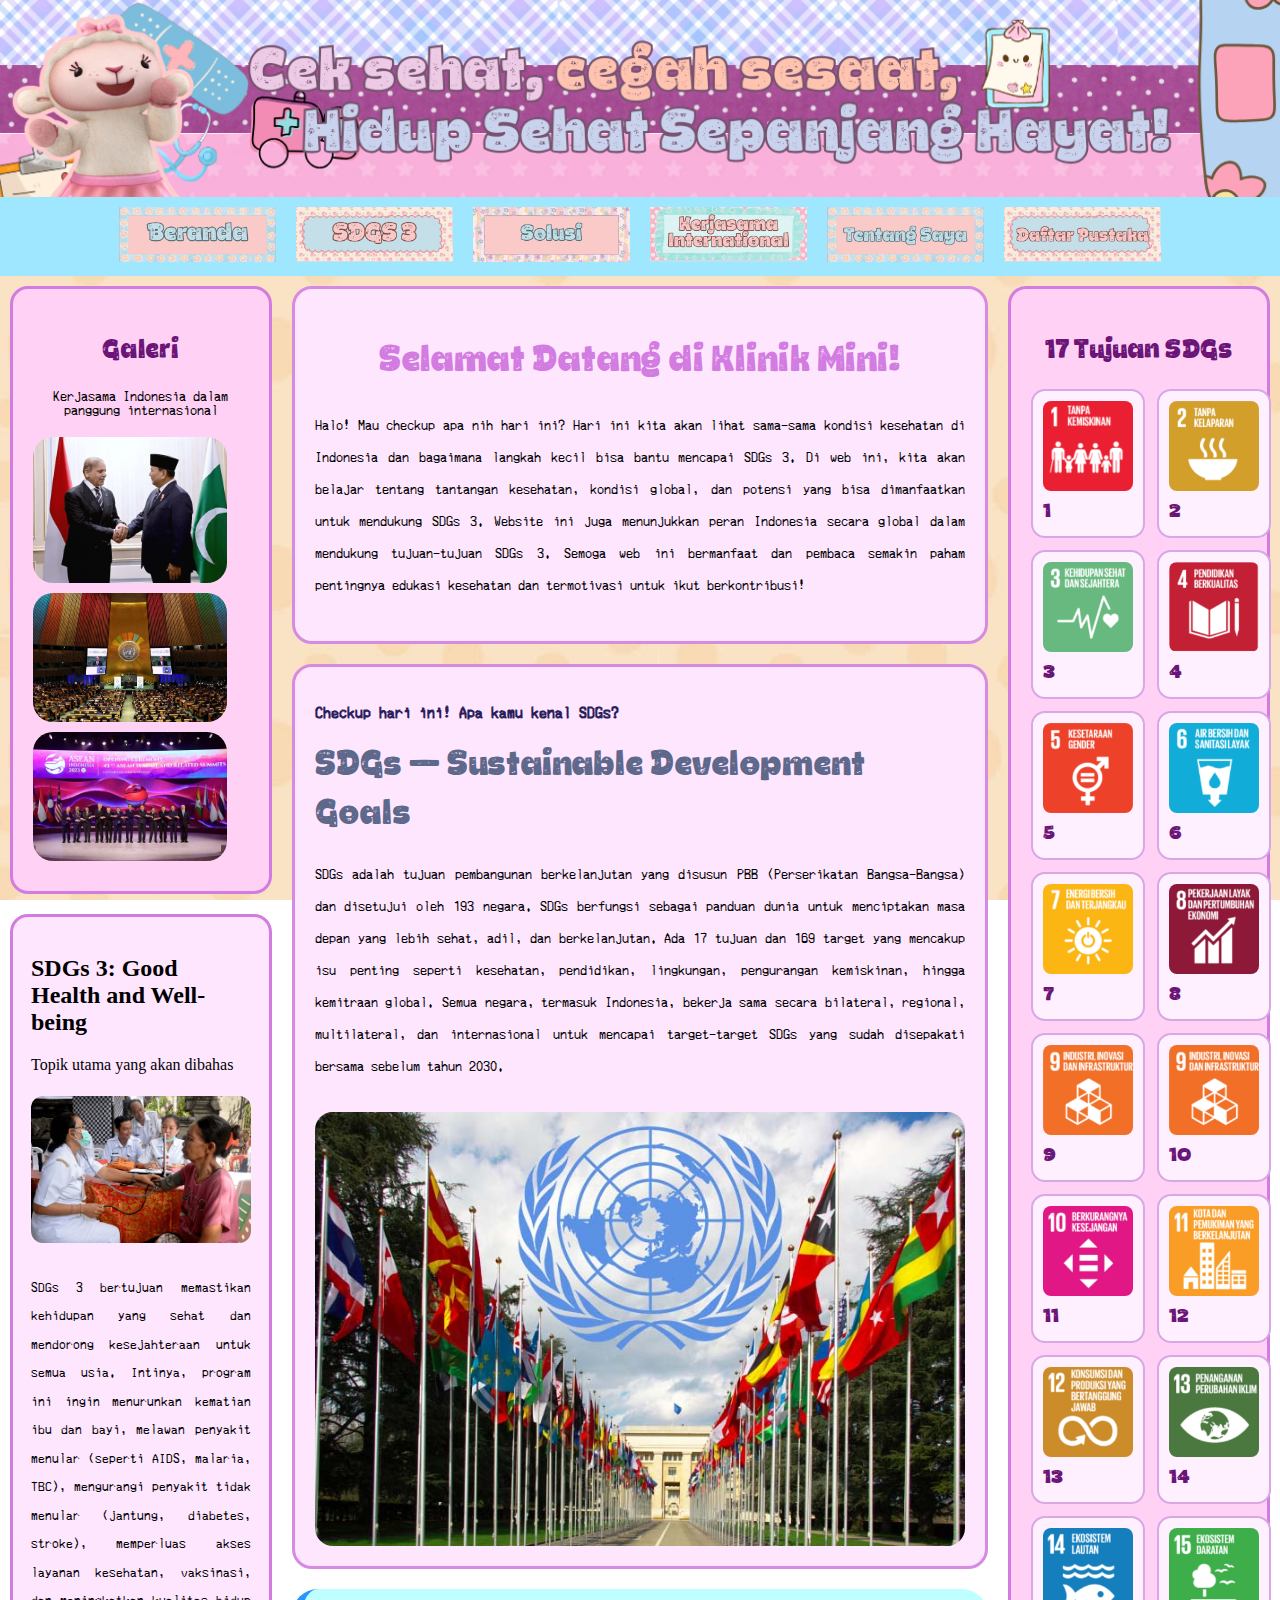
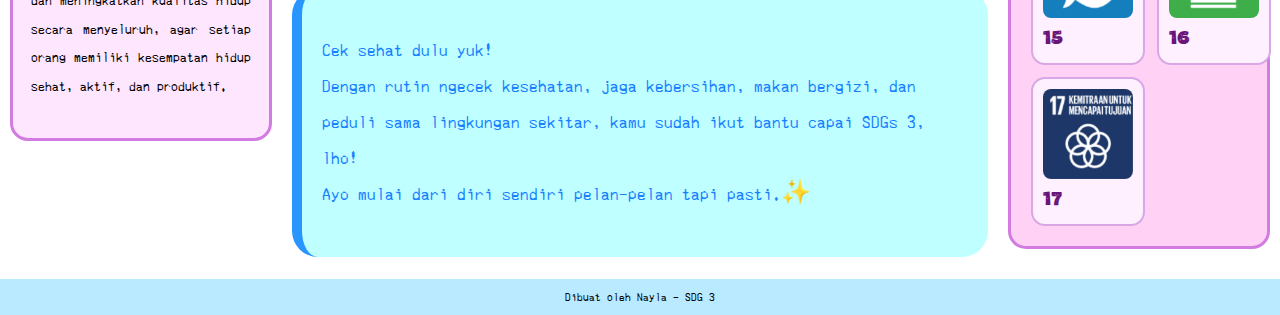
<file: index.html>
<DOCTYPE html>
<head>
    <title>Klinik Sehat Sepanjang Hayat</title>
    <link rel="stylesheet" href="AAsas.css">
</head>

<body>
    <div class="header">
        <img src="header.png" alt="Header Klinik Sehat Sepanjang Hayat">
    </div>

<div class="topnav">
    <ul>
        <li><a href="index.html"><img src="NAV1.png"></a></li>
        <li><a href="analisis.html"><img src="2.png"></a></li>
        <li><a href="AAsolusi.html"><img src="NAV2.png"></a></li>

        <li class="drop">
            <a href="AAkerjasama.html"><img src="4.png"></a>
            <ul class="menu">
                <li><a href= "AAkerjasama.html">
                    <img src="delapan.png">
                </a></li>
                <li><a href="AAkerjasama.html#bilateral-section">
                    <img src="NAV3.png">
                </a></li>

                <li><a href="AAkerjasama.html#multilateral-section">
                    <img src="NAV4.png">
                </a></li>

                <li><a href="AAkerjasama.html#regional-section">
                    <img src="NAV5.png">
                </a></li>

            </ul>
        </li>
        <li><a href="AAtentangsaya.html"><img src="9.png"></a></li>
        <li><a href="AAdafpus.html"><img src="10.png"></a></li>
    </ul>
</div>

    <div class="row">

        <div class="side">
            <div class="box">
                <h2 class="judul-side">Galeri</h2>
                <p class="sub-side">Kerjasama Indonesia dalam panggung internasional</p>

                <img src="pakprabowo.png" class="galeri" alt="Prabowo Subianto di forum internasional">
                <img src="Yanginiaja.png" class="galeri" alt="Delegasi Indonesia di pertemuan kesehatan">
                <img src="kerjasama.png" class="galeri" alt="Perwakilan negara melakukan kerjasama">
            </div>

            <div class="sdg3-card">
                <h2 class="sdg3-title">SDGs 3: Good Health and Well-being</h2>
                <p class="sdg3-subtitle">Topik utama yang akan dibahas</p>
                <img src="izin.png" class="sdg3-img" alt="Ikon SDG 3 - Kesehatan dan Kesejahteraan">
                <p class="sdg3-text">
                SDGs 3 bertujuan memastikan kehidupan yang sehat dan mendorong kesejahteraan untuk semua usia. Intinya, program ini ingin menurunkan kematian ibu dan bayi, melawan penyakit menular (seperti AIDS, malaria, TBC), mengurangi penyakit tidak menular (jantung, diabetes, stroke), memperluas akses layanan kesehatan, vaksinasi, dan meningkatkan kualitas hidup secara menyeluruh, agar setiap orang memiliki kesempatan hidup sehat, aktif, dan produktif.
                </p>
            </div>
        </div>

        <div class="main">

            <div class="card">
                <h1 class="judul-main">Selamat Datang di Klinik Mini!</h1>

                <p class="text">
                Halo! Mau checkup apa nih hari ini? Hari ini kita akan lihat sama-sama kondisi kesehatan di Indonesia dan bagaimana langkah kecil bisa bantu mencapai SDGs 3. Di web ini, kita akan belajar tentang tantangan kesehatan, kondisi global, dan potensi yang bisa dimanfaatkan untuk mendukung SDGs 3. Website ini juga menunjukkan peran Indonesia secara global dalam mendukung tujuan-tujuan SDGs 3. Semoga web ini bermanfaat dan pembaca semakin paham pentingnya edukasi kesehatan dan termotivasi untuk ikut berkontribusi!
                </p>
            </div>

            <div class="card sdgs-info">
                <h2 class="judul-sdgs">Checkup hari ini! Apa kamu kenal SDGs?</h2>
                <h3 class="judul-sdgs-big">SDGs — Sustainable Development Goals</h3>

                <p class="text">
                SDGs adalah tujuan pembangunan berkelanjutan yang disusun PBB (Perserikatan Bangsa-Bangsa) dan disetujui oleh 193 negara. SDGs berfungsi sebagai panduan dunia untuk menciptakan masa depan yang lebih sehat, adil, dan berkelanjutan. Ada 17 tujuan dan 169 target yang mencakup isu penting seperti kesehatan, pendidikan, lingkungan, pengurangan kemiskinan, hingga kemitraan global. Semua negara, termasuk Indonesia, bekerja sama secara bilateral, regional, multilateral, dan internasional untuk mencapai target-target SDGs yang sudah disepakati bersama sebelum tahun 2030.
                </p>

                <div class="foto-sdgs">
                    <img src="Fotopertama.png" alt="Gambar 17 Tujuan Pembangunan Berkelanjutan">
                </div>
            </div>

            <div class="ajakan-box">
                <p class="ajakan-text">
                Cek sehat dulu yuk!
                <br>Dengan rutin ngecek kesehatan, jaga kebersihan, makan bergizi, dan peduli sama lingkungan sekitar, kamu sudah ikut bantu capai SDGs 3, lho!
                <br>Ayo mulai dari diri sendiri pelan-pelan tapi pasti.✨
                </p>
            </div>

        </div>

        <div class="side">
            <div class="box">
                <h2 class="judul-side">17 Tujuan SDGs</h2>

                <div class="sdg-grid">

                <div class="sdg-card" data-text="Mengakhiri segala bentuk kemiskinan di semua tempat, sehingga setiap orang punya kehidupan yang layak.">
                    <img src="kemiskinan.png" alt="SDG 1: Tanpa Kemiskinan">
                    <p>1</p>
                </div>

                <div class="sdg-card" data-text="Mengakhiri kelaparan dan memastikan semua orang punya akses makanan bergizi.">
                    <img src="2SDGS.png" alt="SDG 2: Tanpa Kelaparan">
                    <p>2</p>
                </div>

                <div class="sdg-card" data-text="Menjamin hidup sehat dan kesejahteraan bagi semua orang di segala usia.">
                    <img src="3SDGS.png" alt="SDG 3: Kesehatan dan Kesejahteraan">
                    <p>3</p>
                </div>

                <div class="sdg-card" data-text="Menjamin pendidikan yang inklusif, adil, dan bermutu bagi semua.">
                    <img src="5SDGS.png" alt="SDG 4: Pendidikan Berkualitas">
                    <p>4</p>
                </div>

                <div class="sdg-card" data-text="Mencapai kesetaraan hak dan kesempatan bagi perempuan dan laki‑laki.">
                    <img src="6SDGS.png" alt="SDG 5: Kesetaraan Gender">
                    <p>5</p>
                </div>

                <div class="sdg-card" data-text="Menjamin ketersediaan air bersih dan sanitasi untuk semua.">
                    <img src="7SDGS.png" alt="SDG 6: Air Bersih dan Sanitasi Layak">
                    <p>6</p>
                </div>

                <div class="sdg-card" data-text="Memastikan akses energi modern yang andal, berkelanjutan, dan terjangkau.">
                    <img src="8SDGS.png" alt="SDG 7: Energi Bersih dan Terjangkau">
                    <p>7</p>
                </div>

                <div class="sdg-card" data-text="Mendorong pertumbuhan ekonomi berkelanjutan dan pekerjaan layak bagi semua.">
                    <img src="9SDGS.png" alt="SDG 8: Pekerjaan Layak dan Pertumbuhan Ekonomi">
                    <p>8</p>
                </div>

                <div class="sdg-card" data-text="Membangun infrastruktur tangguh, mendukung industrialisasi berkelanjutan, dan mendorong inovasi.">
                    <img src="10SDGS.png" alt="SDG 9: Industri, Inovasi, dan Infrastruktur">
                    <p>9</p>
                </div>

                <div class="sdg-card" data-text="Mengurangi ketimpangan di dalam dan antarnegara.">
                    <img src="10SDGS.png" alt="SDG 10: Mengurangi Kesenjangan">
                    <p>10</p>
                </div>

                <div class="sdg-card" data-text="Mewujudkan kota dan permukiman yang inklusif, aman, tangguh, dan berkelanjutan.">
                    <img src="11SDGS.png" alt="SDG 11: Kota dan Permukiman Berkelanjutan">
                    <p>11</p>
                </div>

                <div class="sdg-card" data-text="Mendorong pola konsumsi dan produksi yang efisien sumber daya dan minim limbah.">
                    <img src="12SDGS.png" alt="SDG 12: Konsumsi dan Produksi yang Bertanggung Jawab">
                    <p>12</p>
                </div>

                <div class="sdg-card" data-text="Mengambil aksi cepat untuk mengatasi perubahan iklim dan dampaknya.">
                    <img src="13SDGS.png" alt="SDG 13: Penanganan Perubahan Iklim">
                    <p>13</p>
                </div>

                <div class="sdg-card" data-text="Melindungi dan memanfaatkan samudra dan sumber daya laut secara berkelanjutan.">
                    <img src="14SDGS.png" alt="SDG 14: Ekosistem Lautan">
                    <p>14</p>
                </div>

                <div class="sdg-card" data-text="Melindungi ekosistem darat, hutan, dan keanekaragaman hayati serta menghentikan degradasi lahan.">
                    <img src="15SDGS.png" alt="SDG 15: Ekosistem Daratan">
                    <p>15</p>
                </div>

                <div class="sdg-card" data-text="Mendorong masyarakat damai, akses keadilan, dan lembaga yang efektif dan akuntabel.">
                    <img src="16SDGS.png" alt="SDG 16: Perdamaian, Keadilan, dan Institusi yang Tangguh">
                    <p>16</p>
                </div>

                <div class="sdg-card" data-text="Menguatkan kemitraan global antarnegara dan lembaga untuk mendukung semua tujuan SDGs.">
                    <img src="18.png" alt="SDG 17: Kemitraan untuk Mencapai Tujuan">
                    <p>17</p>
                </div>

                </div>


            </div>

        </div>
    </div>
    <div class="footer">
        Dibuat oleh Nayla — SDG 3
    </div>

</body>
</html>
</file>
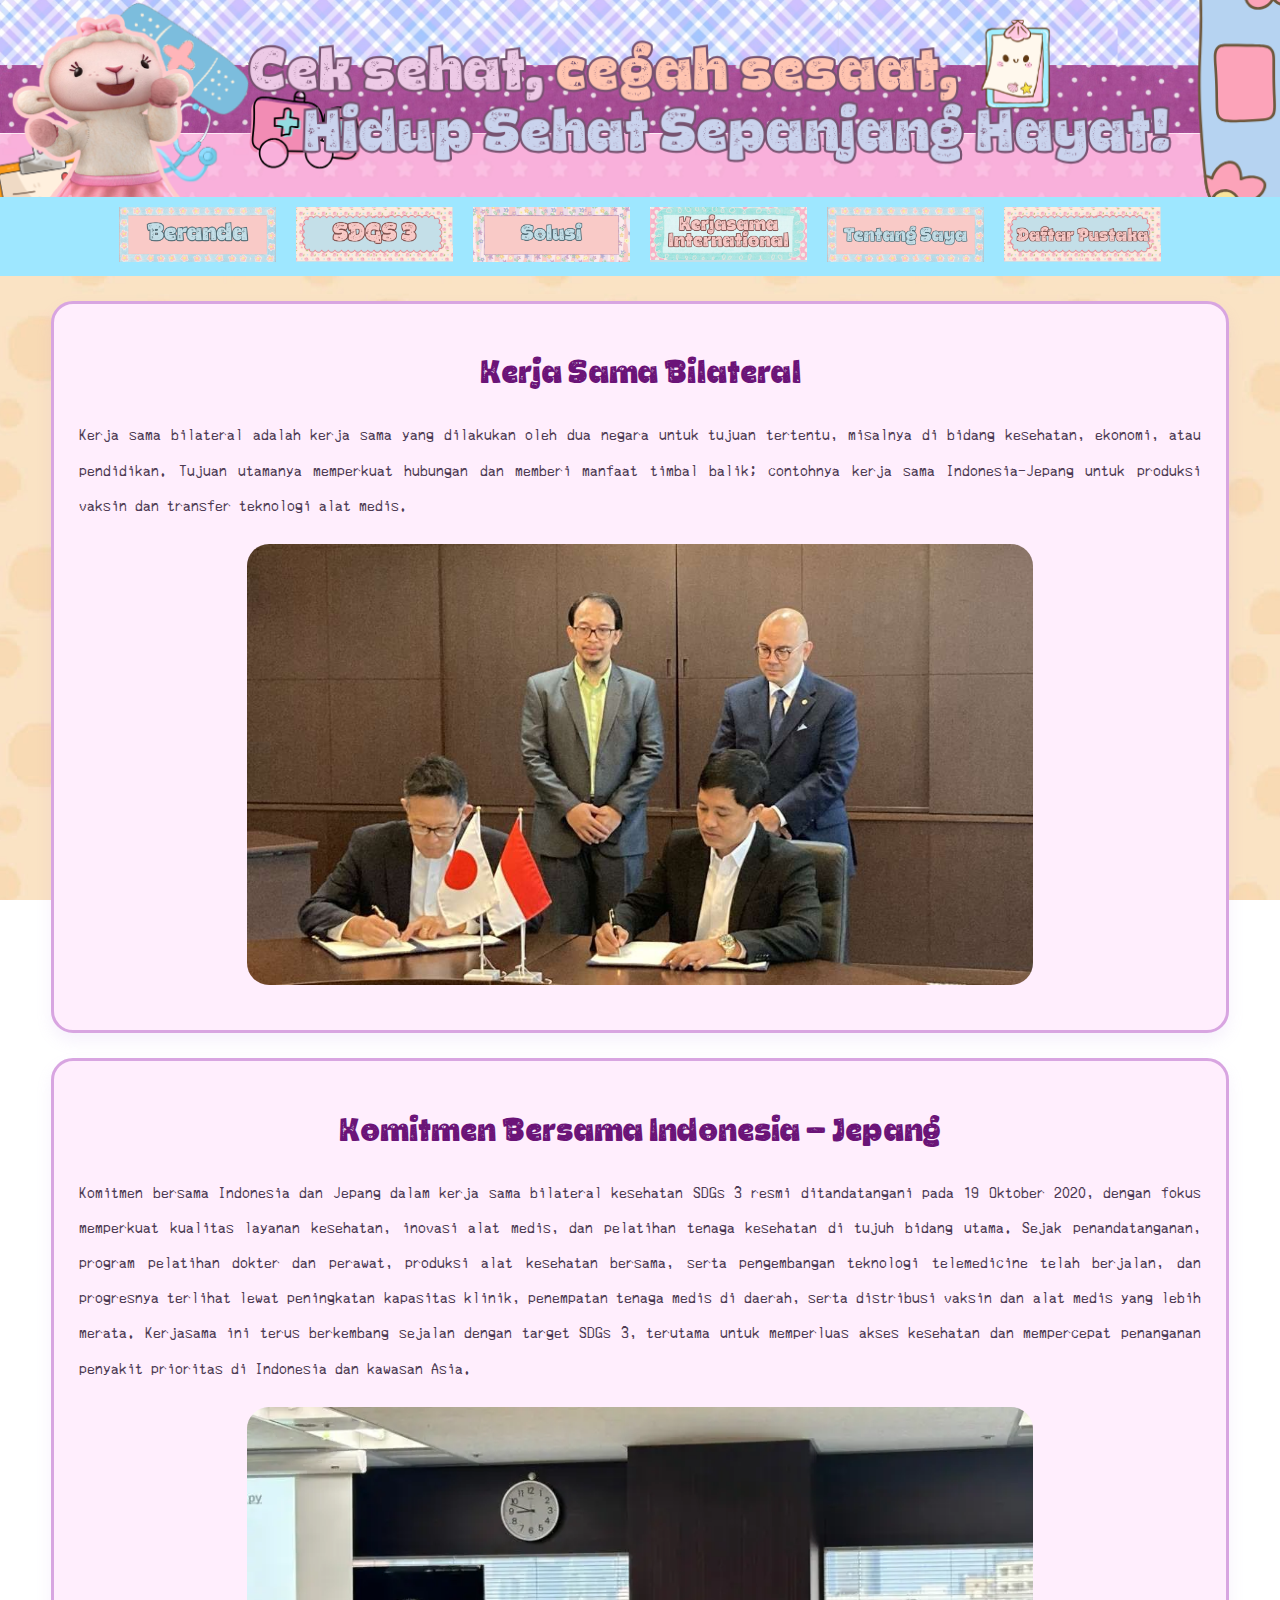
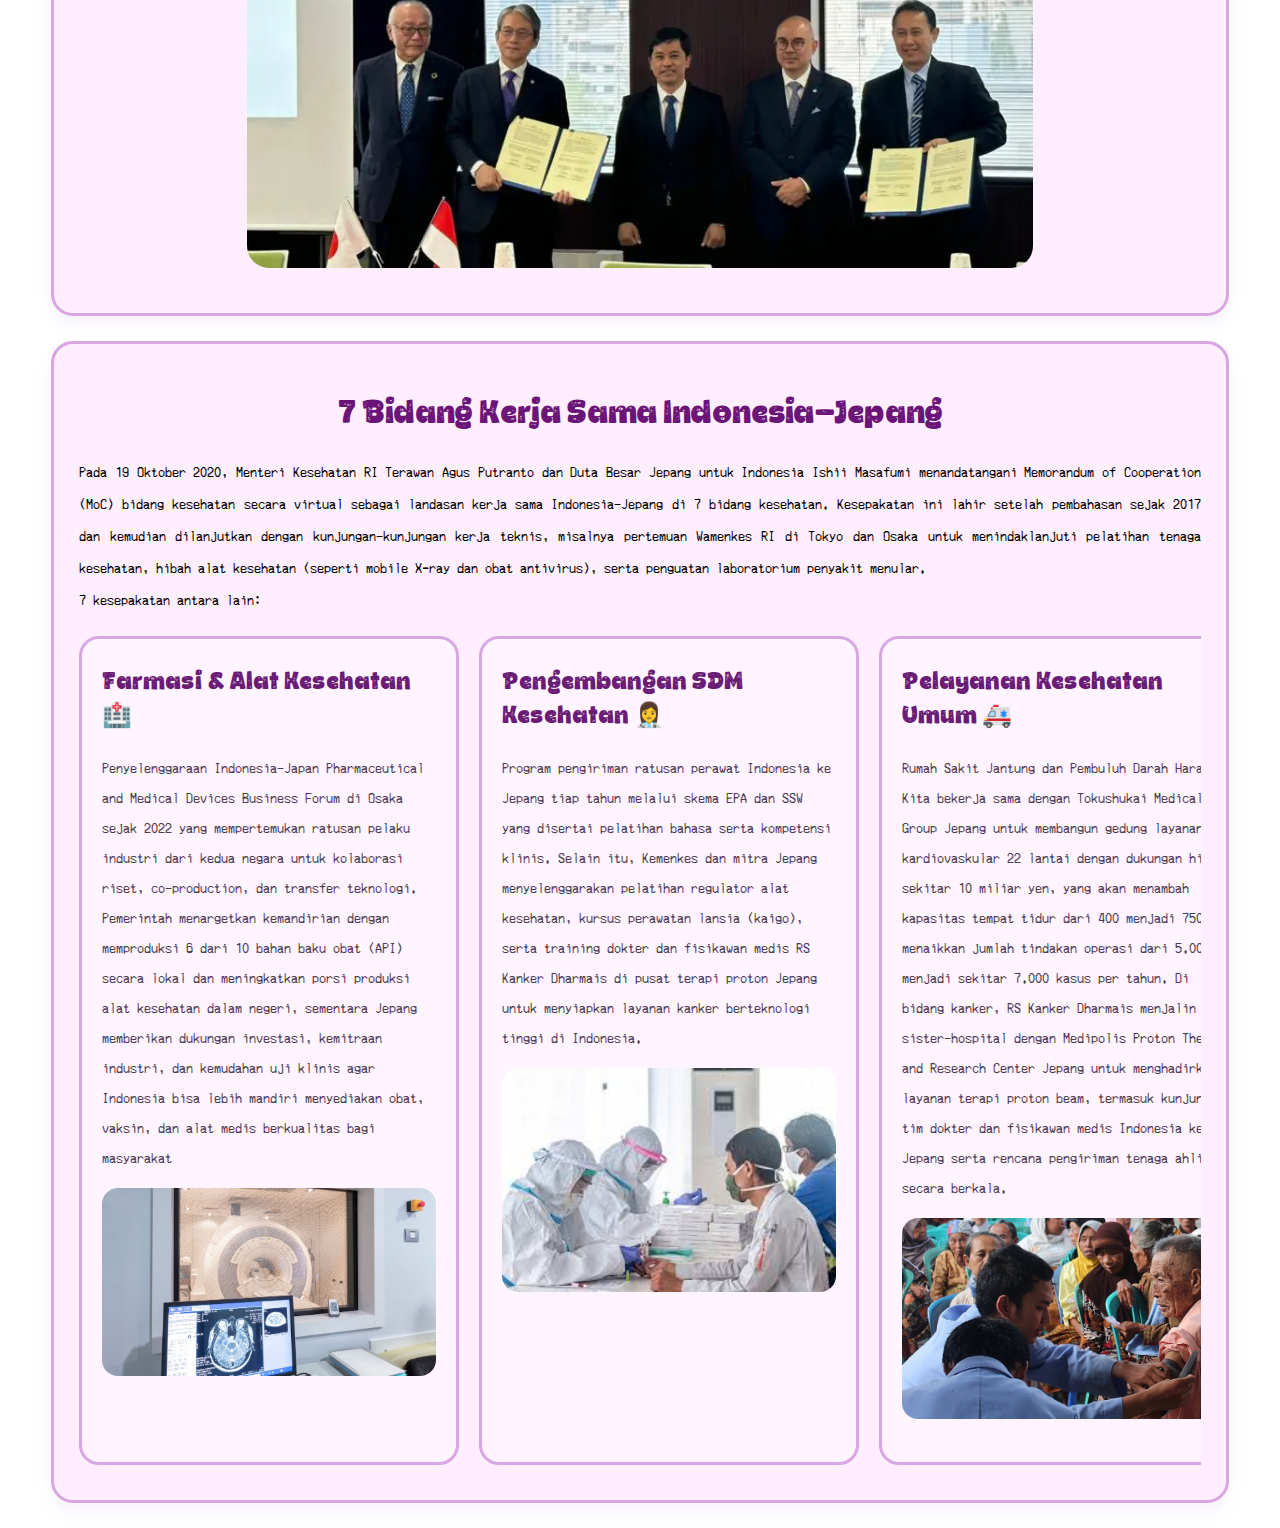
<file: AAbilateral.html>
<!DOCTYPE html>
<head>
    <title>Kerja Sama Bilateral — SDGs 3</title>
    <link rel="stylesheet" href="AAsas.css">
</head>

<body>

    <div class="header">
        <img src="header.png">
    </div>

<div class="topnav">
    <ul>
        <li><a href="index.html"><img src="NAV1.png"></a></li>
        <li><a href="analisis.html"><img src="2.png"></a></li>
        <li><a href="AAsolusi.html"><img src="NAV2.png"></a></li>

        <li class="drop">
            <a href="AAkerjasama.html"><img src="4.png"></a>
            <ul class="menu">
                <li><a href= "AAkerjasama.html">
                    <img src="delapan.png">
                </a></li>
                <li><a href="AAkerjasama.html#bilateral-section">
                    <img src="NAV3.png">
                </a></li>

                <li><a href="AAkerjasama.html#multilateral-section">
                    <img src="NAV4.png">
                </a></li>

                <li><a href="AAkerjasama.html#regional-section">
                    <img src="NAV5.png">
                </a></li>

            </ul>
        </li>
        <li><a href="AAtentangsaya.html"><img src="9.png"></a></li>
        <li><a href="AAdafpus.html"><img src="10.png"></a></li>
    </ul>
</div>
            



    <div class="section-card">
        <h1 class="judul-section">Kerja Sama Bilateral</h1>

        <p class="isi-text">
        Kerja sama bilateral adalah kerja sama yang dilakukan oleh dua negara untuk tujuan tertentu, misalnya di 
        bidang kesehatan, ekonomi, atau pendidikan. Tujuan utamanya memperkuat hubungan dan memberi manfaat 
        timbal balik; contohnya kerja sama Indonesia-Jepang untuk produksi vaksin dan transfer teknologi alat medis.
        </p>

        <img src="bilarteral.png" class="foto-besar">
    </div>



    <div class="section-card">
        <h1 class="judul-section">Komitmen Bersama Indonesia – Jepang</h1>

        <p class="isi-text">
        Komitmen bersama Indonesia dan Jepang dalam kerja sama bilateral kesehatan SDGs 3 resmi ditandatangani 
        pada 19 Oktober 2020, dengan fokus memperkuat kualitas layanan kesehatan, inovasi alat medis, dan pelatihan 
        tenaga kesehatan di tujuh bidang utama. Sejak penandatanganan, program pelatihan dokter dan perawat, produksi 
        alat kesehatan bersama, serta pengembangan teknologi telemedicine telah berjalan, dan progresnya terlihat lewat 
        peningkatan kapasitas klinik, penempatan tenaga medis di daerah, serta distribusi vaksin dan alat medis yang lebih 
        merata. Kerjasama ini terus berkembang sejalan dengan target SDGs 3, terutama untuk memperluas akses kesehatan 
        dan mempercepat penanganan penyakit prioritas di Indonesia dan kawasan Asia.
        </p>

        <img src="japanindo.png" class="foto-besar">
    </div>



    <div class="section-card">
        <h1 class="judul-section">7 Bidang Kerja Sama Indonesia–Jepang</h1>
        <p class="isi text"> Pada 19 Oktober 2020, Menteri Kesehatan RI Terawan Agus Putranto dan Duta Besar Jepang untuk Indonesia Ishii Masafumi menandatangani Memorandum of Cooperation (MoC) bidang kesehatan secara virtual sebagai landasan kerja sama Indonesia–Jepang di 7 bidang kesehatan. Kesepakatan ini lahir setelah pembahasan sejak 2017 dan kemudian dilanjutkan dengan kunjungan-kunjungan kerja teknis, misalnya pertemuan Wamenkes RI di Tokyo dan Osaka untuk menindaklanjuti pelatihan tenaga kesehatan, hibah alat kesehatan (seperti mobile X‑ray dan obat antivirus), serta penguatan laboratorium penyakit menular. 
        <br> 7 kesepakatan antara lain:
</p>
        <div class="horizontal-scroll">

            <div class="scroll-card">
                <h3 class="scroll-title">Farmasi & Alat Kesehatan 🏥</h3>
                <p class="scroll-text">
                Penyelenggaraan Indonesia–Japan Pharmaceutical and Medical Devices Business Forum di Osaka sejak 2022 yang mempertemukan ratusan pelaku industri dari kedua negara untuk kolaborasi riset, co-production, dan transfer teknologi. Pemerintah menargetkan kemandirian dengan memproduksi 6 dari 10 bahan baku obat (API) secara lokal dan meningkatkan porsi produksi alat kesehatan dalam negeri, sementara Jepang memberikan dukungan investasi, kemitraan industri, dan kemudahan uji klinis agar Indonesia bisa lebih mandiri menyediakan obat, vaksin, dan alat medis berkualitas bagi masyarakat
                </p>
                <img src="alat.png" class="scroll-foto">
            </div>

            <div class="scroll-card">
                <h3 class="scroll-title">Pengembangan SDM Kesehatan 👩‍⚕️</h3>
                <p class="scroll-text">
                Program pengiriman ratusan perawat Indonesia ke Jepang tiap tahun melalui skema EPA dan SSW yang disertai pelatihan bahasa serta kompetensi klinis. Selain itu, Kemenkes dan mitra Jepang menyelenggarakan pelatihan regulator alat kesehatan, kursus perawatan lansia (kaigo), serta training dokter dan fisikawan medis RS Kanker Dharmais di pusat terapi proton Jepang untuk menyiapkan layanan kanker berteknologi tinggi di Indonesia.
                </p>
                <img src="sdmkese.png" class="scroll-foto">
            </div>

            <div class="scroll-card">
                <h3 class="scroll-title">Pelayanan Kesehatan Umum 🚑</h3>
                <p class="scroll-text">
                Rumah Sakit Jantung dan Pembuluh Darah Harapan Kita bekerja sama dengan Tokushukai Medical Group Jepang untuk membangun gedung layanan kardiovaskular 22 lantai dengan dukungan hibah sekitar 10 miliar yen, yang akan menambah kapasitas tempat tidur dari 400 menjadi 750 dan menaikkan jumlah tindakan operasi dari 5.000 menjadi sekitar 7.000 kasus per tahun. Di bidang kanker, RS Kanker Dharmais menjalin sister-hospital dengan Medipolis Proton Therapy and Research Center Jepang untuk menghadirkan layanan terapi proton beam, termasuk kunjungan tim dokter dan fisikawan medis Indonesia ke Jepang serta rencana pengiriman tenaga ahli secara berkala.​
                </p>
                <img src="pelayanan.png" class="scroll-foto">
            </div>

            <div class="scroll-card">
                <h3 class="scroll-title">Teknologi Informasi Kesehatan 💻</h3>
                <p class="scroll-text">
                Penerapan platform rekam medis digital dan telemedicine hasil kerja sama Jepang. Inovasi smart hospital dan 
                pengembangan sistem pemantauan penyakit nasional. Proton Beam Therapy atau terapi Proton Beam adalah  salah satu teknologi yang dikembangkan adari kerjasama ini, salah satu jenis terapi radiasi tingkat lanjut yang digunakan oleh spesialis onkologi radiasi untuk menangani tumor ganas dan beberapa tumor jinak. Terapi ini menggunakan partikel energi tinggi bernama proton
                </p>
                <img src="teknologi.png" class="scroll-foto">
            </div>

            <div class="scroll-card">
                <h3 class="scroll-title">Layanan Lansia & Disabilitas 👵♿</h3>
                <p class="scroll-text">
                Program caregiver/kaigo: JICA dan Kemenkes meluncurkan Project for Enhancing Caregiver (KAIGO) Competency tahun 2025 selama tiga tahun untuk menyusun kurikulum dan pelatihan perawatan lansia ala Jepang di beberapa Poltekkes sebagai proyek percontohan. Sejak 2008, kedua negara juga rutin mengirim ratusan perawat dan careworker Indonesia ke panti lansia dan fasilitas disabilitas di Jepang melalui skema EPA dan SSW, dengan pelatihan bahasa, budaya, dan standar perawatan jangka panjang yang kemudian ikut menguatkan kualitas layanan lansia dan disabilitas saat mereka kembali atau berbagi pengalaman ke Indonesia.​ 
                </p>
                <img src="lansia.png" class="scroll-foto">
            </div>

            <div class="scroll-card">
                <h3 class="scroll-title">Pencegahan & Pengendalian Penyakit 🦠</h3>
                <p class="scroll-text">
                Jepang memberikan hibah sekitar 10 miliar yen untuk mengembangkan pusat layanan jantung terkemuka di RS Jantung Harapan Kita, lengkap dengan gedung 22 lantai dan peningkatan kapasitas operasi kardiovaskular, yang akan memperkuat deteksi dini dan penanganan penyakit jantung di Indonesia. Selain itu, selama pandemi COVID‑19 Jepang mengirim sedikitnya 2,1 juta dosis vaksin serta mendukung kerja sama riset dan produksi vaksin, sehingga membantu mempercepat program vaksinasi dan pengendalian penyebaran penyakit di Indonesia.​
                </p>
                <img src="rumasakit.png" class="scroll-foto">
            </div>

            <div class="scroll-card">
                <h3 class="scroll-title">Kesehatan Lingkungan 🌿</h3>
                <p class="scroll-text">
                Jepang membantu Indonesia meningkatkan sistem pengolahan limbah medis rumah sakit dan sampah kota dengan teknologi yang lebih aman, sehingga paparan bahan berbahaya bagi tenaga kesehatan, pasien, dan warga sekitar bisa berkurang. Selain itu, kerja sama peningkatan kualitas air dan sanitasi di beberapa kota dan kawasan wisata bertujuan mencegah penyakit diare, infeksi kulit, dan penyakit berbasis air lainnya, sehingga lingkungan hidup masyarakat menjadi lebih sehat dan mendukung tercapainya SDGs 3.
                </p>
                <img src="polusi2.png" class="scroll-foto">
            </div>

        </div>
    </div>



    

        </div>
    </div>


</body>
</html>
</file>
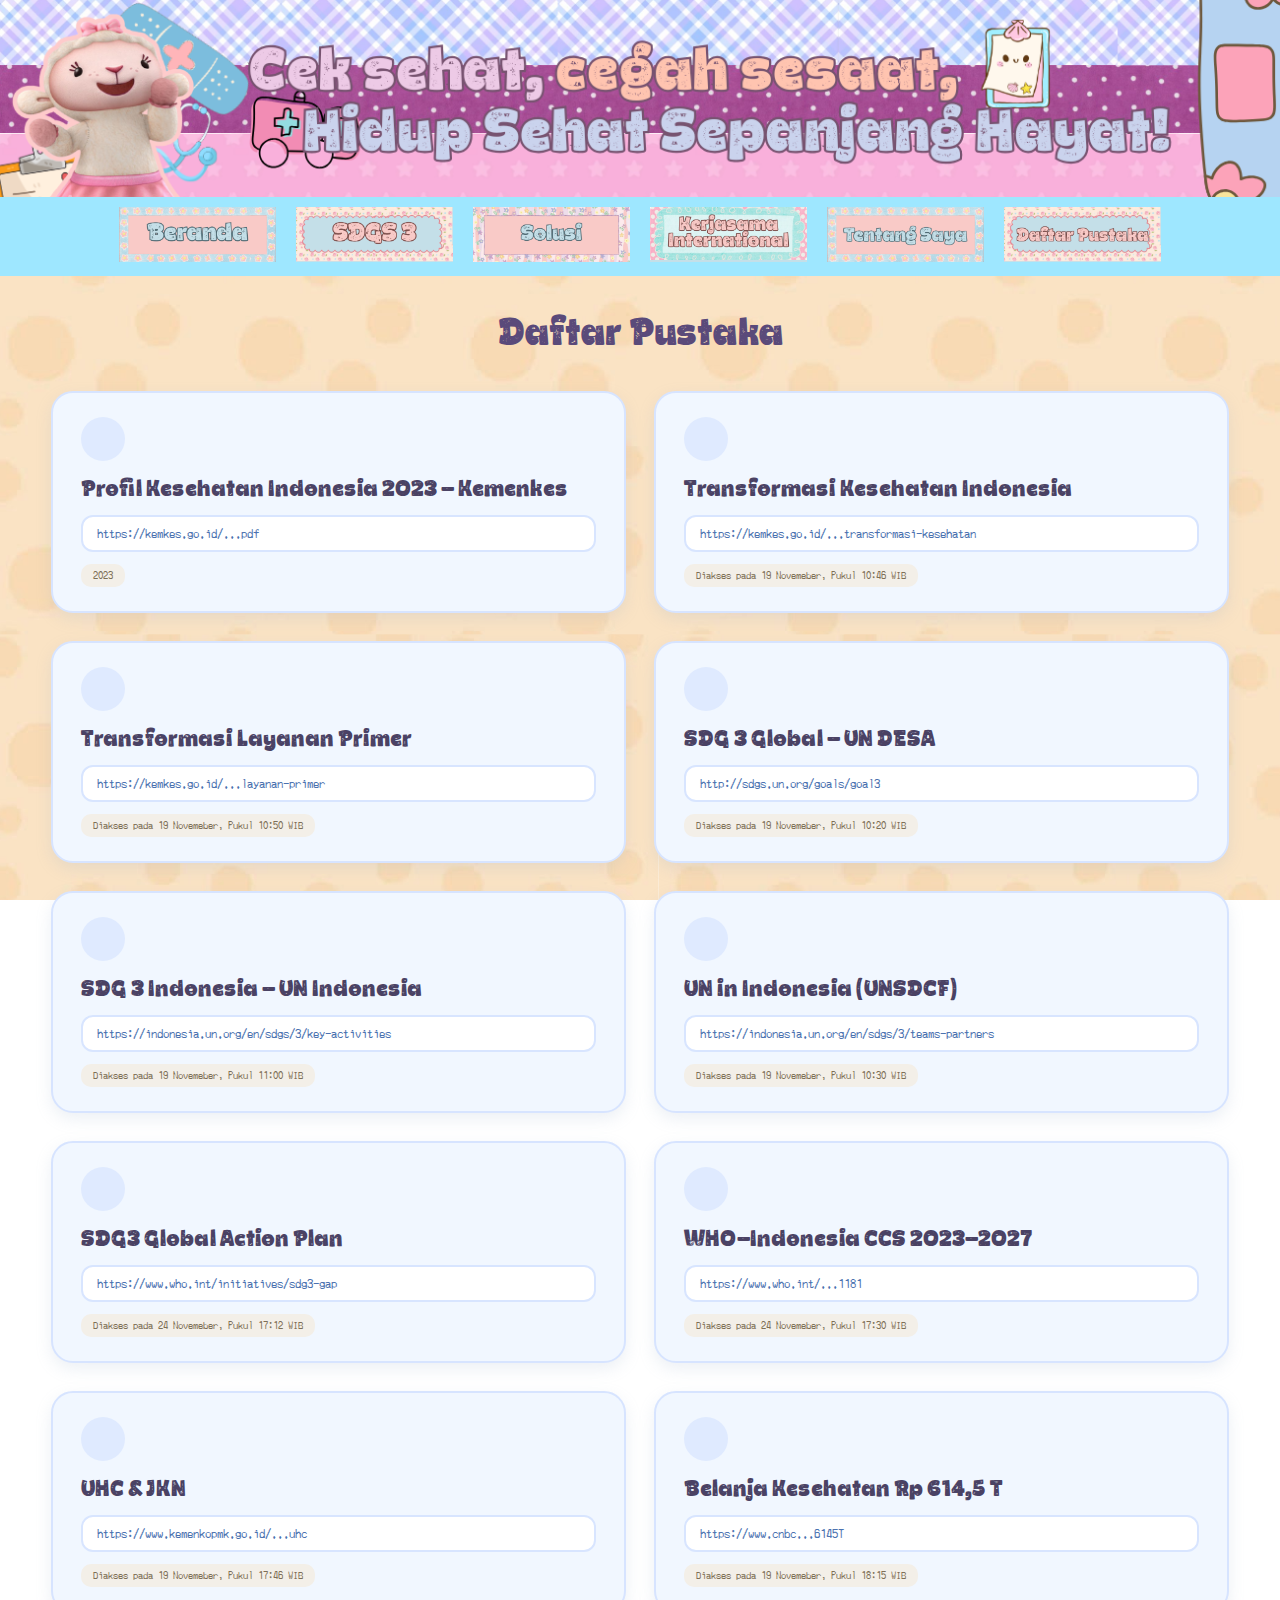
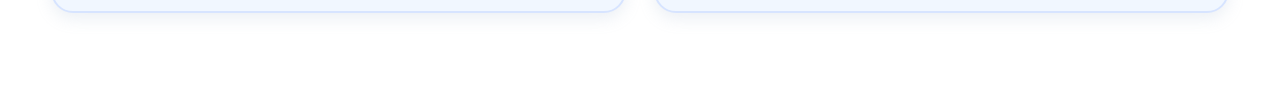
<file: AAdafpus.html>
<!DOCTYPE html>
<head>
    <title>Daftar Pustaka — SDGs 3</title>
    <link rel="stylesheet" href="AAsas.css">
</head>

<body class="dafpus-page">

<div class="header">
    <img src="header.png">
</div>

<div class="topnav">
    <ul>
        <li><a href="index.html"><img src="NAV1.png"></a></li>
        <li><a href="analisis.html"><img src="2.png"></a></li>
        <li><a href="AAsolusi.html"><img src="NAV2.png"></a></li>

        <li class="drop">
            <a href="AAkerjasama.html"><img src="4.png"></a>
            <ul class="menu">
                <li><a href= "AAkerjasama.html">
                    <img src="delapan.png">
                </a></li>
                <li><a href="AAkerjasama.html#bilateral-section">
                    <img src="NAV3.png">
                </a></li>

                <li><a href="AAkerjasama.html#multilateral-section">
                    <img src="NAV4.png">
                </a></li>

                <li><a href="AAkerjasama.html#regional-section">
                    <img src="NAV5.png">
                </a></li>

            </ul>
        </li>
        <li><a href="AAtentangsaya.html"><img src="9.png"></a></li>
        <li><a href="AAdafpus.html"><img src="10.png"></a></li>
    </ul>
</div>


<h1 class="dafpus-title">Daftar Pustaka</h1>

<div class="dafpus-grid">


    <div class="dafpus-card">
        <div class="dafpus-icon"></div>
        <h3 class="dafpus-name">Profil Kesehatan Indonesia 2023 – Kemenkes</h3>
        <a class="dafpus-link" href="https://kemkes.go.id/app_asset/file_content_download/172231123666a86244b83fd8.51637104.pdf" target="_blank">
            https://kemkes.go.id/...pdf
        </a>
        <div class="dafpus-date">2023</div>
    </div>


    <div class="dafpus-card">
        <div class="dafpus-icon"></div>
        <h3 class="dafpus-name">Transformasi Kesehatan Indonesia</h3>
        <a class="dafpus-link" href="https://kemkes.go.id/id/layanan/transformasi-kesehatan-indonesia" target="_blank">
            https://kemkes.go.id/...transformasi-kesehatan
        </a>
        <div class="dafpus-date">Diakses pada 19 Novemeber, Pukul 10:46 WIB </div>
    </div>

    <div class="dafpus-card">
        <div class="dafpus-icon"></div>
        <h3 class="dafpus-name">Transformasi Layanan Primer</h3>
        <a class="dafpus-link" href="https://kemkes.go.id/id/layanan/transformasi-layanan-primer" target="_blank">
            https://kemkes.go.id/...layanan-primer
        </a>
        <div class="dafpus-date">Diakses pada 19 Novemeber, Pukul 10:50 WIB</div>
    </div>


    <div class="dafpus-card">
        <div class="dafpus-icon"></div>
        <h3 class="dafpus-name">SDG 3 Global – UN DESA</h3>
        <a class="dafpus-link" href="http://sdgs.un.org/goals/goal3" target="_blank">
            http://sdgs.un.org/goals/goal3
        </a>
        <div class="dafpus-date">Diakses pada 19 Novemeber, Pukul 10:20 WIB</div>
    </div>


    <div class="dafpus-card">
        <div class="dafpus-icon"></div>
        <h3 class="dafpus-name">SDG 3 Indonesia – UN Indonesia</h3>
        <a class="dafpus-link" href="https://indonesia.un.org/en/sdgs/3/key-activities" target="_blank">
            https://indonesia.un.org/en/sdgs/3/key-activities
        </a>
        <div class="dafpus-date">Diakses pada 19 Novemeber, Pukul 11:00 WIB</div>
    </div>


    <div class="dafpus-card">
        <div class="dafpus-icon"></div>
        <h3 class="dafpus-name">UN in Indonesia (UNSDCF)</h3>
        <a class="dafpus-link" href="https://indonesia.un.org/en/sdgs/3/teams-partners" target="_blank">
            https://indonesia.un.org/en/sdgs/3/teams-partners
        </a>
        <div class="dafpus-date">Diakses pada 19 Novemeber, Pukul 10:30 WIB</div>
    </div>


    <div class="dafpus-card">
        <div class="dafpus-icon"></div>
        <h3 class="dafpus-name">SDG3 Global Action Plan</h3>
        <a class="dafpus-link" href="https://www.who.int/initiatives/sdg3-global-action-plan" target="_blank">
            https://www.who.int/initiatives/sdg3-gap
        </a>
        <div class="dafpus-date">Diakses pada 24 Novemeber, Pukul 17:12 WIB</div>
    </div>


    <div class="dafpus-card">
        <div class="dafpus-icon"></div>
        <h3 class="dafpus-name">WHO–Indonesia CCS 2023–2027</h3>
        <a class="dafpus-link" href="https://www.who.int/publications/i/item/9789290211181" target="_blank">
            https://www.who.int/...1181
        </a>
        <div class="dafpus-date">Diakses pada 24 Novemeber, Pukul 17:30 WIB</div>
    </div>


    <div class="dafpus-card">
        <div class="dafpus-icon"></div>
        <h3 class="dafpus-name">UHC & JKN</h3>
        <a class="dafpus-link" href="https://www.kemenkopmk.go.id/pemerintah-mendorong-percepatan-universal-health-coverage-uhc-di-tahun-2024-dan-kepatuhan" target="_blank">
            https://www.kemenkopmk.go.id/...uhc
        </a>
        <div class="dafpus-date">Diakses pada 19 Novemeber, Pukul 17:46 WIB</div>
    </div>


    <div class="dafpus-card">
        <div class="dafpus-icon"></div>
        <h3 class="dafpus-name">Belanja Kesehatan Rp 614,5 T</h3>
        <a class="dafpus-link" href="https://www.cnbcindonesia.com/news/20250813112036-4-657599/belanja-kesehatan-capai-rp-6145t-pengeluaran-pribadi-paling-besar" target="_blank">
            https://www.cnbc...6145T
        </a>
        <div class="dafpus-date">Diakses pada 19 Novemeber, Pukul 18:15 WIB</div>
    </div>

</div>

</body>
</html>
</file>
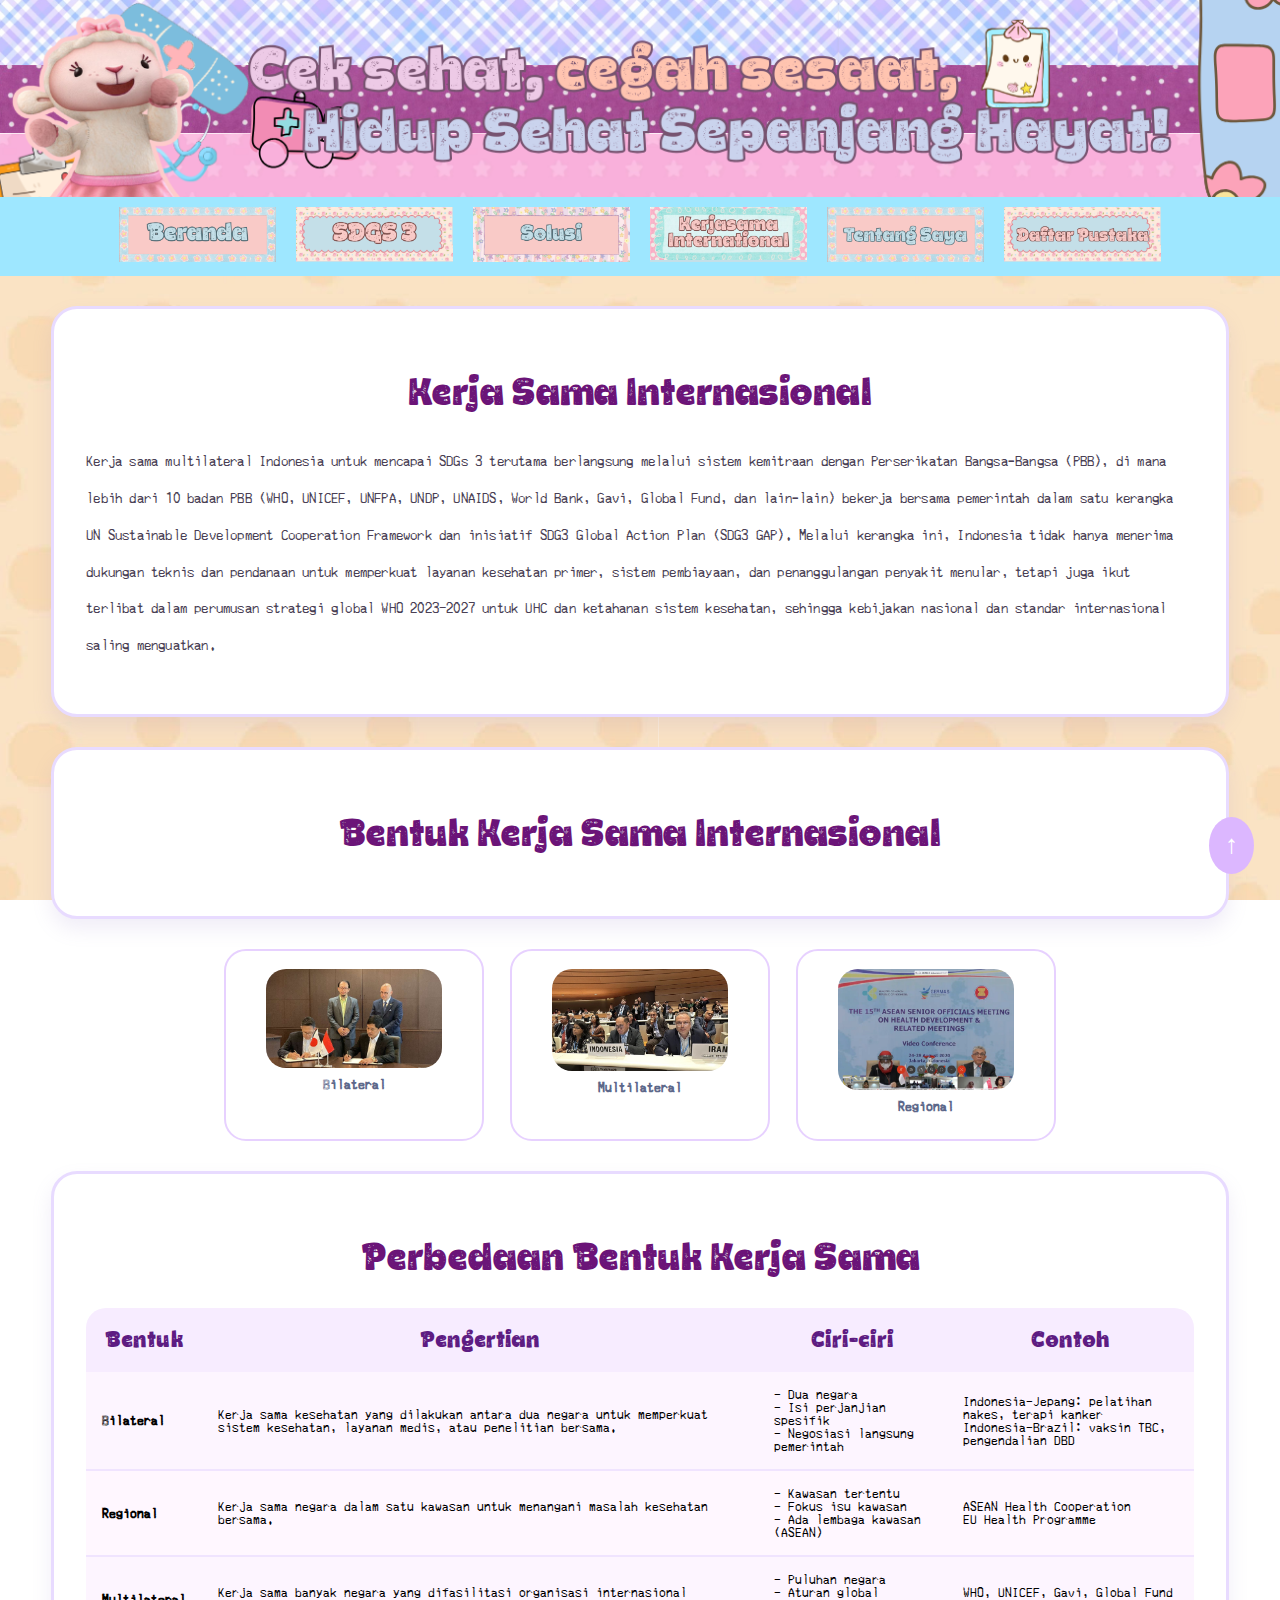
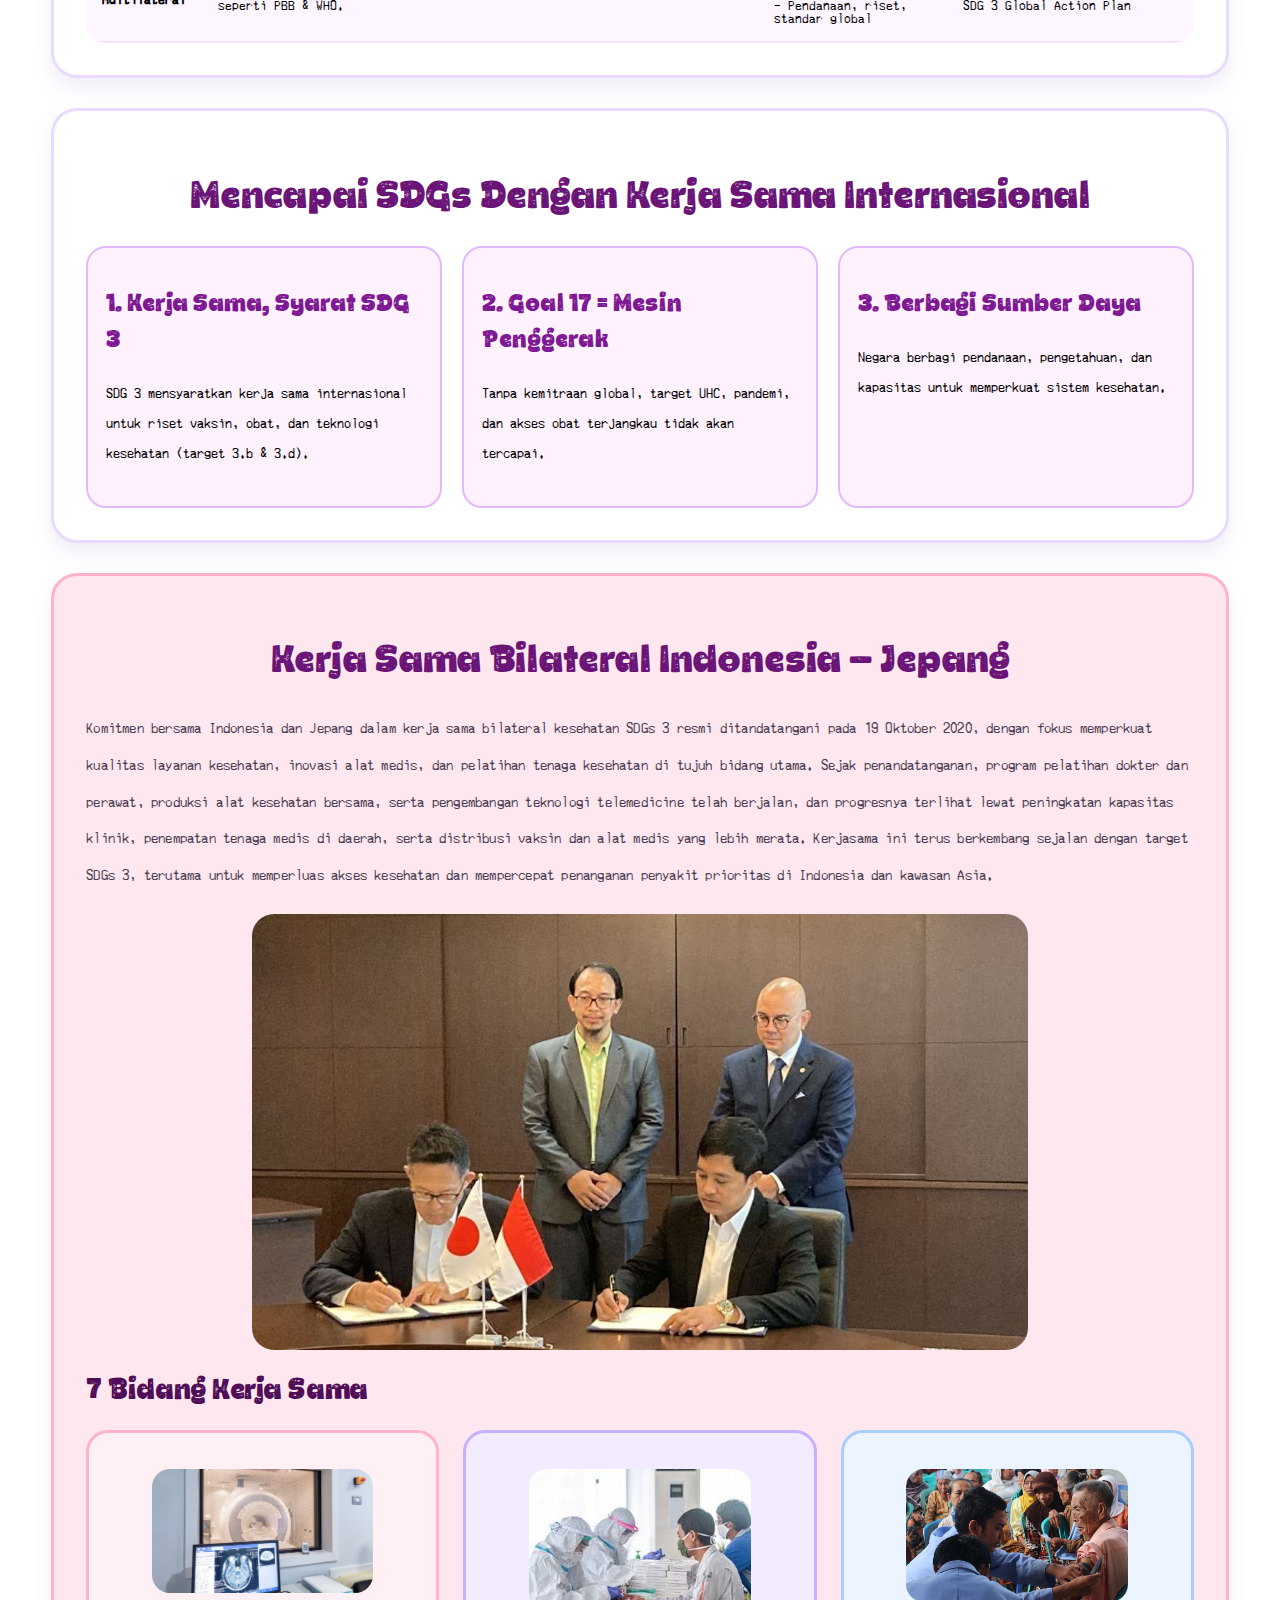
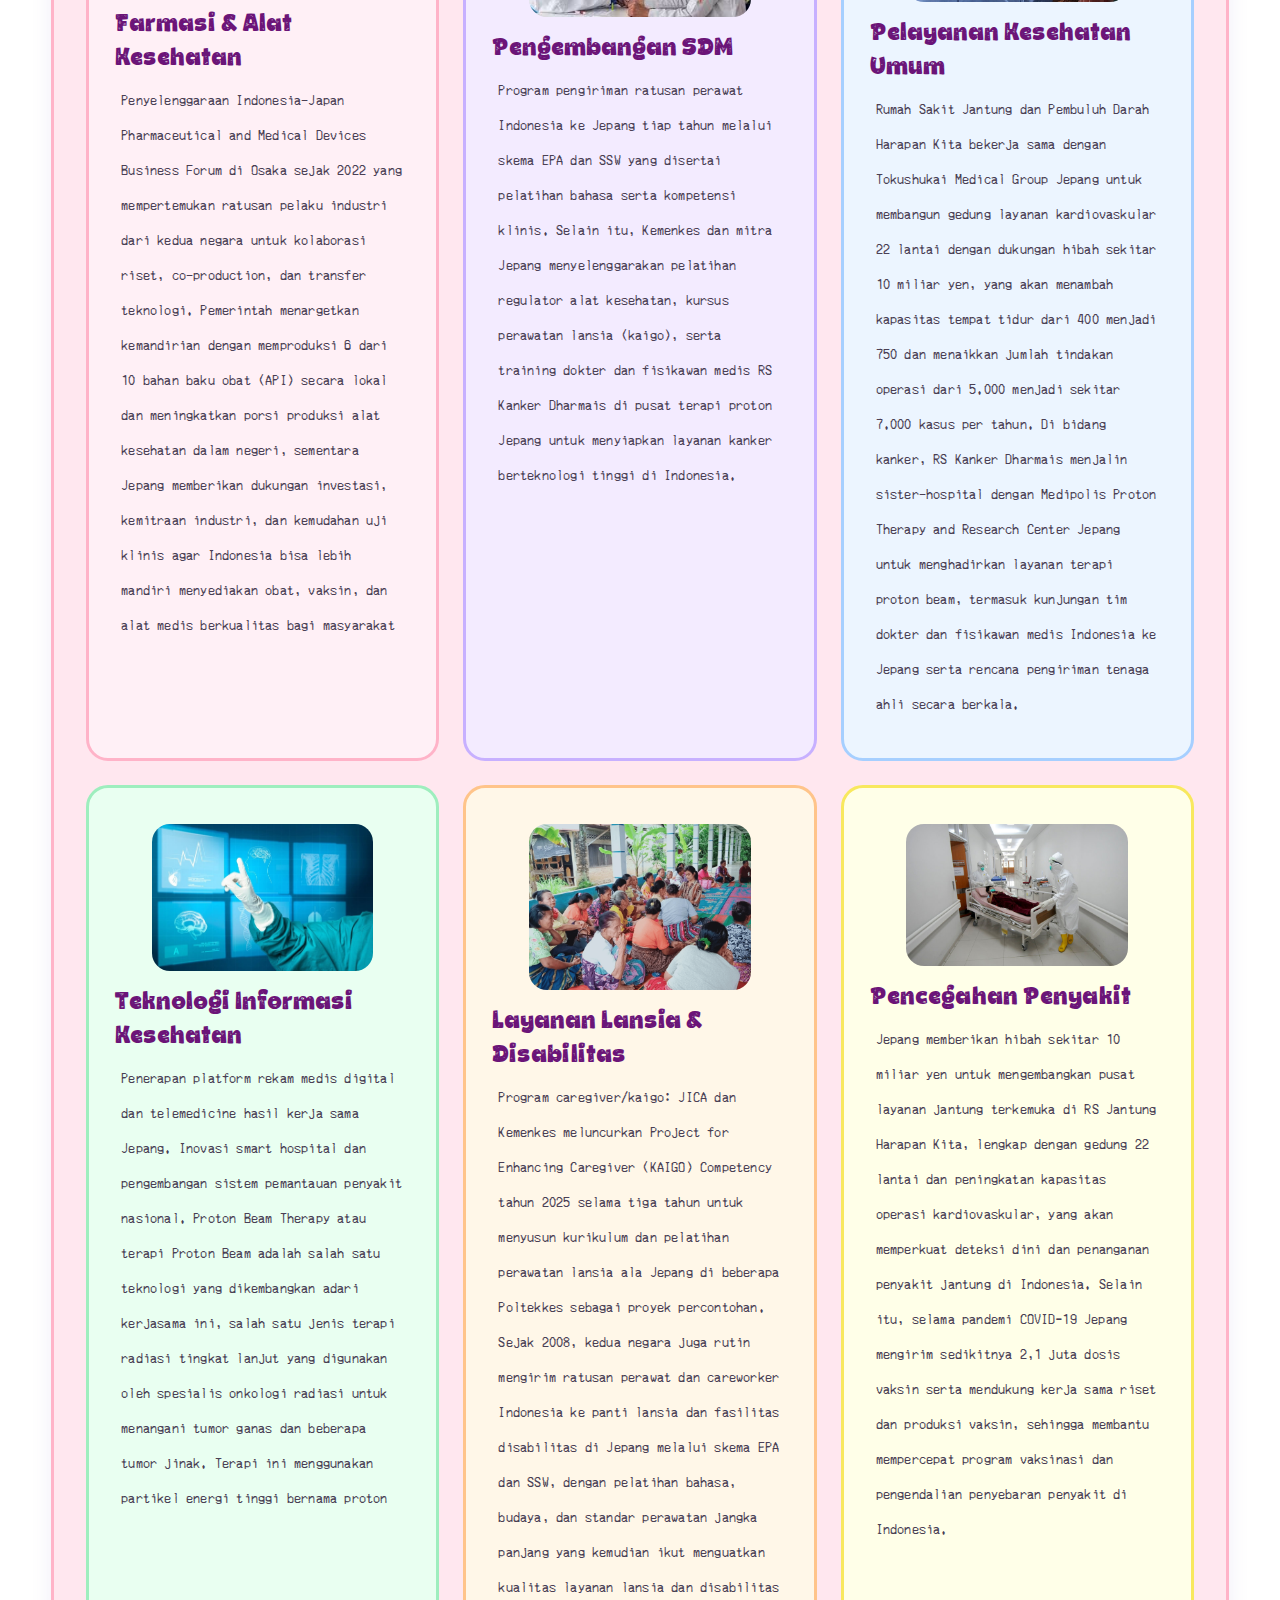
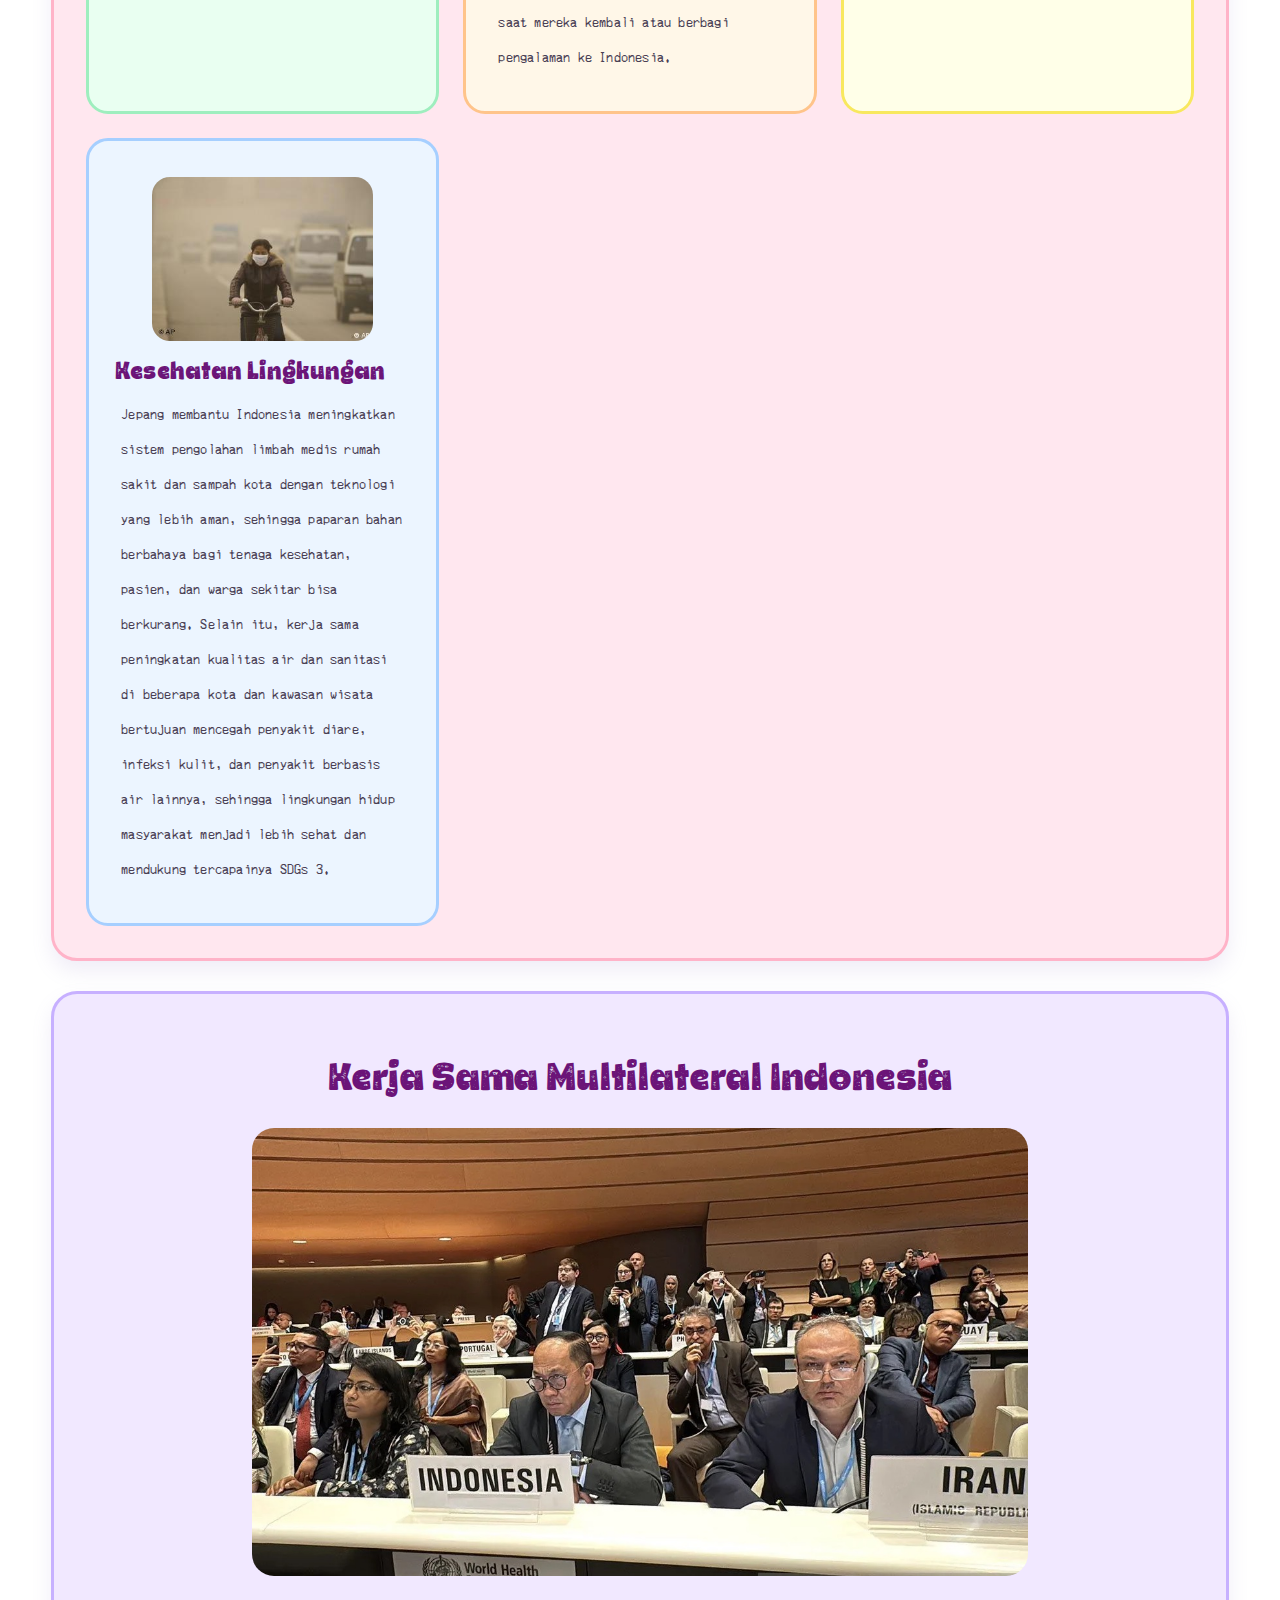
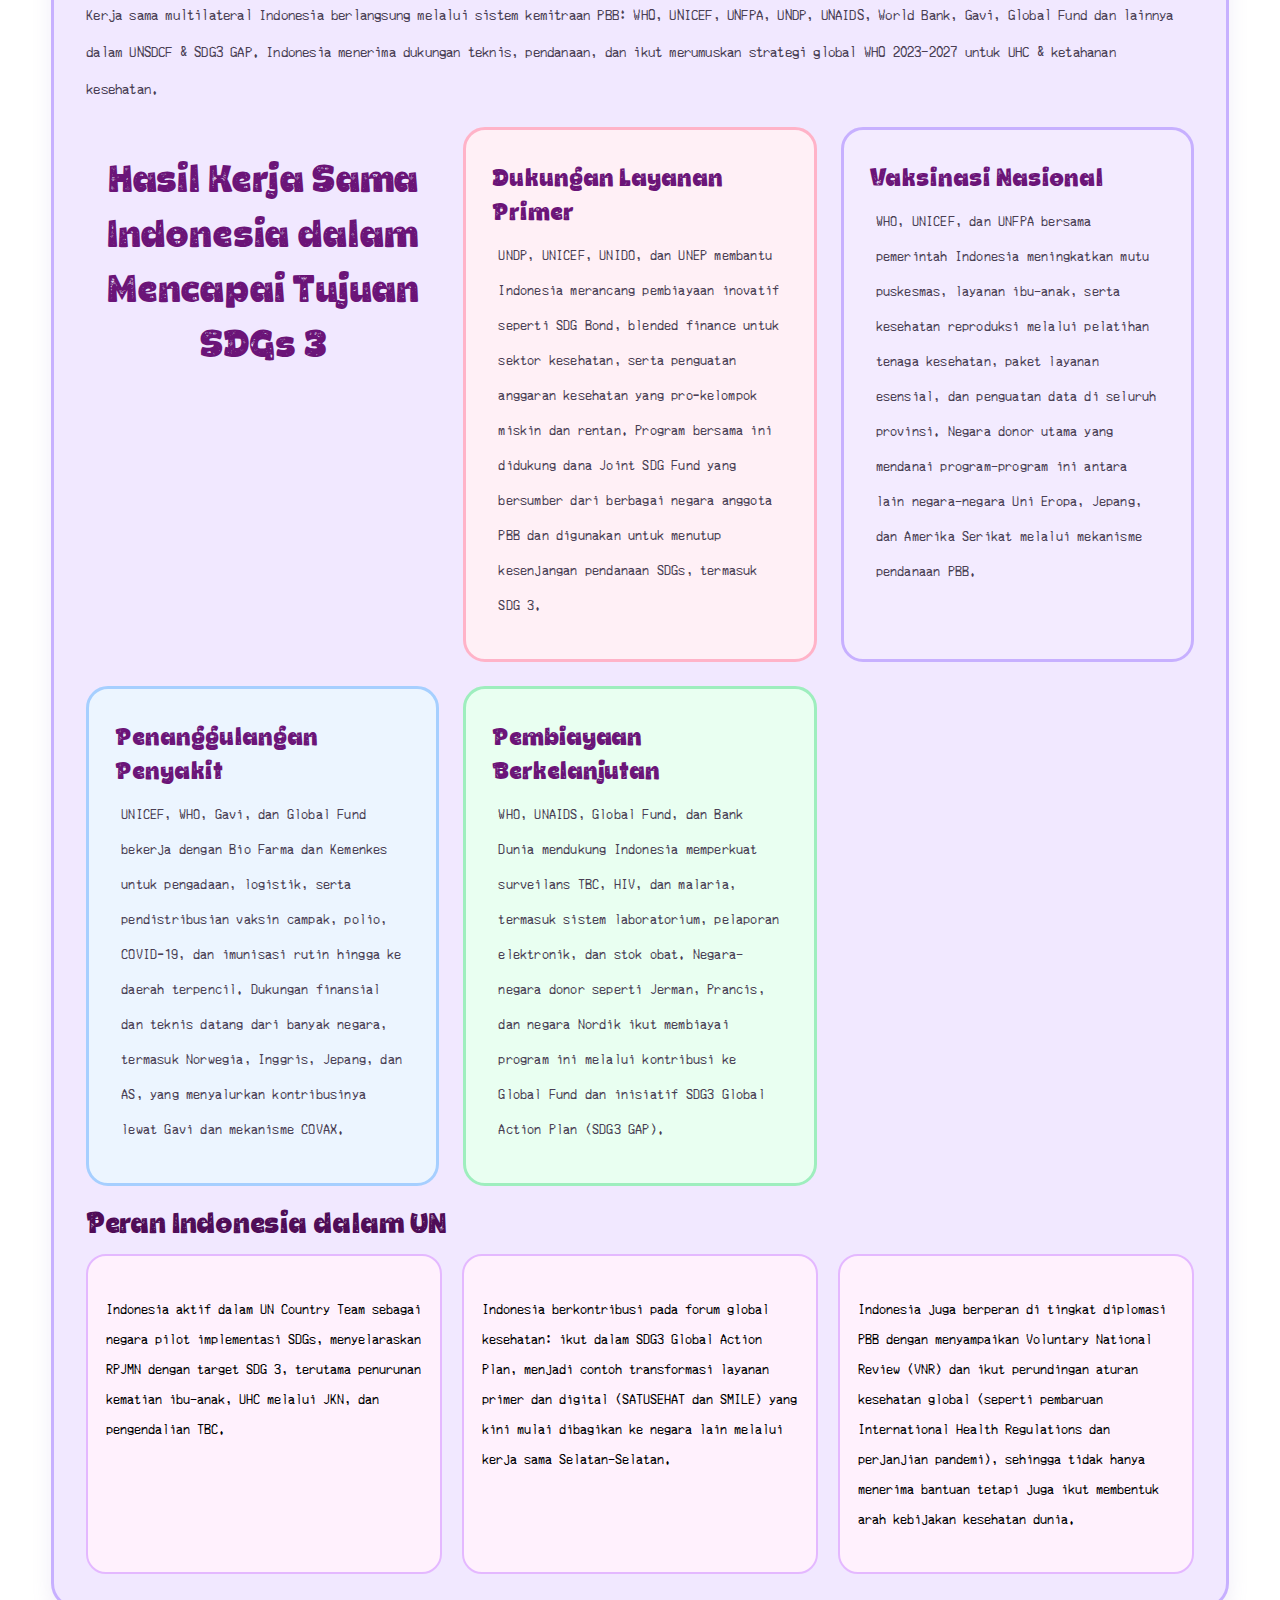
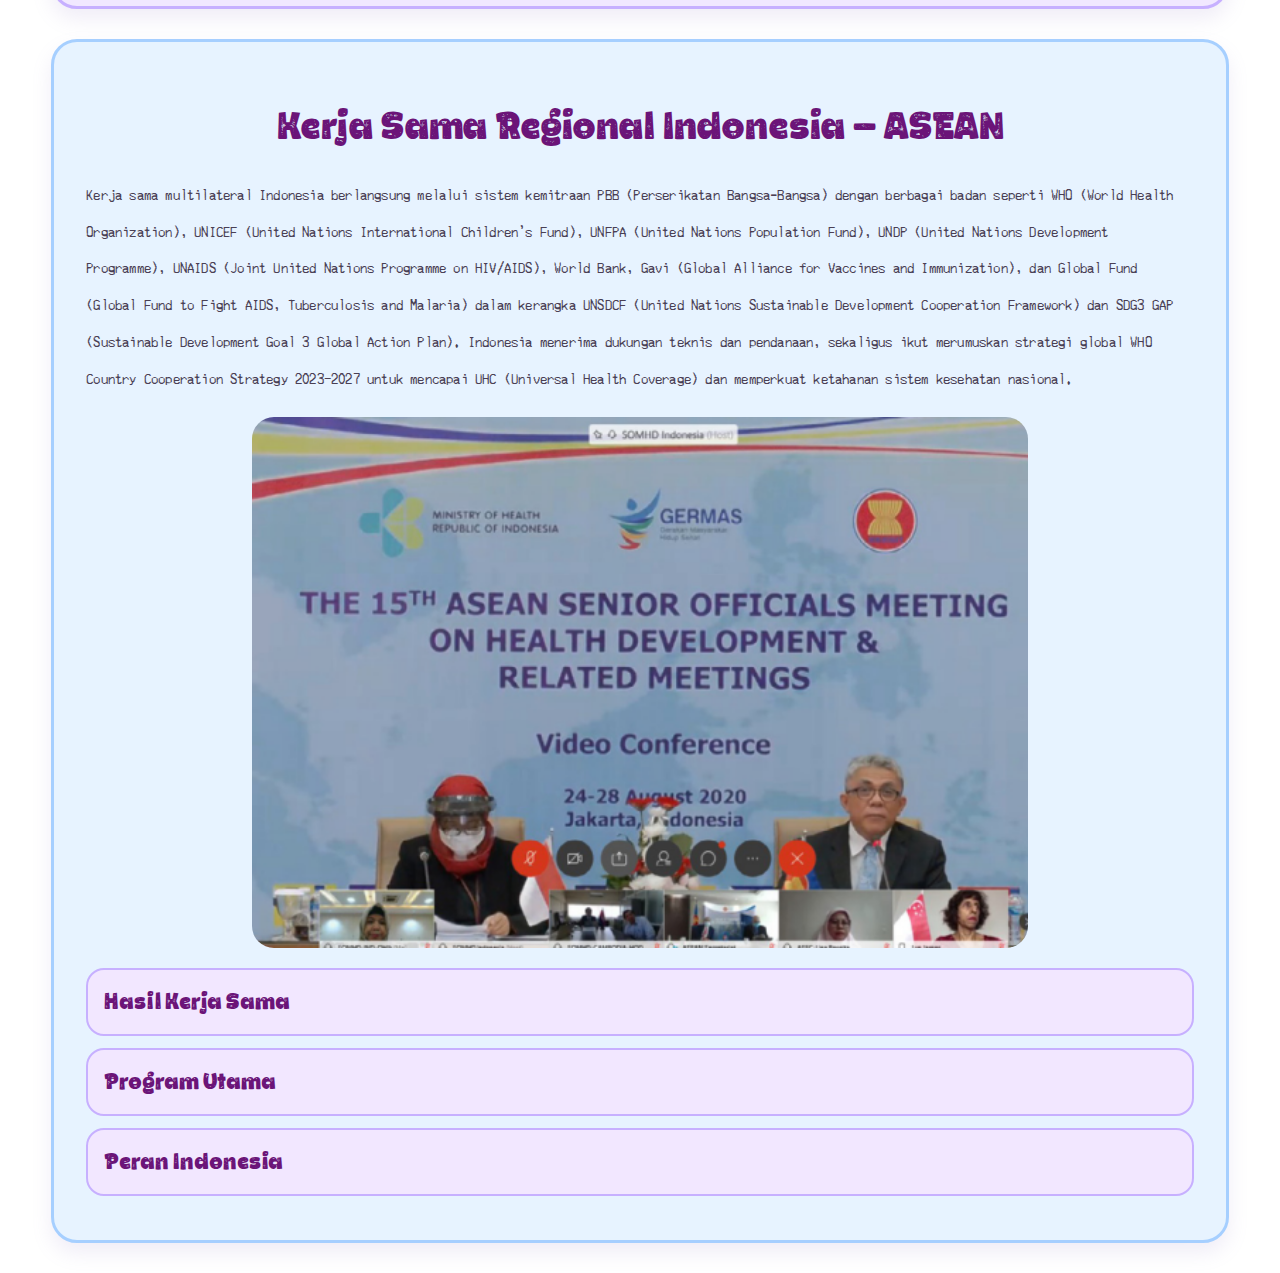
<file: AAkerjasama.html>
<!DOCTYPE html>
<head>
    <title>Kerja Sama Internasional — SDGs 3</title>
    <link rel="stylesheet" href="AAsas.css">
</head>

<body class="kerjasama-page">


    <div class="header">
        <img src="header.png">
    </div>

    <div class="topnav">
    <ul>
        <li><a href="index.html"><img src="NAV1.png"></a></li>
        <li><a href="analisis.html"><img src="2.png"></a></li>
        <li><a href="AAsolusi.html"><img src="NAV2.png"></a></li>

        <li class="drop">
            <a href="AAkerjasama.html"><img src="4.png"></a>
            <ul class="menu">
                <li><a href= "AAkerjasama.html">
                    <img src="delapan.png">
                </a></li>
                <li><a href="AAkerjasama.html#bilateral-section">
                    <img src="NAV3.png">
                </a></li>

                <li><a href="AAkerjasama.html#multilateral-section">
                    <img src="NAV4.png">
                </a></li>

                <li><a href="AAkerjasama.html#regional-section">
                    <img src="NAV5.png">
                </a></li>

            </ul>
        </li>
        <li><a href="AAtentangsaya.html"><img src="9.png"></a></li>
        <li><a href="AAdafpus.html"><img src="10.png"></a></li>
    </ul>
</div>


<div class="ks-section-card">
    <h1 class="ks-title">Kerja Sama Internasional</h1>
    <p class="ks-text">
Kerja sama multilateral Indonesia untuk mencapai SDGs 3 terutama berlangsung melalui sistem kemitraan dengan Perserikatan Bangsa‑Bangsa (PBB), di mana lebih dari 10 badan PBB (WHO, UNICEF, UNFPA, UNDP, UNAIDS, World Bank, Gavi, Global Fund, dan lain‑lain) bekerja bersama pemerintah dalam satu kerangka UN Sustainable Development Cooperation Framework dan inisiatif SDG3 Global Action Plan (SDG3 GAP). Melalui kerangka ini, Indonesia tidak hanya menerima dukungan teknis dan pendanaan untuk memperkuat layanan kesehatan primer, sistem pembiayaan, dan penanggulangan penyakit menular, tetapi juga ikut terlibat dalam perumusan strategi global WHO 2023–2027 untuk UHC dan ketahanan sistem kesehatan, sehingga kebijakan nasional dan standar internasional saling menguatkan.​
    </p>
</div>


<div class="ks-section-card">
    <h1 class="ks-title">Bentuk Kerja Sama Internasional</h1>
</div>

<div class="ks-photo-row">
    <div class="ks-photo-card">
        <img src="bilarteral.png">
        <h3>Bilateral</h3>
    </div>

    <div class="ks-photo-card">
        <img src="who.png">
        <h3>Multilateral</h3>
    </div>

    <div class="ks-photo-card">
        <img src="Meeting.png">
        <h3>Regional</h3>
    </div>
</div>


<div class="ks-section-card">
    <h1 class="ks-title">Perbedaan Bentuk Kerja Sama</h1>

    <table class="ks-table">
        <tr>
            <th>Bentuk</th>
            <th>Pengertian</th>
            <th>Ciri-ciri</th>
            <th>Contoh</th>
        </tr>

        <tr>
            <td><b>Bilateral</b></td>
            <td>Kerja sama kesehatan yang dilakukan antara dua negara untuk memperkuat sistem kesehatan,
                layanan medis, atau penelitian bersama.</td>
            <td>
                - Dua negara<br>
                - Isi perjanjian spesifik<br>
                - Negosiasi langsung pemerintah
            </td>
            <td>
                Indonesia–Jepang: pelatihan nakes, terapi kanker<br>
                Indonesia–Brazil: vaksin TBC, pengendalian DBD
            </td>
        </tr>

        <tr>
            <td><b>Regional</b></td>
            <td>Kerja sama negara dalam satu kawasan untuk menangani masalah kesehatan bersama.</td>
            <td>
                - Kawasan tertentu<br>
                - Fokus isu kawasan<br>
                - Ada lembaga kawasan (ASEAN)
            </td>
            <td>
                ASEAN Health Cooperation<br>
                EU Health Programme
            </td>
        </tr>

        <tr>
            <td><b>Multilateral</b></td>
            <td>Kerja sama banyak negara yang difasilitasi organisasi internasional seperti PBB & WHO.</td>
            <td>
                - Puluhan negara<br>
                - Aturan global<br>
                - Pendanaan, riset, standar global
            </td>
            <td>
                WHO, UNICEF, Gavi, Global Fund<br>
                SDG 3 Global Action Plan
            </td>
        </tr>
    </table>
</div>


<div class="ks-section-card">
    <h1 class="ks-title">Mencapai SDGs Dengan Kerja Sama Internasional</h1>

    <div class="ks-3box">

        <div class="ks-3card">
            <h2>1. Kerja Sama, Syarat SDG 3</h2>
            <p>SDG 3 mensyaratkan kerja sama internasional untuk riset vaksin, obat, dan teknologi kesehatan (target 3.b & 3.d).</p>
        </div>

        <div class="ks-3card">
            <h2>2. Goal 17 = Mesin Penggerak</h2>
            <p>Tanpa kemitraan global, target UHC, pandemi, dan akses obat terjangkau tidak akan tercapai.</p>
        </div>

        <div class="ks-3card">
            <h2>3. Berbagi Sumber Daya</h2>
            <p>Negara berbagi pendanaan, pengetahuan, dan kapasitas untuk memperkuat sistem kesehatan.</p>
        </div>

    </div>
</div>




<div id="bilateral-section" class="ks-section-card pastel1">
    <h1 class="ks-title">Kerja Sama Bilateral Indonesia – Jepang</h1>

    <p class="ks-text">
Komitmen bersama Indonesia dan Jepang dalam kerja sama bilateral kesehatan SDGs 3 resmi ditandatangani pada 19 Oktober 2020, dengan fokus memperkuat kualitas layanan kesehatan, inovasi alat medis, dan pelatihan tenaga kesehatan di tujuh bidang utama. Sejak penandatanganan, program pelatihan dokter dan perawat, produksi alat kesehatan bersama, serta pengembangan teknologi telemedicine telah berjalan, dan progresnya terlihat lewat peningkatan kapasitas klinik, penempatan tenaga medis di daerah, serta distribusi vaksin dan alat medis yang lebih merata. Kerjasama ini terus berkembang sejalan dengan target SDGs 3, terutama untuk memperluas akses kesehatan dan mempercepat penanganan penyakit prioritas di Indonesia dan kawasan Asia.
    </p>
    <img src="bilarteral.png" class="foto-besar">


    <h2 class="ks-subtitle">7 Bidang Kerja Sama</h2>

    <div class="ks-card-grid">

        <div class="ks-card pastelA">
            <img src="alat.png" class="ks-img">
            <h3>Farmasi & Alat Kesehatan</h3>
            <p>Penyelenggaraan Indonesia–Japan Pharmaceutical and Medical Devices Business Forum di Osaka sejak 2022 yang mempertemukan ratusan pelaku industri dari kedua negara untuk kolaborasi riset, co-production, dan transfer teknologi. Pemerintah menargetkan kemandirian dengan memproduksi 6 dari 10 bahan baku obat (API) secara lokal dan meningkatkan porsi produksi alat kesehatan dalam negeri, sementara Jepang memberikan dukungan investasi, kemitraan industri, dan kemudahan uji klinis agar Indonesia bisa lebih mandiri menyediakan obat, vaksin, dan alat medis berkualitas bagi masyarakat
            </p>
        </div>

        <div class="ks-card pastelB">
            <img src="sdmkese.png" class="ks-img">
            <h3>Pengembangan SDM</h3>
            <p>Program pengiriman ratusan perawat Indonesia ke Jepang tiap tahun melalui skema EPA dan SSW yang disertai pelatihan bahasa serta kompetensi klinis. Selain itu, Kemenkes dan mitra Jepang menyelenggarakan pelatihan regulator alat kesehatan, kursus perawatan lansia (kaigo), serta training dokter dan fisikawan medis RS Kanker Dharmais di pusat terapi proton Jepang untuk menyiapkan layanan kanker berteknologi tinggi di Indonesia.</p>
        </div>

        <div class="ks-card pastelC">
            <img src="pelayanan.png" class="ks-img">
            <h3>Pelayanan Kesehatan Umum</h3>
            <p>Rumah Sakit Jantung dan Pembuluh Darah Harapan Kita bekerja sama dengan Tokushukai Medical Group Jepang untuk membangun gedung layanan kardiovaskular 22 lantai dengan dukungan hibah sekitar 10 miliar yen, yang akan menambah kapasitas tempat tidur dari 400 menjadi 750 dan menaikkan jumlah tindakan operasi dari 5.000 menjadi sekitar 7.000 kasus per tahun. Di bidang kanker, RS Kanker Dharmais menjalin sister-hospital dengan Medipolis Proton Therapy and Research Center Jepang untuk menghadirkan layanan terapi proton beam, termasuk kunjungan tim dokter dan fisikawan medis Indonesia ke Jepang serta rencana pengiriman tenaga ahli secara berkala. 
            </p>
        </div>

        <div class="ks-card pastelD">
            <img src="teknologi.png" class="ks-img">
            <h3>Teknologi Informasi Kesehatan</h3>
            <p>Penerapan platform rekam medis digital dan telemedicine hasil kerja sama Jepang. Inovasi smart hospital dan pengembangan sistem pemantauan penyakit nasional. Proton Beam Therapy atau terapi Proton Beam adalah salah satu teknologi yang dikembangkan adari kerjasama ini, salah satu jenis terapi radiasi tingkat lanjut yang digunakan oleh spesialis onkologi radiasi untuk menangani tumor ganas dan beberapa tumor jinak. Terapi ini menggunakan partikel energi tinggi bernama proton</p>
        </div>

        <div class="ks-card pastelE">
            <img src="lansia.png" class="ks-img">
            <h3>Layanan Lansia & Disabilitas</h3>
            <p>Program caregiver/kaigo: JICA dan Kemenkes meluncurkan Project for Enhancing Caregiver (KAIGO) Competency tahun 2025 selama tiga tahun untuk menyusun kurikulum dan pelatihan perawatan lansia ala Jepang di beberapa Poltekkes sebagai proyek percontohan. Sejak 2008, kedua negara juga rutin mengirim ratusan perawat dan careworker Indonesia ke panti lansia dan fasilitas disabilitas di Jepang melalui skema EPA dan SSW, dengan pelatihan bahasa, budaya, dan standar perawatan jangka panjang yang kemudian ikut menguatkan kualitas layanan lansia dan disabilitas saat mereka kembali atau berbagi pengalaman ke Indonesia.​
            </p>
        </div>

        <div class="ks-card pastelF">
            <img src="rumasakit.png" class="ks-img">
            <h3>Pencegahan Penyakit</h3>
            <p>Jepang memberikan hibah sekitar 10 miliar yen untuk mengembangkan pusat layanan jantung terkemuka di RS Jantung Harapan Kita, lengkap dengan gedung 22 lantai dan peningkatan kapasitas operasi kardiovaskular, yang akan memperkuat deteksi dini dan penanganan penyakit jantung di Indonesia. Selain itu, selama pandemi COVID‑19 Jepang mengirim sedikitnya 2,1 juta dosis vaksin serta mendukung kerja sama riset dan produksi vaksin, sehingga membantu mempercepat program vaksinasi dan pengendalian penyebaran penyakit di Indonesia.​</p>
        </div>

        <div class="ks-card pastelC">
            <img src="polusi2.png" class="ks-img">
            <h3>Kesehatan Lingkungan</h3>
            <p> Jepang membantu Indonesia meningkatkan sistem pengolahan limbah medis rumah sakit dan sampah kota dengan teknologi yang lebih aman, sehingga paparan bahan berbahaya bagi tenaga kesehatan, pasien, dan warga sekitar bisa berkurang. Selain itu, kerja sama peningkatan kualitas air dan sanitasi di beberapa kota dan kawasan wisata bertujuan mencegah penyakit diare, infeksi kulit, dan penyakit berbasis air lainnya, sehingga lingkungan hidup masyarakat menjadi lebih sehat dan mendukung tercapainya SDGs 3.</p>
        </div>

    </div>
</div>


<div id="multilateral-section" class="ks-section-card pastel2">
    <h1 class="ks-title">Kerja Sama Multilateral Indonesia</h1>
    <img src="who.png" class="foto-besar">

    <p class="ks-text">
        Kerja sama multilateral Indonesia berlangsung melalui sistem kemitraan PBB: WHO, UNICEF, UNFPA, UNDP,
        UNAIDS, World Bank, Gavi, Global Fund dan lainnya dalam UNSDCF & SDG3 GAP. Indonesia menerima dukungan teknis,
        pendanaan, dan ikut merumuskan strategi global WHO 2023–2027 untuk UHC & ketahanan kesehatan.
    </p>

    <div class="ks-card-grid">
        <h1 class="ks-title">Hasil Kerja Sama Indonesia dalam Mencapai Tujuan SDGs 3</h1>
        <div class="ks-card pastelA">
            <h3>Dukungan Layanan Primer</h3>
        <p>UNDP, UNICEF, UNIDO, dan UNEP membantu Indonesia merancang pembiayaan inovatif seperti SDG Bond, blended finance untuk sektor kesehatan, serta penguatan anggaran kesehatan yang pro‑kelompok miskin dan rentan. Program bersama ini didukung dana Joint SDG Fund yang bersumber dari berbagai negara anggota PBB dan digunakan untuk menutup kesenjangan pendanaan SDGs, termasuk SDG 3.​</p>
        </div>

        <div class="ks-card pastelB">
            <h3>Vaksinasi Nasional</h3>
        <p>WHO, UNICEF, dan UNFPA bersama pemerintah Indonesia meningkatkan mutu puskesmas, layanan ibu-anak, serta kesehatan reproduksi melalui pelatihan tenaga kesehatan, paket layanan esensial, dan penguatan data di seluruh provinsi. Negara donor utama yang mendanai program-program ini antara lain negara-negara Uni Eropa, Jepang, dan Amerika Serikat melalui mekanisme pendanaan PBB.​</p>
        </div>

        <div class="ks-card pastelC">
            <h3>Penanggulangan Penyakit</h3>
        <p>UNICEF, WHO, Gavi, dan Global Fund bekerja dengan Bio Farma dan Kemenkes untuk pengadaan, logistik, serta pendistribusian vaksin campak, polio, COVID‑19, dan imunisasi rutin hingga ke daerah terpencil. Dukungan finansial dan teknis datang dari banyak negara, termasuk Norwegia, Inggris, Jepang, dan AS, yang menyalurkan kontribusinya lewat Gavi dan mekanisme COVAX.​</p>
        </div>

        <div class="ks-card pastelD">
            <h3>Pembiayaan Berkelanjutan</h3>
            <p>WHO, UNAIDS, Global Fund, dan Bank Dunia mendukung Indonesia memperkuat surveilans TBC, HIV, dan malaria, termasuk sistem laboratorium, pelaporan elektronik, dan stok obat. Negara-negara donor seperti Jerman, Prancis, dan negara Nordik ikut membiayai program ini melalui kontribusi ke Global Fund dan inisiatif SDG3 Global Action Plan (SDG3 GAP).​</p>
        </div>

    </div>

    <h2 class="ks-subtitle">Peran Indonesia dalam UN</h2>

    <div class="ks-3box">
        <div class="ks-3card"><p>Indonesia aktif dalam UN Country Team sebagai negara pilot implementasi SDGs, menyelaraskan RPJMN dengan target SDG 3, terutama penurunan kematian ibu-anak, UHC melalui JKN, dan pengendalian TBC.</p></div>
        <div class="ks-3card"><p>Indonesia berkontribusi pada forum global kesehatan: ikut dalam SDG3 Global Action Plan, menjadi contoh transformasi layanan primer dan digital (SATUSEHAT dan SMILE) yang kini mulai dibagikan ke negara lain melalui kerja sama Selatan–Selatan.​</p></div>
        <div class="ks-3card"><p>Indonesia juga berperan di tingkat diplomasi PBB dengan menyampaikan Voluntary National Review (VNR) dan ikut perundingan aturan kesehatan global (seperti pembaruan International Health Regulations dan perjanjian pandemi), sehingga tidak hanya menerima bantuan tetapi juga ikut membentuk arah kebijakan kesehatan dunia.</p></div>
    </div>
</div>





<div id="regional-section" class="ks-section-card pastel3">
    <h1 class="ks-title">Kerja Sama Regional Indonesia – ASEAN</h1>
    <p class="ks-text">Kerja sama multilateral Indonesia berlangsung melalui sistem kemitraan PBB (Perserikatan Bangsa‑Bangsa) dengan berbagai badan seperti WHO (World Health Organization), UNICEF (United Nations International Children’s Fund), UNFPA (United Nations Population Fund), UNDP (United Nations Development Programme), UNAIDS (Joint United Nations Programme on HIV/AIDS), World Bank, Gavi (Global Alliance for Vaccines and Immunization), dan Global Fund (Global Fund to Fight AIDS, Tuberculosis and Malaria) dalam kerangka UNSDCF (United Nations Sustainable Development Cooperation Framework) dan SDG3 GAP (Sustainable Development Goal 3 Global Action Plan). Indonesia menerima dukungan teknis dan pendanaan, sekaligus ikut merumuskan strategi global WHO Country Cooperation Strategy 2023–2027 untuk mencapai UHC (Universal Health Coverage) dan memperkuat ketahanan sistem kesehatan nasional.</p>
    <img src="Meeting.png" class="foto-besar">

    <div class="accordion">

        <div class="acc-item">
            <button class="acc-btn">Hasil Kerja Sama</button>
            <div class="acc-content">
                <p> 1. Terbentuk kerangka bersama untuk pengendalian penyakit menular, promosi kesehatan, dan kesiapsiagaan darurat yang berlaku di seluruh ASEAN, sehingga respons wabah dan bencana kesehatan bisa lebih cepat dan terkoordinasi.
                <br>2. Disepakatinya langkah menuju kemandirian vaksin kawasan melalui inisiatif ASEAN Vaccine Security and Self‑Reliance (AVSSR), yang menargetkan akses vaksin berkualitas dengan harga terjangkau bagi semua negara anggota.​​</p>
            </div>
        </div>

        <div class="acc-item">
            <button class="acc-btn">Program Utama</button>
            <div class="acc-content">
                <p> 1.Pengembangan AVSSR dan proyek riset manufaktur vaksin ASEAN yang memetakan kapasitas produksi di Indonesia, Thailand, dan Vietnam serta menyiapkan mekanisme stok dan pengadaan vaksin bersama.​
                <br>2.Pembangunan platform digital ASEAN Health Cooperation untuk berbagi data wabah, dokumen kebijakan, dan praktik terbaik, sekaligus mendukung verifikasi kesehatan lintas negara.​</p>
            </div>
        </div>

        <div class="acc-item">
            <button class="acc-btn">Peran Indonesia</button>
            <div class="acc-content">
                <p> 1. Menjadi tuan rumah pertemuan dan lokakarya kunci tentang keamanan vaksin dan diagnostik, serta mendorong agenda investasi SDM dan rantai pasok kesehatan di ASEAN.​
                <br> 2. Memimpin pengembangan platform pengetahuan dan verifikasi kesehatan ASEAN, sehingga berkontribusi langsung pada koordinasi regional untuk mencapai target SDGs 3 di Asia Tenggara.​ </p>
            </div>
        </div>

    </div>
</div>


<a href="#" class="backtop">↑</a>

<script>
const acc = document.querySelectorAll(".acc-btn");
acc.forEach(btn=>{
    btn.onclick = () => btn.classList.toggle("active");
});
</script>

</body>
</html>
</file>
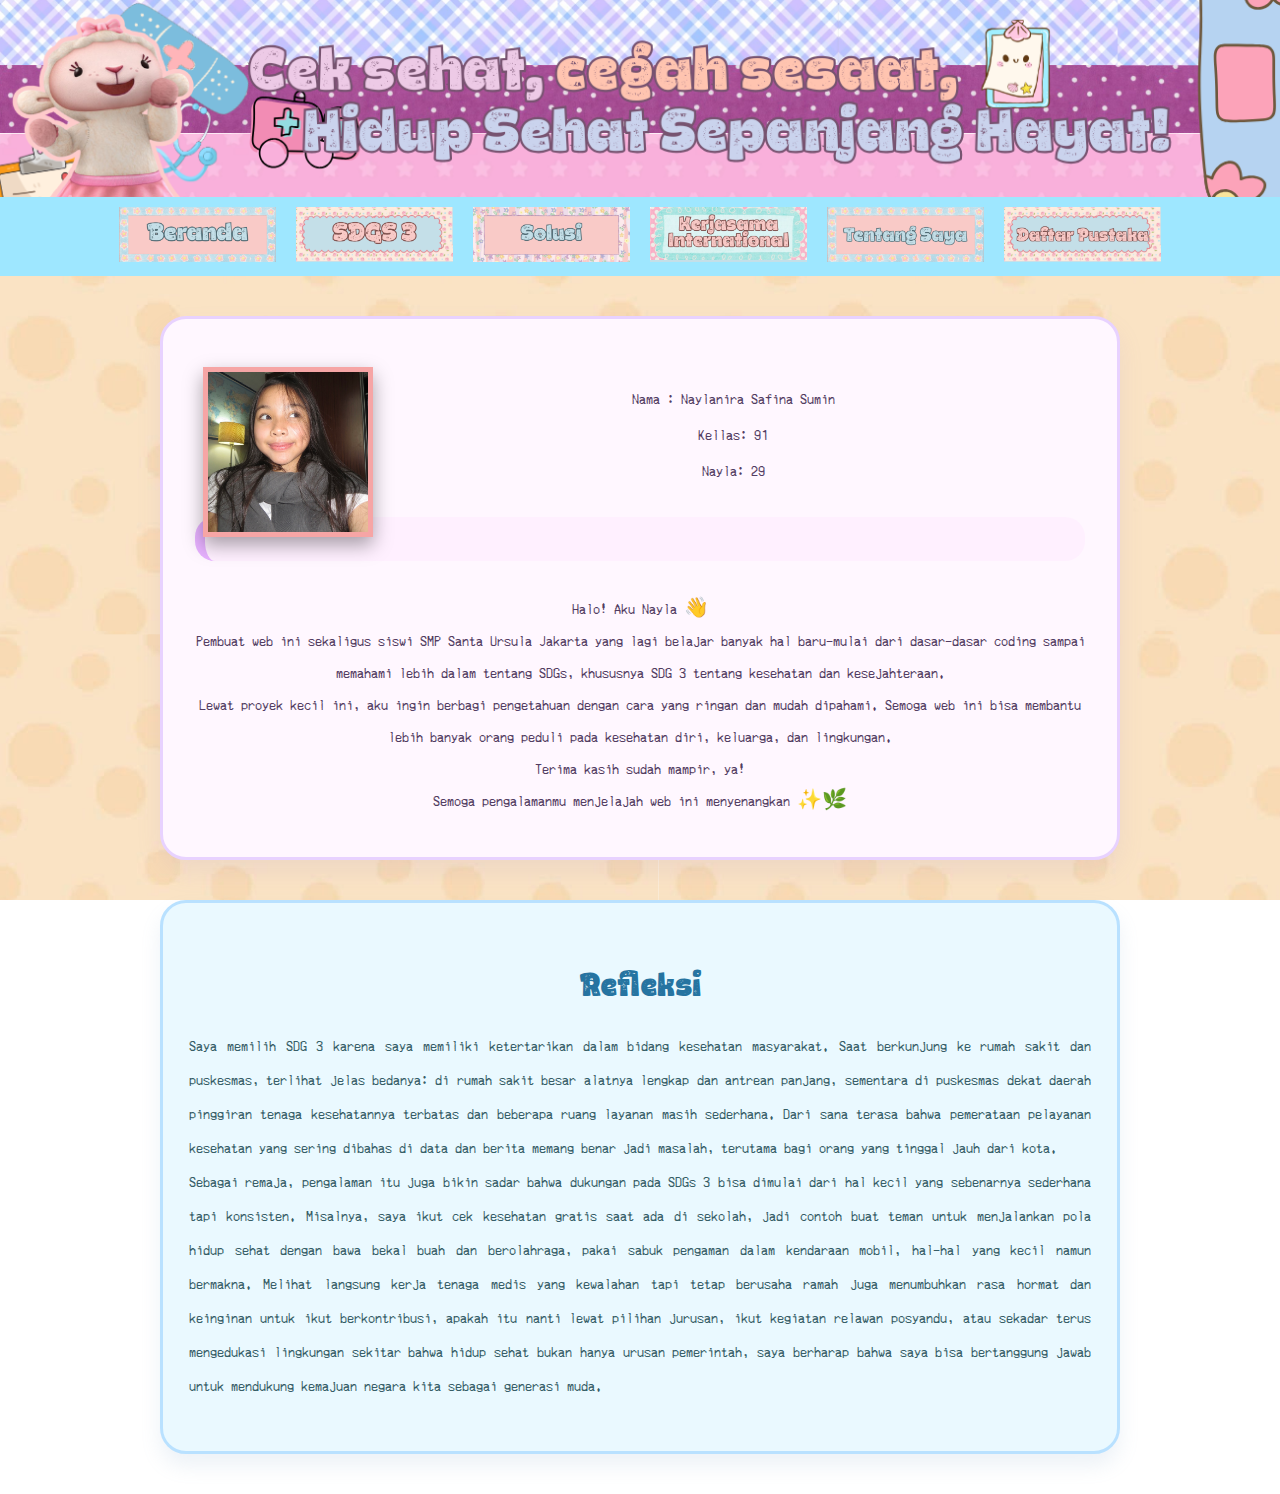
<file: AAtentangsaya.html>
<!DOCTYPE html>
<html>
  <head>
    <title>Biodata Diri</title>
    <link rel="stylesheet" href="AAsas.css">
  </head>
  <body>
<body>

    <div class="header">
        <img src="header.png">
    </div>

<div class="topnav">
    <ul>
        <li><a href="index.html"><img src="NAV1.png"></a></li>
        <li><a href="analisis.html"><img src="2.png"></a></li>
        <li><a href="AAsolusi.html"><img src="NAV2.png"></a></li>

        <li class="drop">
            <a href="AAkerjasama.html"><img src="4.png"></a>
            <ul class="menu">
                <li><a href= "AAkerjasama.html">
                    <img src="delapan.png">
                </a></li>
                <li><a href="AAkerjasama.html#bilateral-section">
                    <img src="NAV3.png">
                </a></li>

                <li><a href="AAkerjasama.html#multilateral-section">
                    <img src="NAV4.png">
                </a></li>

                <li><a href="AAkerjasama.html#regional-section">
                    <img src="NAV5.png">
                </a></li>

            </ul>
        </li>
        <li><a href="AAtentangsaya.html"><img src="9.png"></a></li>
        <li><a href="AAdafpus.html"><img src="10.png"></a></li>
    </ul>
</div>
  

<div class="about-wrapper">
      <img src="IMG_8241.jpg" alt="Nayla" class="foto">

      <div class="about-info">
        <p>Nama : Naylanira Safina Sumin</p>
        <p>Kellas: 91 </p>
        <p>Nayla: 29</p>
      <div class="about-desc"></div>
        <br> Halo! Aku Nayla 👋
        <br> Pembuat web ini sekaligus siswi SMP Santa Ursula Jakarta yang lagi belajar banyak hal baru—mulai dari dasar-dasar coding sampai memahami lebih dalam tentang SDGs, khususnya SDG 3 tentang kesehatan dan kesejahteraan.
        <br> Lewat proyek kecil ini, aku ingin berbagi pengetahuan dengan cara yang ringan dan mudah dipahami. Semoga web ini bisa membantu lebih banyak orang peduli pada kesehatan diri, keluarga, dan lingkungan.
        <br> Terima kasih sudah mampir, ya!
        <br> Semoga pengalamanmu menjelajah web ini menyenangkan ✨🌿
      </div>
    </div>

    
    <div class="about-refleksi">
      <p class="about-refleksi-title"> Refleksi </p>
      <p class="about-refleksi-text"> Saya memilih SDG 3 karena saya memiliki ketertarikan dalam bidang kesehatan masyarakat. Saat berkunjung ke rumah sakit dan puskesmas, terlihat jelas bedanya: di rumah sakit besar alatnya lengkap dan antrean panjang, sementara di puskesmas dekat daerah pinggiran tenaga kesehatannya terbatas dan beberapa ruang layanan masih sederhana. Dari sana terasa bahwa pemerataan pelayanan kesehatan yang sering dibahas di data dan berita memang benar jadi masalah, terutama bagi orang yang tinggal jauh dari kota.​
    <br> Sebagai remaja, pengalaman itu juga bikin sadar bahwa dukungan pada SDGs 3 bisa dimulai dari hal kecil yang sebenarnya sederhana tapi konsisten. Misalnya, saya ikut cek kesehatan gratis saat ada di sekolah, jadi contoh buat teman untuk menjalankan pola hidup sehat dengan bawa bekal buah dan berolahraga, pakai sabuk pengaman dalam kendaraan mobil, hal-hal yang kecil namun bermakna. Melihat langsung kerja tenaga medis yang kewalahan tapi tetap berusaha ramah juga menumbuhkan rasa hormat dan keinginan untuk ikut berkontribusi, apakah itu nanti lewat pilihan jurusan, ikut kegiatan relawan posyandu, atau sekadar terus mengedukasi lingkungan sekitar bahwa hidup sehat bukan hanya urusan pemerintah,  saya berharap bahwa saya bisa bertanggung jawab untuk mendukung kemajuan negara kita sebagai generasi muda.​</p>

    </div>
</file>
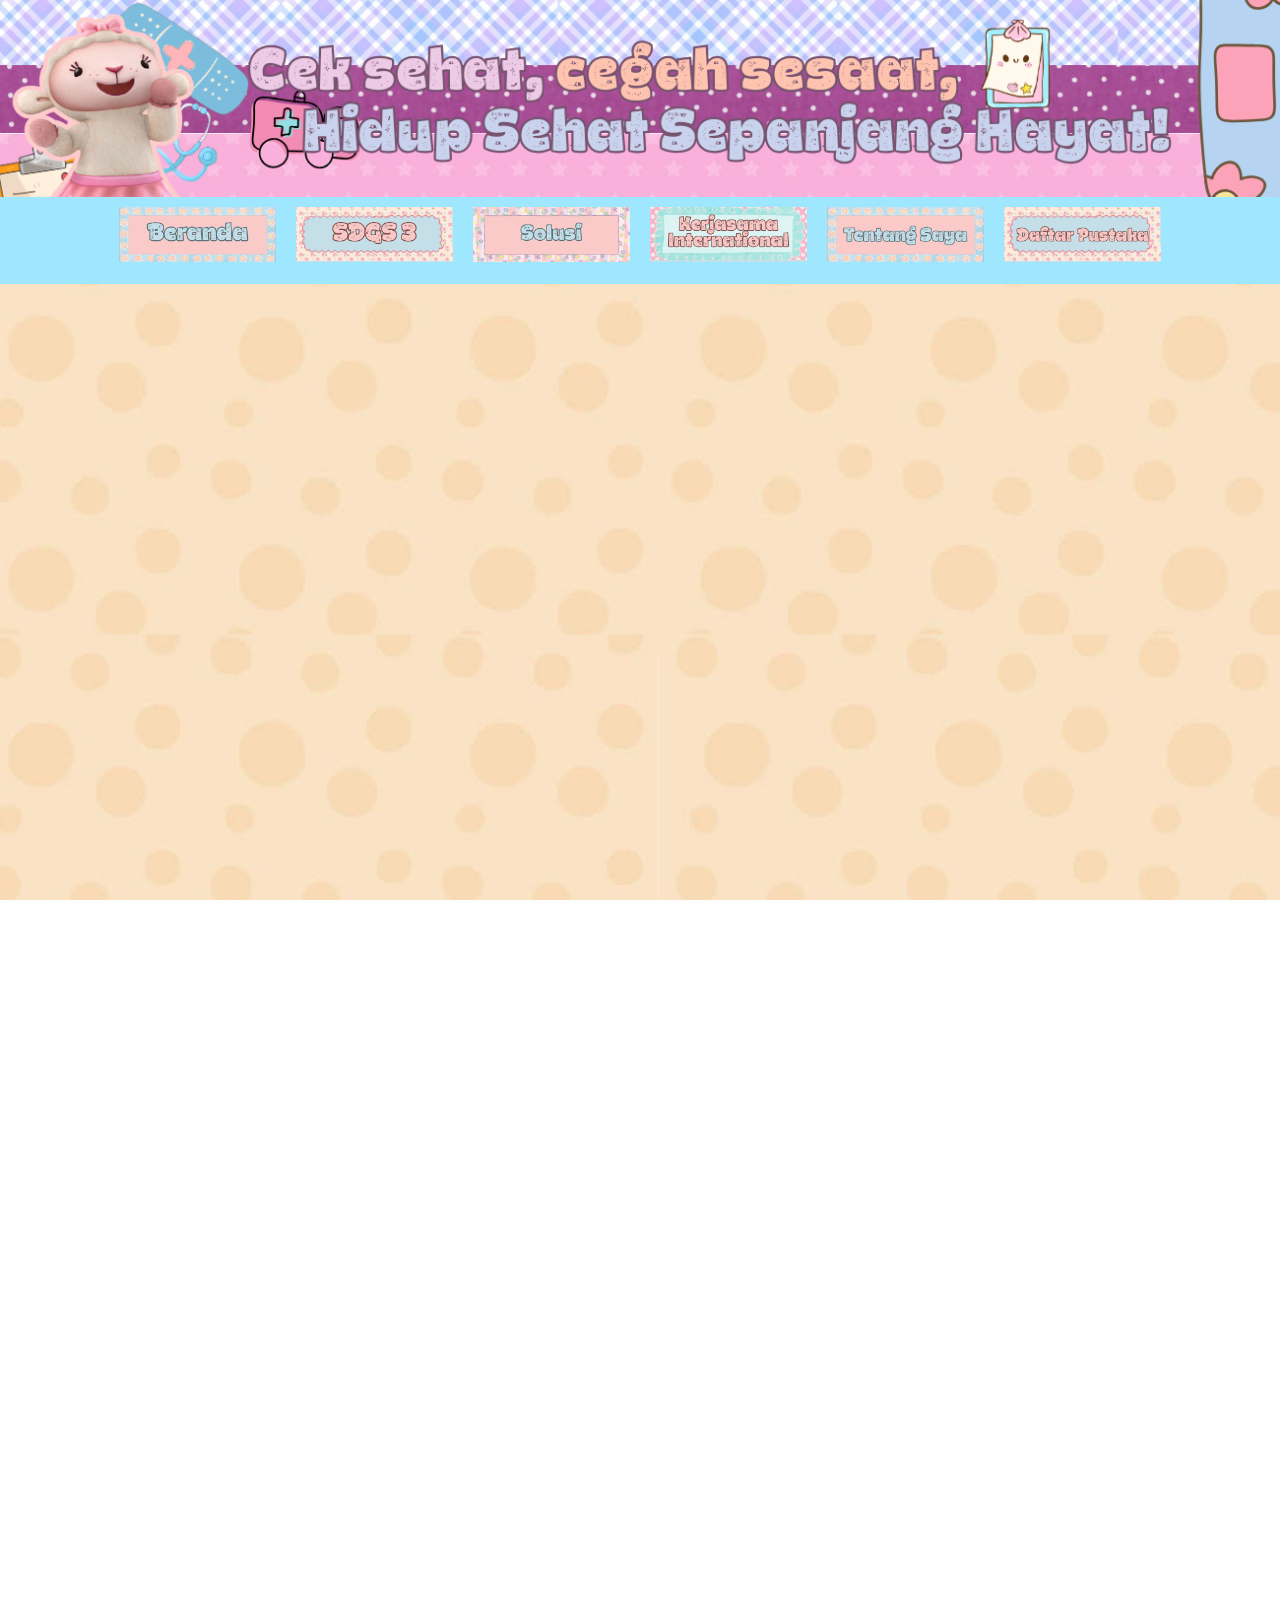
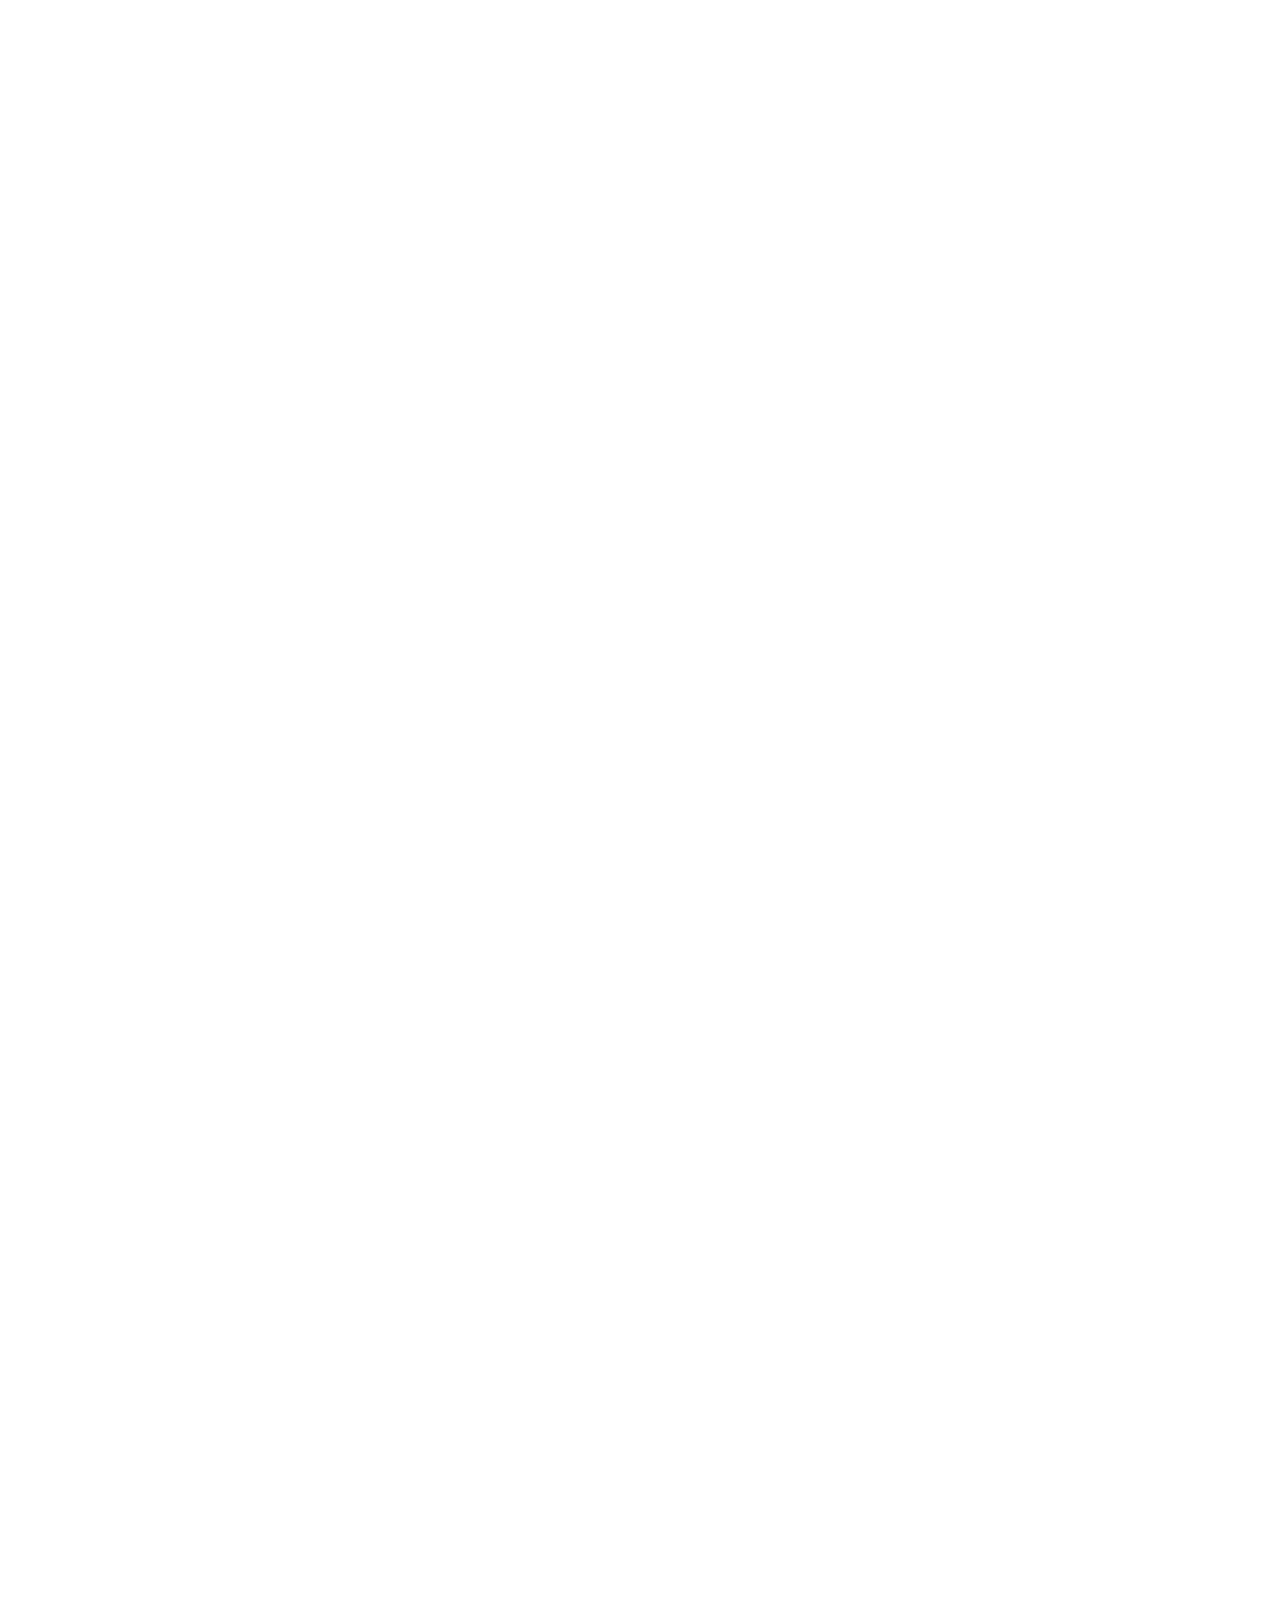
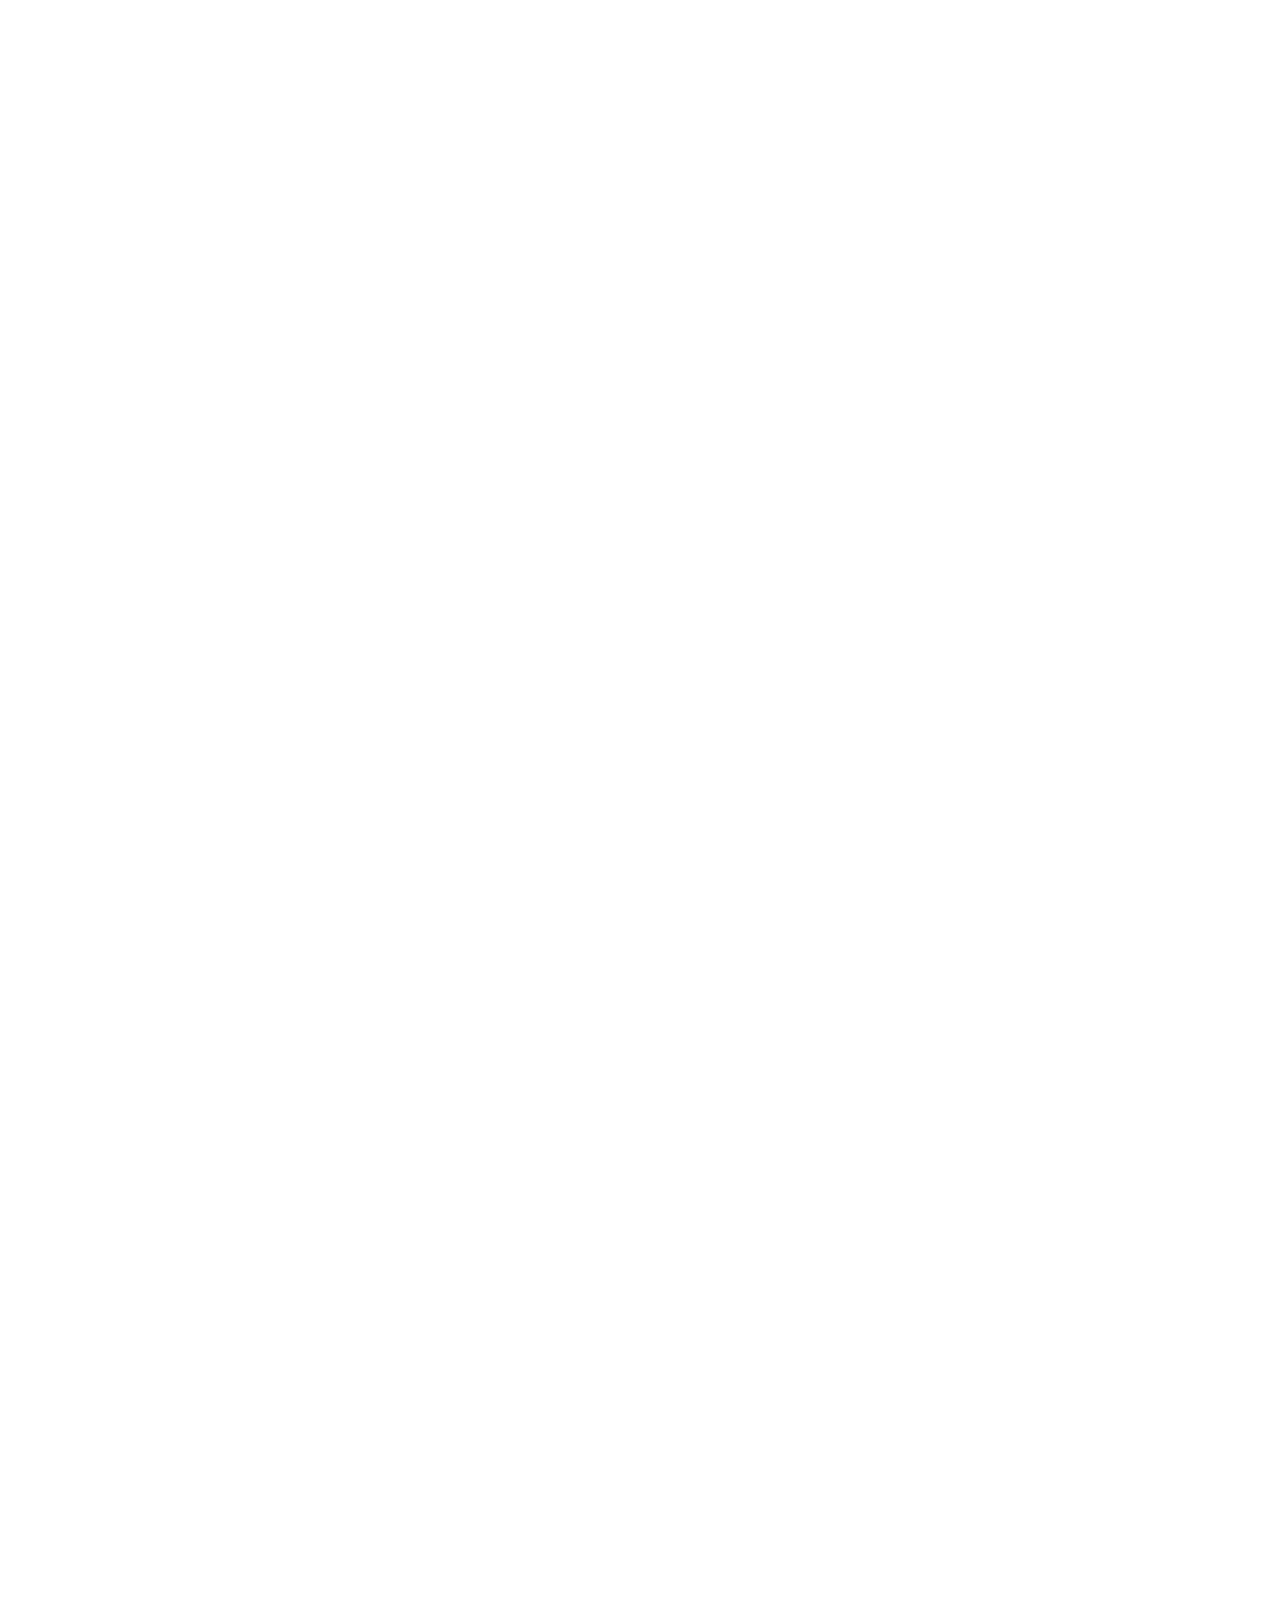
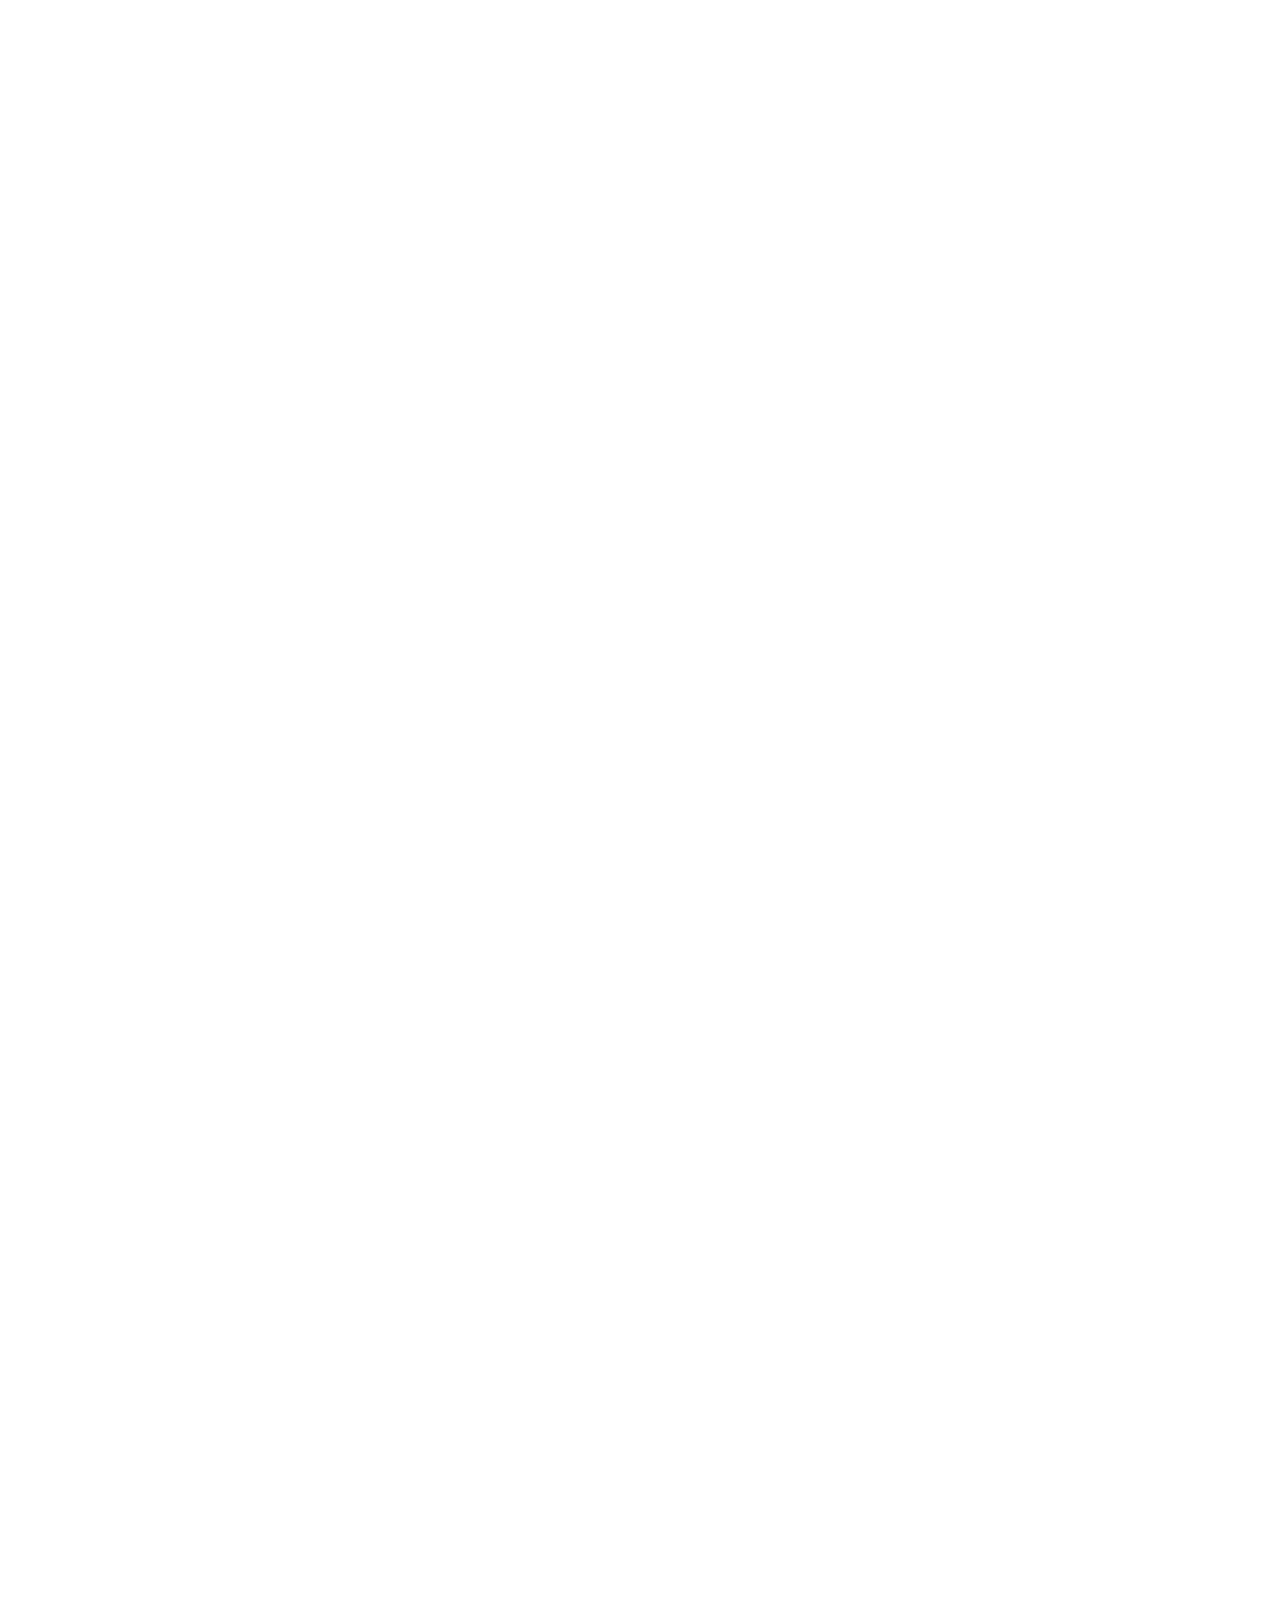
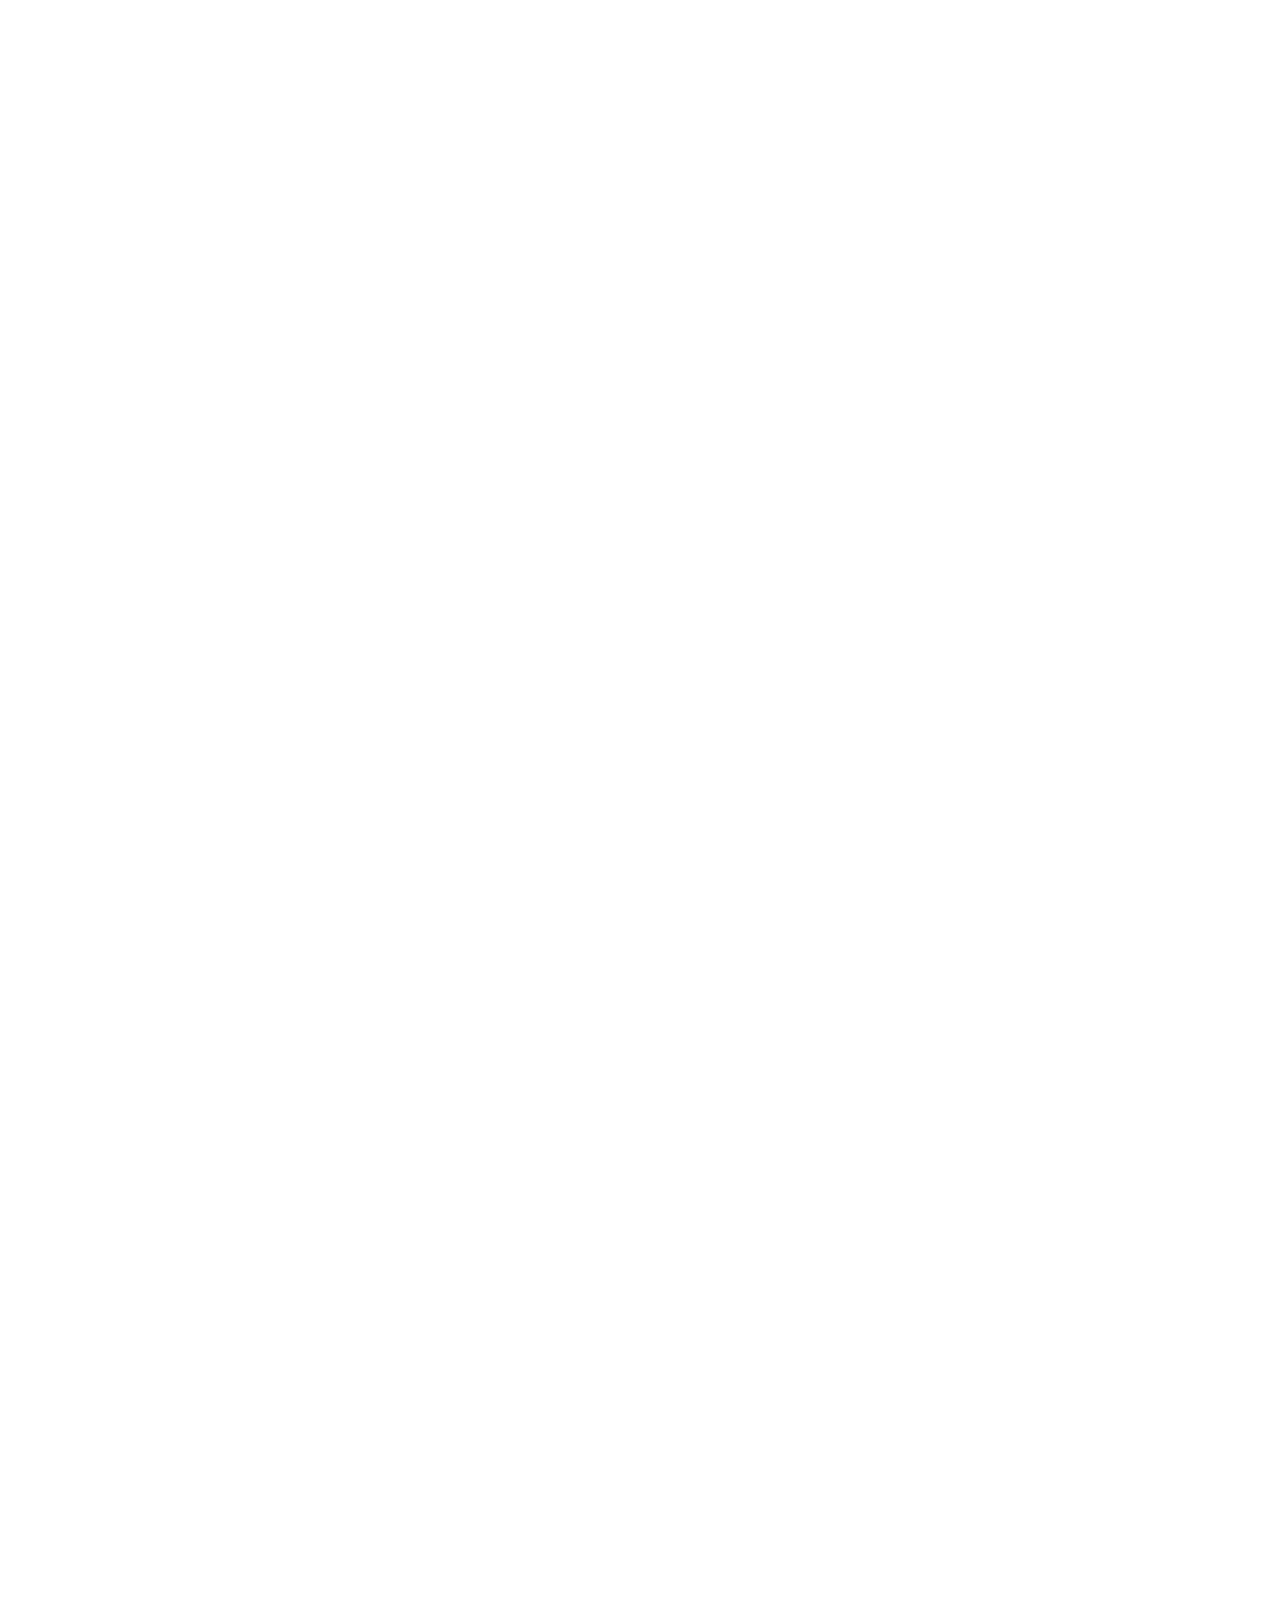
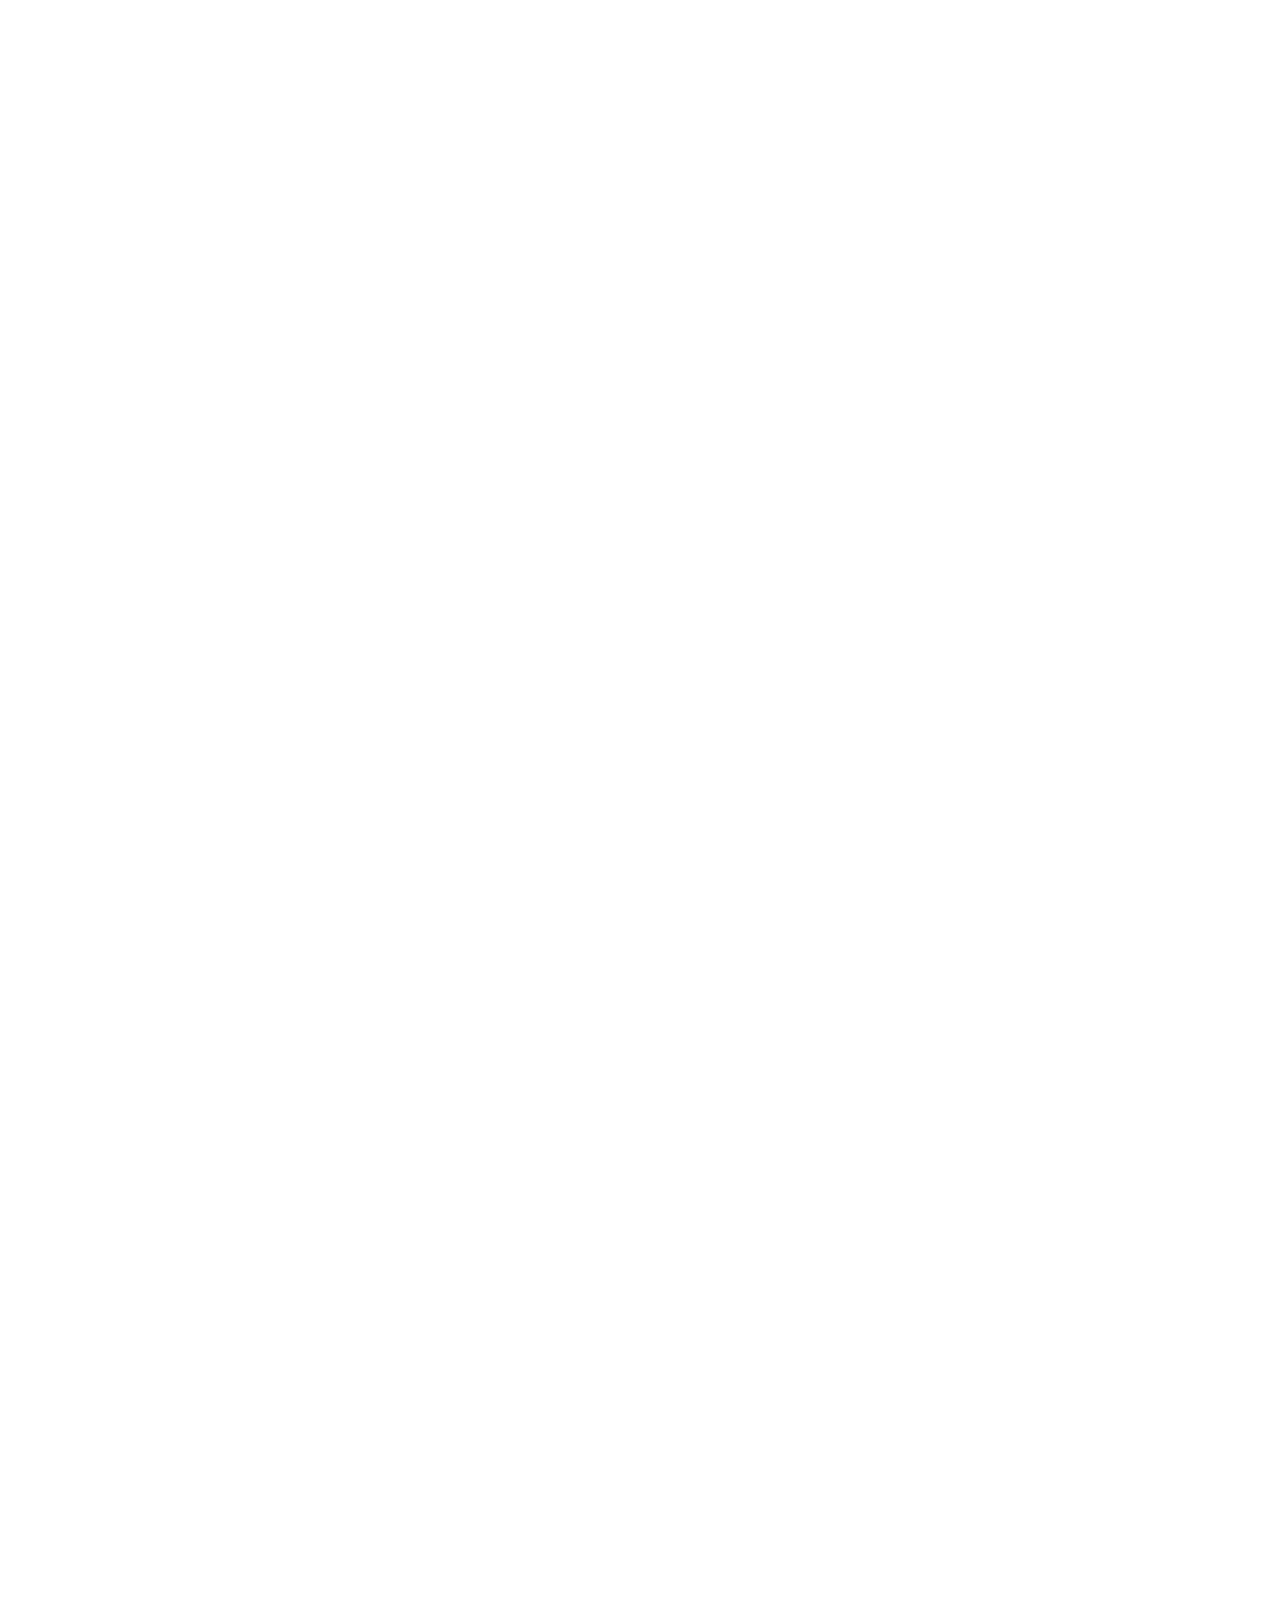
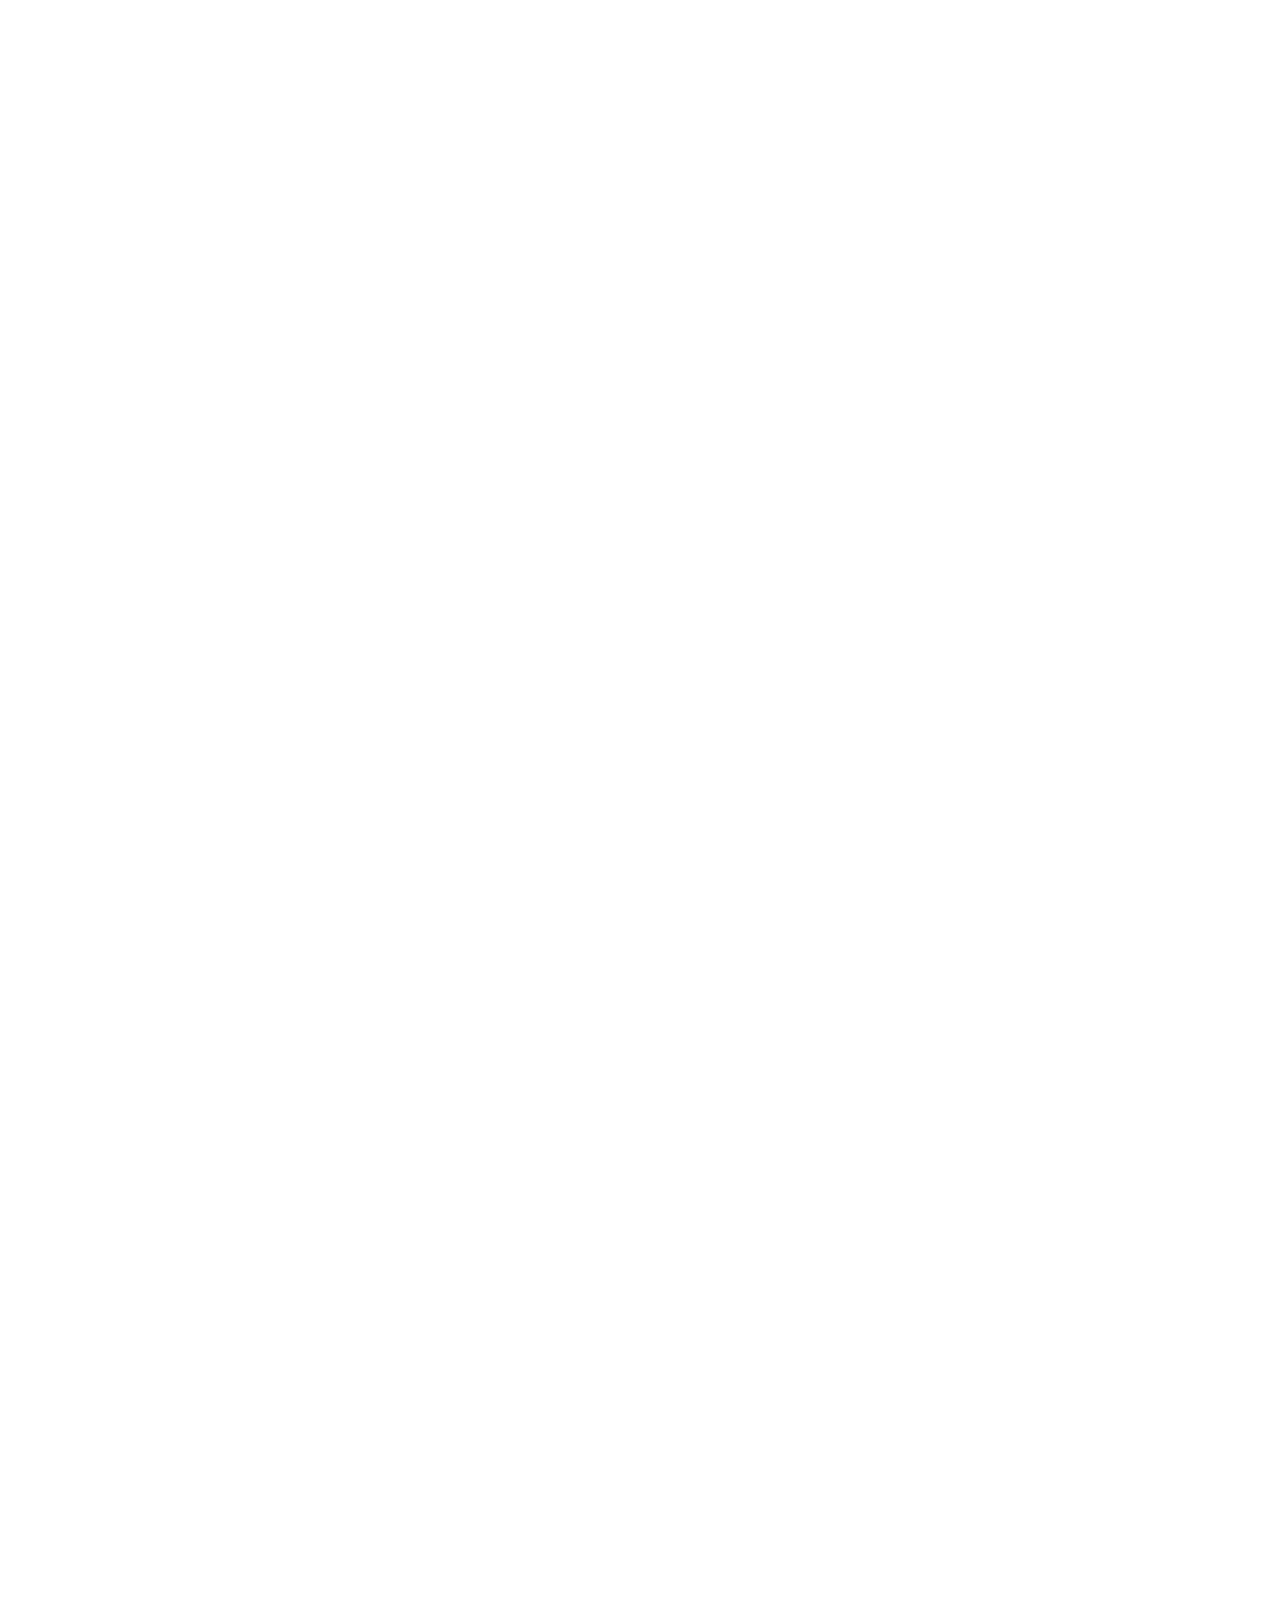
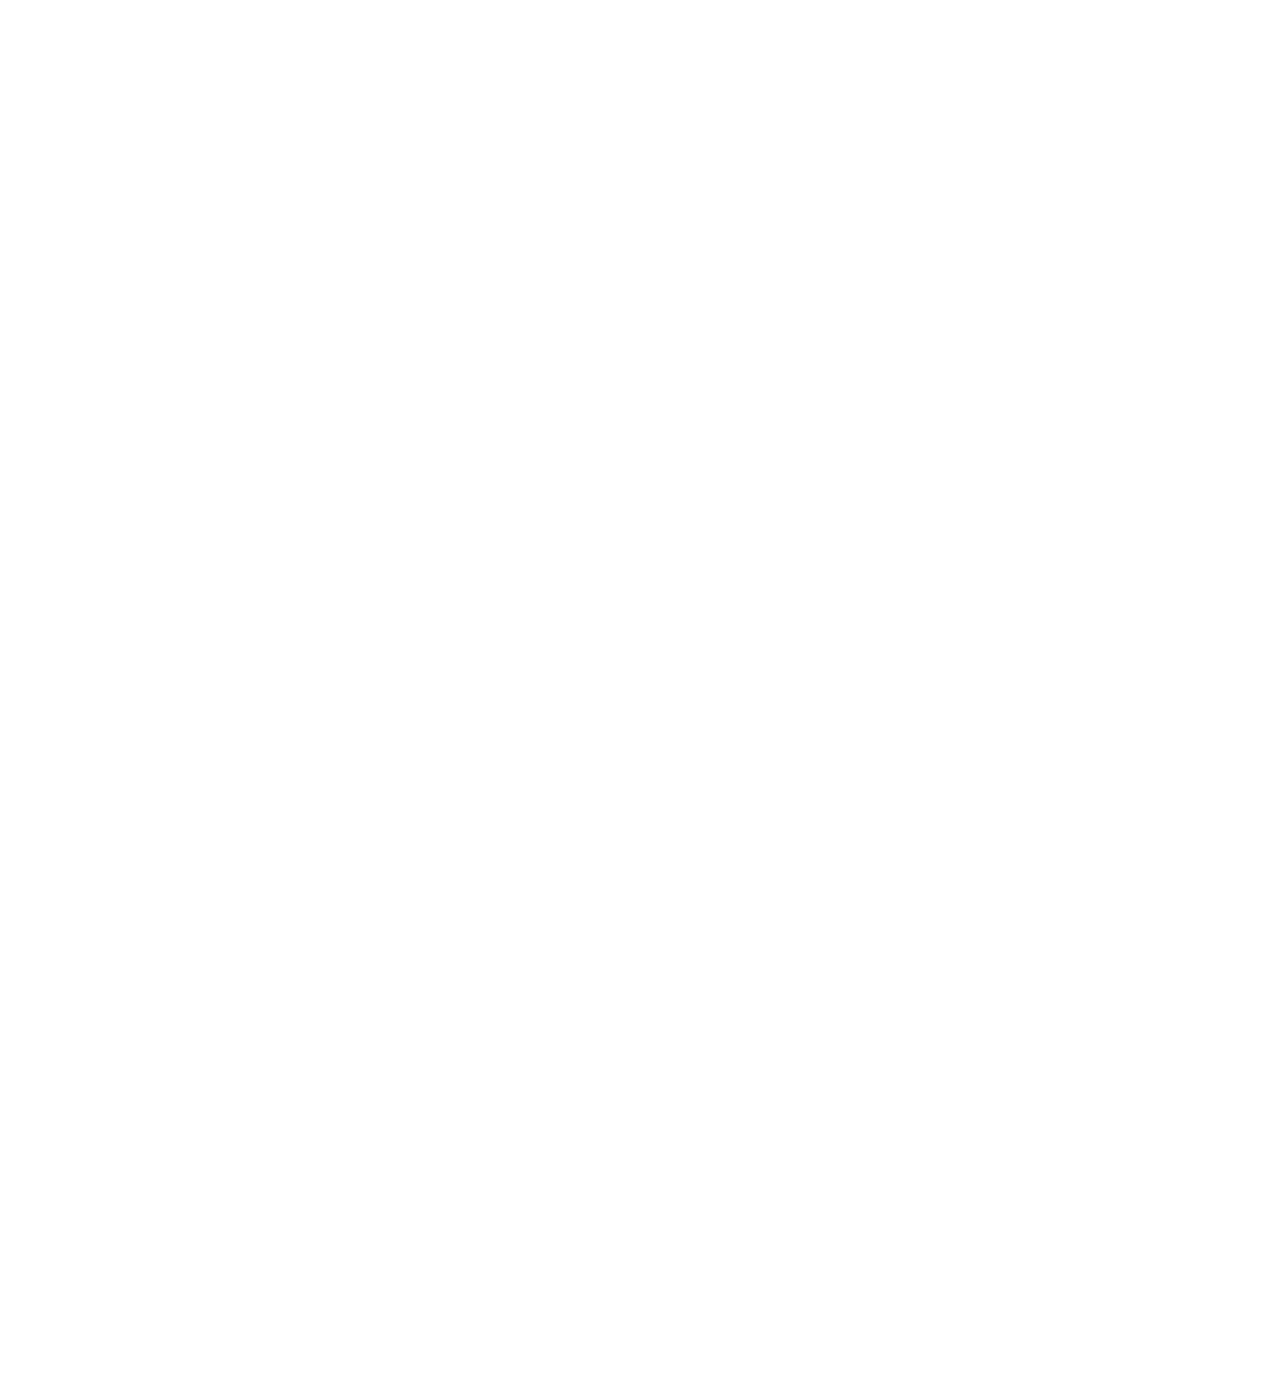
<file: analisis.html>
<!DOCTYPE html>
<html>
<head>
    <title>Analisis SDGs 3 — Klinik Sehat Sepanjang Hayat</title>
    <link rel="stylesheet" href="AAsas.css">
</head>

<body class="analisis-page">

    <div class="header">
        <img src="header.png">
    </div>

<div class="topnav">
    <ul>
        <li><a href="index.html"><img src="NAV1.png"></a></li>
        <li><a href="analisis.html"><img src="2.png"></a></li>
        <li><a href="AAsolusi.html"><img src="NAV2.png"></a></li>

        <li class="drop">
            <a href="AAkerjasama.html"><img src="4.png"></a>
            <ul class="menu">
                <li><a href= "AAkerjasama.html">
                    <img src="delapan.png">
                </a></li>
                <li><a href="AAkerjasama.html#bilateral-section">
                    <img src="NAV3.png">
                </a></li>

                <li><a href="AAkerjasama.html#multilateral-section">
                    <img src="NAV4.png">
                </a></li>

                <li><a href="AAkerjasama.html#regional-section">
                    <img src="NAV5.png">
                </a></li>

            </ul>
        </li>
        <li><a href="AAtentangsaya.html"><img src="9.png"></a></li>
        <li><a href="AAdafpus.html"><img src="10.png"></a></li>
    </ul>
</div>

      


    <div class="section-card">
        <h1 class="judul-section">Kondisi Kesehatan Indonesia Saat Ini</h1>

        <p class="isi-text">
            Kondisi Indonesia terkait SDGs 3 saat ini berada dalam proses transformasi yang positif di bidang kesehatan,
            dengan fokus utama pada pemerataan akses layanan kesehatan dan peningkatan kualitas hidup seluruh penduduk.
            Upaya ini didukung oleh kebijakan pemerintah yang memperluas jaminan kesehatan nasional, penguatan tenaga
            medis, dan berbagai program edukasi serta pencegahan penyakit yang melibatkan kerja sama lintas sektor dan
            kemitraan internasional. Salah satu terobosan terbesar adalah program Cek Kesehatan Gratis (CKG) sebagai
            bagian dari transformasi layanan primer: lebih dari puluhan juta warga sudah menjalani skrining gratis di
            puskesmas, posyandu, sekolah, dan fasilitas sosial, yang langsung menindaklanjuti temuan hipertensi,
            diabetes, gangguan paru, dan masalah gigi dengan pengobatan dan edukasi gaya hidup sehat. Bersamaan dengan
            penguatan Posyandu, Nusantara Sehat, dan digitalisasi lewat SATUSEHAT, program cek kesehatan massal ini
            menjadi fondasi penting untuk deteksi dini penyakit dan pencegahan, sehingga berbagai organisasi, institusi
            kesehatan, komunitas, dan mitra global seperti PBB dapat bersama-sama mendorong perubahan perilaku hidup
            sehat, meningkatkan pelayanan di daerah terpencil, dan memastikan seluruh lapisan masyarakat memperoleh hak
            atas kesehatan dan kesejahteraan secara berkelanjutan sesuai target SDGs 3.
        </p>

        <img src="kesehtan.png" class="foto-besar">
    </div>

    <!-- TUJUAN GLOBAL SDGs 3 -->
    <div class="section-card">
        <h1 class="judul-section">Tujuan Global SDGs 3</h1>

        <div class="mini-card-grid">

            <div class="mini-card">
                <h3>👶 Menurunkan Kematian Ibu & Anak</h3>
                <p>
                    Angka kematian bayi turun menjadi sekitar 17 per 1.000 kelahiran hidup dan kematian ibu menjadi
                    158 per 100.000 kelahiran berkat perluasan layanan ANC/PNC di puskesmas, persalinan oleh tenaga
                    kesehatan terlatih, dan cakupan imunisasi dasar yang makin tinggi.
                </p>
                <img src="Ibuanak.png" class="mini-foto">
            </div>

            <div class="mini-card">
                <h3>🦠 Mengakhiri Epidemi Penyakit Menular</h3>
                <p>
                    Indonesia mendeteksi sekitar 1,09 juta kasus TBC dengan keberhasilan pengobatan di atas 80%, kasus
                    DBD 2025 turun hampir 50% dibanding tahun sebelumnya, dan layanan tes serta pengobatan HIV–malaria
                    diperkuat lewat puskesmas dan rumah sakit rujukan.
                </p>
                <img src="tuberkelosis.png" class="mini-foto">
            </div>

            <div class="mini-card">
                <h3>❤️ Kurangi Kematian Akibat PTM</h3>
                <p>
                    Sekitar 75% kematian di Indonesia kini disebabkan penyakit tidak menular (PTM), terutama penyakit
                    jantung, stroke, kanker, diabetes, dan penyakit paru kronis yang banyak dipicu pola makan tidak
                    sehat, kurang aktivitas fisik, dan merokok. Melalui program cek kesehatan gratis, pemerintah gencar
                    mengajak masyarakat rutin mengukur tekanan darah, gula darah, dan berat badan agar hipertensi
                    (sekitar 20% hasil skrining) dan diabetes (sekitar 5,9%) bisa ditemukan lebih awal lalu dikontrol
                    dengan obat dan perubahan gaya hidup sebelum menyebabkan komplikasi berat.
                </p>
                <img src="Cekkesehatan.png" class="mini-foto">
            </div>

            <div class="mini-card">
                <h3>🚑 Universal Health Coverage</h3>
                <p>
                    Sekitar 83% penduduk sudah terlindungi JKN sehingga bisa berobat dengan BPJS, rasio tenaga
                    kesehatan nasional meningkat menjadi ±54,2 per 10.000 penduduk, meski distribusi dokter dan perawat
                    masih timpang di wilayah timur seperti Papua dan NTT.
                </p>
                <img src="dISTRIBUSI.png" class="mini-foto">
            </div>

            <div class="mini-card">
                <h3>💊 Akses Obat & Vaksin Aman</h3>
                <p>
                    Cakupan imunisasi campak di Indonesia saat ini sudah mencapai sekitar 94% balita melalui kampanye
                    imunisasi dan program rutin di puskesmas, sekolah, serta posyandu, sehingga sebagian besar anak
                    terlindungi meski masih perlu dikejar ke level ≥95% untuk benar-benar mencapai kekebalan kelompok.
                    Di saat yang sama, kapasitas produksi vaksin lokal terus meningkat lewat pengembangan vaksin dalam
                    negeri seperti IndoVac dan platform mRNA serta penunjukan perusahaan biotek Indonesia sebagai pusat
                    unggulan vaksin dengan dukungan teknis dan regulasi dari WHO dan mitra seperti Jepang, sehingga
                    Indonesia makin mandiri memenuhi kebutuhan vaksinnya sendiri.
                </p>
                <img src="vaksin.png" class="mini-foto">
            </div>

            <div class="mini-card">
                <h3>🍃 Kurangi Penyakit akibat Polusi</h3>
                <p>
                    Lebih dari 30% kasus ISPA pada anak berkaitan dengan kualitas udara buruk, sehingga pemerintah
                    memperketat standar emisi, memperluas pemantauan kualitas udara, dan memperbaiki akses air bersih
                    serta sanitasi untuk menekan penyakit terkait polusi.
                </p>
                <img src="ISPA.png" class="mini-foto">
            </div>

            <div class="mini-card">
                <h3>🚦 Kurangi Kecelakaan Lalu Lintas</h3>
                <p>
                    Program Keluarga Berencana dan edukasi kesehatan reproduksi kini menjangkau seluruh 514
                    kabupaten/kota dengan cakupan remaja sekitar 73%, membantu mencegah kehamilan tidak diinginkan dan
                    meningkatkan pemahaman tentang kesehatan seksual yang aman.
                </p>
                <img src="kasusmobil.png" class="mini-foto">
            </div>

            <div class="mini-card">
                <h3>💬 Edukasi Kesehatan Reproduksi</h3>
                <p>
                    Program Keluarga Berencana dan edukasi kesehatan reproduksi kini menjangkau seluruh 514
                    kabupaten/kota dengan cakupan remaja sekitar 73%, membantu mencegah kehamilan tidak diinginkan dan
                    meningkatkan pemahaman tentang kesehatan seksual yang aman.
                </p>
                <img src="edukasibos.png" class="mini-foto">
            </div>

            <div class="mini-card">
                <h3>🚭 Cegah Penyalahgunaan Zat</h3>
                <p>
                    Kampanye anti-narkoba dan pengendalian tembakau yang melibatkan sekolah, media, dan layanan
                    konseling berhasil menurunkan angka perokok remaja sekitar 3% dalam dua tahun terakhir, meski masih
                    perlu penguatan regulasi iklan dan harga rokok.
                </p>
                <img src="IHNARKOBA.png" class="mini-foto">
            </div>

            <div class="mini-card">
                <h3>👩‍⚕️ Tambahan Tenaga & Pelatihan</h3>
                <p>
                    Penempatan dokter ke daerah 3T (Terdepan, terluar, dan tertinggal) meningkat sekitar 15% sejak 2022
                    melalui program Nusantara Sehat dan berbagai skema penugasan khusus, sementara beasiswa dan
                    pelatihan berkelanjutan bagi tenaga medis diperluas untuk menutup kekurangan dokter spesialis di
                    daerah.
                </p>
                <img src="awww.png" class="mini-foto">
            </div>

        </div>
    </div>

    <div class="section-card">
        <h1 class="judul-section">Fokus Utama Indonesia</h1>

        <p class="isi-text">
            Fokus utama Indonesia sekarang adalah memastikan semua orang, baik di kota maupun desa, bisa mendapatkan
            layanan kesehatan yang bagus dan tidak sulit diakses. Pemerintah dan berbagai pihak juga sedang berusaha
            keras supaya penyakit berbahaya, baik yang menular (seperti TBC, DBD) maupun yang tidak menular (misalnya
            penyakit jantung, stroke, dan diabetes), bisa ditekan jumlahnya. Selain itu, banyak program edukasi seperti
            kampanye hidup sehat, layanan kesehatan online, dan kerjasama dengan organisasi internasional terus
            diperkuat.
        </p>

        <div class="left-border-box">
            Penyakit tidak menular (PTM) seperti jantung, stroke, diabetes, adalah penyakit yang bukan disebabkan oleh
            virus atau bakteri, tapi gaya hidup kurang sehat (makan sembarangan, jarang olahraga, dll). Penyakit ini
            menjadi penyebab 75 dari 100 kematian di Indonesia. Sedangkan penyakit menular seperti TBC (tuberkulosis)
            masih jadi masalah besar, dengan lebih dari satu juta kasus setahun. Untungnya, tingkat orang yang sembuh
            dari TBC sekarang sudah lebih dari 80 persen. Semua upaya ini butuh kolaborasi, edukasi di masyarakat, serta
            kesehatan yang merata agar Indonesia dapat mencapai kesejahteran dalam kesehatana kedepannya.
        </div>

        <img src="situation.png" class="mini-foto-2">
    </div>

   
    <div class="section-card">
        <h1 class="judul-section">Tantangan & Hambatan Utama</h1>

        <p class="isi-text">
            Upaya mewujudkan kesejahteraan kesehatan di Indonesia masih menghadapi tantangan besar yang bersifat
            struktural, geografis, dan perilaku.
        </p>

        <div class="tantangan-card">
            <h3 class="judul-tantangan">A. Kesenjangan Akses Layanan Kesehatan</h3>
            <p class="isi-text">
                Warga di desa terpencil dan kawasan 3T (Terdepan, Terluar, Tertignga) jauh lebih sulit menjangkau
                layanan kesehatan dasar dibanding penduduk kota, sehingga banyak penyakit terlambat ditangani.
            </p>
            <div class="left-border-box">
                Lebih dari 28% desa belum memiliki puskesmas, dan rasio tenaga kesehatan di Papua serta NTT hanya sekitar
                25–35 per 10.000 penduduk, sedangkan di DKI Jakarta bisa melampaui 100 per 10.000.
            </div>
            <img src="akseskesehatan.png" class="mini-foto-2">
        </div>

        <div class="tantangan-card">
            <h3 class="judul-tantangan">B. Kekurangan & Distribusi Tenaga Kesehatan</h3>
            <p class="isi-text">
                Jumlah tenaga kesehatan nasional sebenarnya bertambah, tetapi menumpuk di kota-kota besar sehingga
                puskesmas di wilayah timur kekurangan dokter, apalagi spesialis.
            </p>
            <div class="left-border-box">
                Rata-rata nasional sekitar 54,2 tenaga kesehatan per 10.000 penduduk, sementara Indonesia masih
                kekurangan sekitar 31.000 dokter spesialis dan banyak puskesmas di Indonesia timur dilaporkan belum
                memiliki dokter tetap.
            </div>
            <img src="foto-b.png" class="mini-foto-2">
        </div>

        <div class="tantangan-card">
            <h3 class="judul-tantangan">C. Pendanaan Kesehatan Terbatas</h3>
            <p class="isi-text">
                Anggaran kesehatan yang terbatas membuat banyak fasilitas belum memiliki alat modern, obat bermutu, dan
                SDM yang cukup untuk melayani semua orang secara merata.
            </p>
            <div class="left-border-box">
                Total belanja kesehatan Indonesia diperkirakan sekitar Rp 614,5 triliun atau sekitar 140–195 dolar AS
                per kapita per tahun, dengan 28–29% pengeluaran kesehatan masih dibayar langsung oleh masyarakat
                (out-of-pocket).
            </div>
            <img src="impor.png" class="mini-foto-2">
        </div>

        <div class="tantangan-card">
            <h3 class="judul-tantangan">D. Tingginya Angka Penyakit Tidak Menular</h3>
            <p class="isi-text">
                PTM seperti jantung, stroke, kanker, diabetes, dan PPOK membutuhkan pengelolaan jangka panjang dan biaya
                tinggi, sementara faktor risiko (merokok, diet buruk, kurang olahraga) masih luas.
            </p>
            <div class="left-border-box">
                Sekitar 75% kematian di Indonesia disebabkan PTM, dan hasil skrining nasional menemukan sekitar 20%
                penduduk mengalami hipertensi serta 5,9% diabetes yang berisiko menimbulkan komplikasi berat bila tidak
                dikontrol.
            </div>
            <img src="data.png" class="mini-foto-2">
        </div>

        <div class="tantangan-card">
            <h3 class="judul-tantangan">E. Beban Penyakit Menular</h3>
            <p class="isi-text">
                Meskipun ada kemajuan vaksinasi dan pengobatan, TBC, DBD, HIV, dan penyakit berbasis lingkungan tetap
                tinggi karena sanitasi, kepadatan, dan kepatuhan berobat yang belum optimal.
            </p>
            <div class="left-border-box">
                Pada 2024 Indonesia melaporkan sekitar 1,09 juta kasus TBC dengan keberhasilan deteksi sekitar 81% dan
                pengobatan di atas 80%, sedangkan hingga Oktober 2025 terdapat 131.393 kasus DBD dengan 544 kematian.
            </div>
            <img src="TBHIV.png" class="mini-foto-2">
        </div>

        <div class="tantangan-card">
            <h3 class="judul-tantangan">F. Perilaku Hidup Kurang Sehat</h3>
            <p class="isi-text">
                Banyak orang masih merokok, kurang aktivitas fisik, konsumsi tinggi gula/garam/lemak, dan enggan rutin
                cek kesehatan meski program promosi kesehatan sudah berjalan.
            </p>
            <div class="left-border-box">
                Evaluasi SDGs menunjukkan perubahan perilaku berjalan lambat dan edukasi kesehatan reproduksi baru
                menjangkau sekitar 73% remaja, sehingga risiko PTM, infeksi menular seksual, dan kehamilan tidak
                direncanakan masih cukup tinggi.
            </div>
            <img src="IDIH.png" class="mini-foto">
        </div>

        <div class="tantangan-card">
            <h3 class="judul-tantangan">G. Dampak Lingkungan & Perubahan Iklim</h3>
            <p class="isi-text">
                Polusi udara, air tercemar, dan perubahan iklim meningkatkan kejadian penyakit pernapasan, diare,
                penyakit kulit, dan masalah gizi, terutama pada anak dan kelompok miskin.
            </p>
            <div class="left-border-box">
                Lebih dari 30% kasus ISPA anak dikaitkan dengan kualitas udara yang buruk, dan laporan sektor kesehatan
                mencatat peningkatan keluhan penyakit kulit serta masalah tumbuh kembang di wilayah dengan sanitasi dan
                lingkungan yang kurang sehat.
            </div>
            <img src="LINGKUGNAN.png" class="mini-foto-2">
        </div>

    </div>


    <div class="section-card">
        <h1 class="judul-section">Potensi &amp; Peluang Indonesia</h1>

        <div class="peluang-grid">

            <div class="peluang-card">
                <h3>🌱 Perluasan JKN menjangkau &gt;80% penduduk</h3>
                <p>
                    Program Jaminan Kesehatan Nasional (JKN) sudah melindungi lebih dari 4 dari 5 penduduk Indonesia,
                    sehingga semakin banyak orang bisa berobat menggunakan BPJS di puskesmas, klinik, dan rumah sakit
                    tanpa takut biaya tinggi.
                </p>
            </div>

            <div class="peluang-card">
                <h3>👩‍⚕️ Jumlah tenaga kesehatan meningkat</h3>
                <p>
                    Pemerintah terus menambah dokter, perawat, dan bidan lewat rekrutmen nasional, pendidikan
                    kedokteran, serta penugasan ke daerah, sehingga kapasitas pelayanan kesehatan perlahan makin kuat.
                </p>
            </div>

            <div class="peluang-card">
                <h3>💉 Produksi vaksin &amp; obat lokal berkembang</h3>
                <p>
                    Perusahaan seperti Bio Farma dan berbagai pusat riset kampus kini mampu mengembangkan dan
                    memproduksi vaksin serta obat sendiri, mengurangi ketergantungan impor dan mempercepat ketersediaan
                    untuk masyarakat.
                </p>
            </div>

            <div class="peluang-card">
                <h3>🤝 Kerjasama internasional semakin kuat</h3>
                <p>
                    Indonesia aktif bermitra dengan WHO, UNICEF, Jepang, Australia, dan lembaga lain untuk pendanaan,
                    riset, pelatihan SDM, dan pengadaan vaksin, sehingga upaya mencapai SDGs 3 didukung jaringan global
                    yang luas.
                </p>
            </div>

            <div class="peluang-card">
                <h3>📱 Digitalisasi layanan (SATUSEHAT, telemedicine)</h3>
                <p>
                    Platform SATUSEHAT dan layanan telemedicine membuat rekam medis terintegrasi dan konsultasi jarak
                    jauh jadi lebih mudah, terutama membantu warga di daerah yang jauh dari rumah sakit besar.
                </p>
            </div>

            <div class="peluang-card">
                <h3>🧠 Edukasi gaya hidup sehat makin luas</h3>
                <p>
                    Kampanye seperti GERMAS, sosialisasi di sekolah, komunitas, dan media sosial membuat semakin banyak
                    orang mengenal pentingnya olahraga, makan sehat, cek kesehatan rutin, serta kesehatan mental.
                </p>
            </div>

            <div class="peluang-card">
                <h3>🌿 Investasi pada kesehatan hijau &amp; sanitasi meningkat</h3>
                <p>
                    Berbagai program air bersih, pengelolaan limbah, dan sanitasi lingkungan diperkuat oleh pemerintah
                    dan mitra, sehingga lingkungan tempat tinggal makin mendukung pencegahan penyakit dan kualitas hidup
                    yang lebih baik.
                </p>
            </div>

        </div>
    </div>

    <!-- PERAN MASYARAKAT -->
    <div class="section-card">
        <h1 class="judul-section">Peran Masyarakat Indonesia</h1>

        <div class="mini-card-grid">

            <div class="mini-card">
                <h3>🏃‍♂️ Gerakan Nasional GERMAS</h3>
                <p>
                    GERMAS, atau Gerakan Masyarakat Hidup Sehat, adalah program pemerintah Indonesia yang bertujuan
                    mendorong seluruh masyarakat untuk menerapkan pola hidup sehat dalam kehidupan sehari-hari.
                    Inisiatif ini mencakup berbagai aksi sederhana seperti rutin berolahraga, makan buah dan sayur, cek
                    kesehatan secara berkala, tidak merokok, menjaga kebersihan lingkungan, dan mengelola stres dengan
                    baik. Dengan GERMAS, pemerintah ingin memperkuat pencegahan penyakit, meningkatkan kesadaran
                    masyarakat tentang kesehatan, dan mengurangi beban penyakit menular maupun tidak menular di
                    Indonesia. Program ini melibatkan lintas sektor, mulai dari keluarga, sekolah, hingga komunitas dan
                    lembaga publik, agar budaya hidup sehat bisa diterapkan oleh seluruh penduduk. Jutaan warga ikut
                    olahraga, makan sehat, cek kesehatan, dan kurangi rokok.
                </p>
                <img src="GERMAS.png" class="mini-foto">
            </div>

            <div class="mini-card">
                <h3>👩‍💻 Edukasi &amp; Penyuluhan</h3>
                <p>
                    Sekolah, kampus, organisasi pemuda, dan komunitas rutin mengadakan penyuluhan tentang gizi
                    seimbang, kesehatan mental, bahaya rokok/narkoba, dan kesehatan reproduksi, sehingga informasi
                    kesehatan tidak hanya datang dari tenaga medis tetapi juga dari sesama warga. Penelitian dan laporan
                    Kemenkes menunjukkan kader posyandu, mahasiswa, dan relawan berperan sebagai motivator dan
                    komunikator yang mengajak ibu, remaja, dan lansia aktif datang ke posyandu serta mengikuti kelas
                    kesehatan.
                </p>
                <img src="edukasilah.png" class="mini-foto">
            </div>

            <div class="mini-card">
                <h3>🤝 Kolaborasi Warga–Puskesmas</h3>
                <p>
                    Masyarakat bekerja sama dengan puskesmas dalam program vaksinasi, pendataan kesehatan keluarga,
                    distribusi obat dan vitamin, serta pemantauan kasus penyakit di lingkungan. Di banyak daerah, kader
                    dan warga membantu mengantar lansia ke puskesmas, mendukung distribusi vaksin dan obat dari dinas
                    kesehatan, serta menjadi penghubung antara tenaga farmasi dan rumah tangga agar stok obat dan vaksin
                    terjaga.
                </p>
                <img src="masyarakat.png" class="mini-foto">
            </div>

            <div class="mini-card">
                <h3>🌿 Gerakan Lingkungan Sehat</h3>
                <p>
                    Warga berpartisipasi dalam program Sanitasi Total Berbasis Masyarakat (STBM), gotong royong
                    membangun jamban sehat, saluran air, tempat sampah, dan kebun lingkungan untuk mengurangi penyakit
                    diare, DBD, dan stunting. Contohnya di Sumbawa Barat dan banyak desa lain, kolaborasi warga,
                    pemerintah daerah, dan UNICEF berhasil mencapai akses air bersih 100%, menurunkan diare hingga lebih
                    dari 70%, dan sekaligus memperbaiki status gizi anak.
                </p>
                <img src="srbm.png" class="mini-foto">
            </div>

            <div class="mini-card">
                <h3>👵 Inklusi Kelompok Rentan</h3>
                <p>
                    Komunitas lokal, organisasi difabel, dan pemerintah daerah mengembangkan posyandu lansia dan
                    posyandu disabilitas yang menyediakan cek kesehatan, fisioterapi, konseling psikologis, serta
                    edukasi khusus bagi lansia dan penyandang disabilitas. Praktik seperti Posyandu Disabilitas di Tuban
                    dan beberapa daerah lain menunjukkan bahwa layanan yang ramah difabel dan lansia bisa meningkatkan
                    kualitas hidup, akses pengobatan, dan rasa diterima bagi kelompok rentan tersebut.
                </p>
                <img src="bruh.png" class="mini-foto">
            </div>

        </div>
    </div>

</body>
</html>
</file>
<file: AAsas.css>
@font-face { font-family: "ab"; src: url("Merchant Copy.ttf"); }
@font-face { font-family: "bc"; src: url("DingPro-RoughHeavy.ttf"); }

* { box-sizing: border-box; }

body {
    margin: 0;
    background-image: url("background1.png");
    background-size: cover;
    background-attachment: fixed;
}

.header img {
    width: 100%;
    display: block;
}

.topnav {
    background: #9ee7ff;
    text-align: center;
    padding: 10px 0;
    position: relative;
    z-index: 9999;
}

.topnav ul {
    margin: 0;
    padding: 0;
    list-style: none;
}

.topnav li {
    display: inline-block;
    position: relative;
    padding: 0 8px;
}

.topnav img {
    height: 55px;
}

.drop:hover .menu { display: block; }

.menu {
    display: none;
    position: absolute;
    background: #ffd4ff;
    border-radius: 12px;
    width: 160px;
    padding: 10px 0;
}

.menu img {
    height: 45px;
}

.row::after {
    content: "";
    display: table;
    clear: both;
}

.side {
    float: left;
    width: 22%;
    padding: 10px;
}

.main {
    float: left;
    width: 56%;
    padding: 10px;
}

.box {
    background: #ffd2f5;
    border: 3px solid #d27be1;
    border-radius: 18px;
    padding: 20px;
    text-align: center;
    margin-bottom: 20px;
}

.card {
    background: #ffe6ff;
    border: 3px solid #d78ae2;
    border-radius: 20px;
    padding: 20px;
    margin-bottom: 20px;
}

.card.sdgs-info {
    min-height: 360px;
}

.judul-main {
    font-family: "bc";
    font-size: 36px;
    color: #d27be1;
    text-align: center;
}

.text {
    font-family: "ab";
    font-size: 20px;
    line-height: 1.6;
    text-align: justify;
}

.galeri {
    width: 90%;
    border-radius: 20px;
    margin: 10px 0;
}

.judul-side {
    font-family: "bc";
    font-size: 26px;
    color: #6b1478;
}

.sub-side {
    font-family: "ab";
    font-size: 20px;
}

.judul-sdgs {
    font-family: "ab";
    font-size: 22px;
    color: #2a205c;
}

.judul-sdgs-big {
    font-family: "bc";
    font-size: 34px;
}

.foto-sdgs img {
    width: 100%;
    border-radius: 18px;
    margin-top: 10px;
}

.sdg-grid {
    display: grid;
    grid-template-columns: repeat(2, 1fr);
    gap: 12px;
}


.sdg-card:hover {
    transform: scale(1.06);
    background: #ffe4ff;
}

.sdg-card img {
    width: 90px;
    height: 90px;
    object-fit: cover;
    border-radius: 8px;
}

.sdg-grid {
    grid-template-columns: repeat(2, 1fr); 
}


.sdg3-card {
    background: #ffe6ff;
    border: 3px solid #d27be1;
    border-radius: 18px;
    padding: 18px;
    margin-top: 12px;
}

.sdg3-img {
    width: 100%;
    border-radius: 12px;
    margin: 6px 0 12px;
}

.sdg3-text {
    font-family: "ab";
    font-size: 19px;
    text-align: justify;
    line-height: 1.5;
}

.ajakan-box {
    background: #bfffff;
    padding: 20px;
    margin-top: 20px;
    border-radius: 26px;
    width: 100%;
    border-left: 10px solid #2996ff;
}

.ajakan-text {
    font-family: "ab";
    font-size: 24px;
    color: #1980ff;
    text-align: left;
    line-height: 1.5;
}

.footer {
    background: #baeaff;
    text-align: center;
    padding: 12px 0;
    font-family: "ab";
}

/*analisis*/
.section-card {
    width: 94%;
    margin: 30px auto;
    background: #fff8ff;
    border: 3px solid #e7cdfc;
    border-radius: 22px;
    padding: 30px;
    box-shadow: 0px 8px 16px rgba(180,140,230,0.12);
}

.judul-section {
    font-family: "bc";
    font-size: 36px;
    color: #9068d6;
    text-align: center;
    margin-bottom: 22px;
}

.isi-text {
    font-family: "ab";
    font-size: 20px;
    line-height: 1.65;
    margin-bottom: 18px;
    color: #4a4055;
}

.foto-besar {
    width: 90%;
    display: block;
    margin: 18px auto;
    border-radius: 20px;
}



.mini-card-grid {
    display: grid;
    grid-template-columns: repeat(2, 1fr);
    gap: 22px;
    margin-top: 20px;
}

.mini-card {
    background: #ffffff;
    border: 2px solid #ead9ff;
    border-radius: 18px;
    padding: 18px;
    box-shadow: 0px 6px 12px rgba(180,140,230,0.10);
}

.mini-card h3 {
    font-family: "bc";
    font-size: 22px;
    color: #8865d2;
    margin-bottom: 10px;
}

.mini-card p {
    font-family: "ab";
    font-size: 18px;
    color: #4a4356;
    line-height: 1.55;
}

.mini-foto {
    width: 100%;
    max-width: 100%;
    border-radius: 16px;
    display: block;
    margin: 14px auto 0;
}


.mini-foto-2 {
    width: 80%;
    max-width: 80%;
    border-radius: 16px;
    display: block;
    margin: 18px auto 0;
}



.left-border-box {
    border-left: 10px solid #c7baff;
    background: #faf7ff;
    padding: 16px 18px;
    border-radius: 14px;
    font-family: "ab";
    font-size: 19px;
    line-height: 1.55;
    margin-top: 14px;
    color: #4a3f58;
}



.tantangan-card {
    background: #ffffff;
    border: 2px solid #e6d4ff;
    border-radius: 20px;
    padding: 22px;
    margin-top: 24px;
    box-shadow: 0px 6px 12px rgba(180,140,230,0.13);
}

.judul-tantangan {
    font-family: "bc";
    font-size: 26px;
    color: #8762da;
    margin-bottom: 14px;
}

/* LIST PELUANG */

.list-peluang {
    font-family: "ab";
    font-size: 20px;
    line-height: 1.7;
    margin-left: 20px;
    color: #4a3f55;
}



.tabel-sdg {
    width: 100%;
    border-collapse: collapse;
    font-family: "ab";
    font-size: 19px;
    margin-top: 20px;
    overflow: hidden;
    border-radius: 18px;
}

.tabel-sdg th {
    background: #e8f0ff;
    color: #7a5fcc;
    padding: 16px;
    font-family: "bc";
    font-size: 22px;
}

.tabel-sdg td {
    padding: 16px;
    background: #fffaff;
    border-bottom: 2px solid #f2e9ff;
}

.tabel-sdg tr:nth-child(even) td {
    background: #f9f3ff;
}

.tabel-img {
    width: 130px;
    height: 85px;
    object-fit: cover;
    border-radius: 14px;
    border: 2px solid #ddc4ff;
}



.peran-container {
    background: #fff7ff;
    border: 3px solid #e7cffc;
    border-radius: 22px;
    padding: 26px;
}

.peran-title {
    font-family: "bc";
    font-size: 30px;
    color: #8a63d9;
    margin-bottom: 18px;
}

.peran-item {
    background: white;
    border: 2px solid #e6d0ff;
    border-radius: 18px;
    padding: 20px;
    margin-bottom: 18px;
}

.peran-item-text {
    font-family: "ab";
    font-size: 19px;
    line-height: 1.55;
}

.peran-img {
    width: 85%;
    max-width: 210px;
    display: block;
    margin: 16px auto;
    border-radius: 14px;
}

.section-card {
    background: #ffeefd;
    border: 3px solid #d8a5e1;
    border-radius: 22px;
    padding: 25px;
    width: 92%;
    margin: 25px auto;
}

.judul-section {
    font-family: "bc";
    font-size: 32px;
    text-align: center;
    color: #6b1478;
    margin-bottom: 20px;
}

.isi-text {
    font-family: "ab";
    font-size: 22px;
    line-height: 1.6;
    text-align: justify;
    color: #4e3c54;
}

.foto-besar {
    width: 100%;
    border-radius: 20px;
    margin-top: 18px;
}

.mini-card-grid {
    display: grid;
    grid-template-columns: repeat(2, 1fr);
    gap: 18px;
}

.mini-card {
    background: #fff4ff;
    border: 2px solid #d7a7e6;
    border-radius: 18px;
    padding: 18px;
}

.mini-card h3 {
    font-family: "bc";
    font-size: 22px;
    color: #6b1478;
    margin: 0 0 10px;
}

.mini-card p {
    font-family: "ab";
    font-size: 20px;
    color: #4e3c54;
    line-height: 1.5;
}


.serviam-box {
    background: #e6f8ff;
    border-left: 12px solid #4aa3ff;
    padding: 20px;
    border-radius: 14px;
    margin-bottom: 20px;
}

.serviam-sub {
    font-family: "bc";
    font-size: 26px;
    color: #2b6ca3;
    margin-bottom: 10px;
}

.horizontal-scroll {
    display: flex;
    overflow-x: auto;
    gap: 20px;
    padding-bottom: 10px;
}

.horizontal-scroll::-webkit-scrollbar {
    height: 10px;
}

.horizontal-scroll::-webkit-scrollbar-thumb {
    background: #c89ce8;
    border-radius: 20px;
}

.scroll-card {
    min-width: 380px;
    max-width: 420px;
    background: #fff4ff;
    border: 3px solid #d7a7e6;
    border-radius: 20px;
    padding: 20px;
}

.scroll-title {
    font-family: "bc";
    font-size: 24px;
    color: #6a1b75;
    margin-bottom: 10px;
}

.scroll-text {
    font-family: "ab";
    font-size: 20px;
    color: #4e3c54;
    line-height: 1.5;
    margin-bottom: 15px;
}

.scroll-foto {
    width: 100%;
    border-radius: 16px;
}

.sdg-card {
    position: relative;
    background: #fff0ff;
    border: 2px solid #d7a7e6;
    border-radius: 14px;
    padding: 10px;
    text-align: justify;
    transition: 0.25s;
    cursor: pointer;
}

.sdg-card p {
    font-family: "bc";
    font-size: 20px;
    color: #6b1478;
    margin: 6px 0 0;
}

.sdg-card:hover {
    transform: scale(1.06);
    background: #ffe6ff;
}

.sdg-card .sdg-text-hover {
    display: none;
}

.sdg-card:hover img,
.sdg-card:hover p {
    display: none;
}

.sdg-card:hover::after {
    content: attr(data-text);
    display: block;
    font-family: "ab";
    font-size: 18px;
    color: #4e3c54;
    padding: 8px;
    line-height: 1.4;
}

:root {
    --c1: #FFE7EF;
    --c2: #F1E8FF;
    --c3: #E7F3FF;
    --c4: #E8FFEF;
    --c5: #FFF3E2;
    --c6: #FEFFE2;

    --b1: #FFB3C8;
    --b2: #C7B0FF;
    --b3: #A6CFFF;
    --b4: #9EEEBE;
    --b5: #FFC48A;
    --b6: #F8E85E;
}

.analisis-page .section-card,
.analisis-page .mini-card,
.analisis-page .tantangan-card,
.analisis-page .peluang-card,
.analisis-page .left-border-box {
    border-radius: 24px;
    box-shadow: 0 10px 24px rgba(0,0,0,0.07);
    transition: .25s;
    animation: fadeUp .6s ease forwards;
    opacity: 0;
}

.analisis-page .section-card:nth-child(6n+1),
.analisis-page .mini-card:nth-child(6n+1),
.analisis-page .tantangan-card:nth-child(6n+1),
.analisis-page .peluang-card:nth-child(6n+1),
.analisis-page .left-border-box:nth-child(6n+1) {
    background: var(--c1); border: 3px solid var(--b1);
}

.analisis-page .section-card:nth-child(6n+2),
.analisis-page .mini-card:nth-child(6n+2),
.analisis-page .tantangan-card:nth-child(6n+2),
.analisis-page .peluang-card:nth-child(6n+2),
.analisis-page .left-border-box:nth-child(6n+2) {
    background: var(--c2); border: 3px solid var(--b2);
}

.analisis-page .section-card:nth-child(6n+3),
.analisis-page .mini-card:nth-child(6n+3),
.analisis-page .tantangan-card:nth-child(6n+3),
.analisis-page .peluang-card:nth-child(6n+3),
.analisis-page .left-border-box:nth-child(6n+3) {
    background: var(--c3); border: 3px solid var(--b3);
}

.analisis-page .section-card:nth-child(6n+4),
.analisis-page .mini-card:nth-child(6n+4),
.analisis-page .tantangan-card:nth-child(6n+4),
.analisis-page .peluang-card:nth-child(6n+4),
.analisis-page .left-border-box:nth-child(6n+4) {
    background: var(--c4); border: 3px solid var(--b4);
}

.analisis-page .section-card:nth-child(6n+5),
.analisis-page .mini-card:nth-child(6n+5),
.analisis-page .tantangan-card:nth-child(6n+5),
.analisis-page .peluang-card:nth-child(6n+5),
.analisis-page .left-border-box:nth-child(6n+5) {
    background: var(--c5); border: 3px solid var(--b5);
}

.analisis-page .section-card:nth-child(6n+6),
.analisis-page .mini-card:nth-child(6n+6),
.analisis-page .tantangan-card:nth-child(6n+6),
.analisis-page .peluang-card:nth-child(6n+6),
.analisis-page .left-border-box:nth-child(6n+6) {
    background: var(--c6); border: 3px solid var(--b6);
}

.analisis-page .mini-card:hover,
.analisis-page .peluang-card:hover,
.analisis-page .tantangan-card:hover {
    transform: translateY(-8px);
}

.analisis-page .foto-besar { width: 85%; max-width: 900px; border-radius: 22px; }
.analisis-page .mini-foto { width: 75%; border-radius: 18px; }
.analisis-page .mini-foto-2 { width: 60%; border-radius: 20px; }

.analisis-page .isi-text,
.analisis-page .mini-card p,
.analisis-page .tantangan-card p,
.analisis-page .peluang-card p,
.analisis-page ul li {
    font-size: 21px;
    line-height: 1.65;
}


.analisis-page .tantangan-card img {
    width: 65%;
    max-width: 280px;
    display: block;
    margin: 18px auto 0;
    border-radius: 16px;
}

.analisis-page .judul-section { font-size: 38px; }
.analisis-page .judul-tantangan { font-size: 28px; }

@keyframes fadeUp {
    0% { opacity:0; transform: translateY(25px); }
    100% { opacity:1; transform: translateY(0); }
}

/* --- ANALISIS FONT NORMALISATION --- */

.analisis-page .isi-text,
.analisis-page .mini-card p,
.analisis-page .left-border-box,
.analisis-page .tantangan-card p,
.analisis-page .peluang-card p,
.analisis-page ul li {
    font-family: "ab";
    font-size: 20px;
    font-weight: normal;
    line-height: 1.65;
    color: #4a3f54;
}

.analisis-page h1,
.analisis-page h2,
.analisis-page h3,
.analisis-page .judul-section,
.analisis-page .judul-tantangan {
    font-family: "bc";
    font-weight: normal;
    letter-spacing: 0.5px;
    color: #6b1478;
}

.kerjasama-page {
    scroll-behavior: smooth;
}

/* WRAPPER */
.ks-section-card {
    width: 92%;
    margin: 30px auto;
    background: #ffffff;
    border-radius: 26px;
    padding: 32px;
    box-shadow: 0 10px 20px rgba(150,130,200,0.14);
    border: 3px solid #e8dbff;
    animation: fadeUp .55s ease both;
}

/* TITLES */
.ks-title {
    font-family: "bc";
    font-size: 38px;
    color: #6b1478;
    text-align: center;
    margin-bottom: 22px;
}

.ks-subtitle {
    font-family: "bc";
    font-size: 28px;
    color: #4f0c57;
    margin-top: 18px;
    margin-bottom: 10px;
}

/* TEXT */
.ks-text {
    font-family: "ab";
    font-size: 21px;
    line-height: 1.65;
    color: #4A3F54;
    margin-bottom: 18px;
}

/* TABLE */
.ks-table {
    width: 100%;
    border-collapse: collapse;
    border-radius: 20px;
    overflow: hidden;
    font-family: "ab";
    font-size: 19px;
}

.ks-table th {
    background: #f7ecff;
    padding: 16px;
    color: #5d1b82;
    font-family: "bc";
    font-size: 22px;
}

.ks-table td {
    padding: 16px;
    background: #fff7ff;
    border-bottom: 2px solid #f0e4ff;
}

.ks-table tr:nth-child(even) td {
    background: #fdf5ff;
}


.ks-photo-row {
    display: flex;
    justify-content: center;
    gap: 26px;
    margin: 20px auto;
    flex-wrap: wrap;
}

.ks-photo-card {
    background: #ffffff;
    border: 2px solid #e7d1ff;
    border-radius: 22px;
    width: 260px;
    padding: 18px;
    text-align: center;
    transition: .25s;
}

.ks-photo-card img {
    width: 80%;
    border-radius: 20px;
}

.ks-photo-card:hover {
    transform: translateY(-6px);
    box-shadow: 0px 12px 20px rgba(160,120,200,0.18);
}


.ks-3box {
    display: grid;
    grid-template-columns: repeat(auto-fit, minmax(260px, 1fr));
    gap: 20px;
}

.ks-3card {
    background: #fff1fd;
    border: 2px solid #e4b8ff;
    border-radius: 20px;
    padding: 18px;
    font-family: "ab";
    font-size: 20px;
    line-height: 1.5;
    transition: .25s;
}

.ks-3card h2 {
    font-family: "bc";
    font-size: 24px;
    color: #7e1793;
    margin-bottom: 8px;
}

.ks-3card:hover {
    transform: translateY(-6px);
    box-shadow: 0 10px 20px rgba(150,120,200,0.15);
}


.ks-card-grid {
    display: grid;
    grid-template-columns: repeat(auto-fit, minmax(260px,1fr));
    gap: 24px;
    margin-top: 20px;
}

.ks-card {
    border-radius: 22px;
    padding: 20px;
    font-family: "ab";
    font-size: 20px;
    color: #4A3F54;
    transition: .25s;
    border: 3px solid #e7d2ff;
}

.ks-card:hover {
    transform: translateY(-7px);
    box-shadow: 0 12px 24px rgba(140,110,200,0.15);
}

.ks-card h3 {
    font-family: "bc";
    font-size: 24px;
    color: #6b1478;
    margin-bottom: 8px;
}

.ks-img {
    width: 85%;
    display: block;
    margin: 10px auto 16px;
    border-radius: 18px;
}


.pastel1 { background: #FFE7EF; border-color:#FFB3C8; }
.pastel2 { background: #F1E8FF; border-color:#C7B0FF; }
.pastel3 { background: #E7F3FF; border-color:#A6CFFF; }

.pastelA { background:#FFF0F6; border-color:#FFB3C8; }
.pastelB { background:#F3EBFF; border-color:#C7B0FF; }
.pastelC { background:#ECF5FF; border-color:#A6CFFF; }
.pastelD { background:#E9FFF1; border-color:#9EEEBE; }
.pastelE { background:#FFF7E8; border-color:#FFC48A; }
.pastelF { background:#FFFFE8; border-color:#F8E85E; }


.foto-besar {
    width: 70%;
    border-radius: 22px;
    display: block;
    margin: 20px auto;
}


.accordion {
    margin-top: 20px;
}

.acc-item {
    margin-bottom: 12px;
}

.acc-btn {
    width: 100%;
    padding: 16px;
    border-radius: 18px;
    background: #f2e7ff;
    border: 2px solid #c7b0ff;
    font-family: "bc";
    font-size: 22px;
    color: #6b1478;
    cursor: pointer;
    transition: .25s;
    text-align: left;
}

.acc-btn.active {
    background: #d8c5ff;
}

.acc-content {
    max-height: 0;
    overflow: hidden;
    background: #ffffff;
    border-left: 4px solid #c7b0ff;
    border-radius: 0 0 18px 18px;
    transition: max-height .3s ease;
    padding: 0 16px;
}

.acc-btn.active + .acc-content {
    max-height: 200px;
    padding: 16px;
}

.acc-content p {
    font-family: "ab";
    font-size: 20px;
    color: #4A3F54;
}


.backtop {
    position: fixed;
    bottom: 26px;
    right: 26px;
    background: #dcb7ff;
    color: #fff;
    font-size: 26px;
    padding: 10px 16px;
    border-radius: 50%;
    text-decoration: none;
    transition: .25s;
    font-family: "bc";
}

.backtop:hover {
    background: #bb80ff;
}


.kerjasama-page .ks-card p {
    line-height: 1.75;
    letter-spacing: 0.2px;
    margin-top: 6px;
    margin-bottom: 10px;
    padding: 0 6px;
}


.kerjasama-page .ks-card {
    padding: 26px;
}


.kerjasama-page .ks-text {
    line-height: 1.75;
    letter-spacing: 0.2px;
}

.kerjasama-page .ks-img {
    width: 75%;
    margin-bottom: 14px;
}


@keyframes fadeUp {
    0% {opacity:0; transform: translateY(26px);}
    100% {opacity:1; transform: translateY(0);}
}



.kartu {
  width: 92%;
  max-width: 940px;
  margin: 14px auto;
  background: #efc9ffc7;
  border: 3px solid #c8c9f8;
  border-radius: 18px;
 
}

.foto {
  width: 170px;
  height: 170px;
  object-fit: cover;
  border: 5px solid #F6A5A5;
  box-shadow: 0 8px 18px #00000059;
  margin: 8px;
  float: left;
  transition: .3s;
}
.foto-outline {
  border: 4px solid #FDD9B5;
}
.foto:hover {
  box-shadow: 20px 10px 5px cornflowerblue;
  border-radius: 20%;
}

.data {
  overflow: auto;
  color: #333;
  font-size: 18px;
  font-family: "ab";
}

.motto {
  background: linear-gradient(90deg, #FDD9B5, #FDECEA);
  border: 2px solid #F6A5A5;
  text-align: center;
  padding: 22px 16px;
}
.mottoteks {
  font-family: "ab";
  font-size: 32px;
  color: #4a4a4a;
  margin: 6px 0;
}
.pesanteks {
  font-family: "ab";
  text-align: justify;
  font-size: 20px;
  color: #0a8ea0;
  margin: 6px 0;
}

h3 {
  margin: 6px 0 8px;
  color: #5D688A;
  font-family: "ab";
}


.galeri {
  display: grid;
  grid-template-columns: repeat(4, 200px); 
  gap: 20px;            
  justify-content: center;
}

.galeri img {
  width: 200px;
  height: 160px;
  object-fit: cover;     
  border-radius: 10px;
  transition: .3s;
}

.galeri img:hover {
  transform: scale(1.1);
}



.about-wrapper {
    width: 92%;
    max-width: 960px;
    margin: 40px auto;
    background: #fff7ff;
    border: 3px solid #e8d2ff;
    border-radius: 26px;
    padding: 40px 32px;
    box-shadow: 0 12px 24px rgba(160,130,200,0.12);
    text-align: center;
}


.about-photo {
    width: 200px;
    height: 200px;
    border-radius: 50%;
    object-fit: cover;
    border: 6px solid #ffbde9;
    box-shadow: 0 10px 20px rgba(0,0,0,0.15);
    margin-top: -10px;
    transition: .3s;
}

.about-photo:hover {
    transform: scale(1.05);
}

.about-info {
    margin-top: 24px;
    font-family: "ab";
    font-size: 20px;
    color: #533d62;
    line-height: 1.6;
}

.about-info p {
    margin: 4px 0;
}

.about-desc {
    margin-top: 30px;
    font-family: "ab";
    font-size: 20px;
    color: #4a3f54;
    line-height: 1.7;
    text-align: justify;
    background: #fff0ff;
    border-left: 10px solid #e7b1ff;
    padding: 22px 26px;
    border-radius: 20px;
}


.about-refleksi {
    width: 92%;
    max-width: 960px;
    margin: 40px auto;
    background: #eaf9ff;
    border: 3px solid #b9e1ff;
    border-radius: 26px;
    padding: 28px 26px;
    box-shadow: 0 12px 20px rgba(130,160,200,0.14);
}

.about-refleksi-title {
    font-family: "bc";
    font-size: 32px;
    text-align: center;
    margin-bottom: 15px;
    color: #2674a1;
}

.about-refleksi-text {
    font-family: "ab";
    font-size: 20px;
    text-align: justify;
    color: #375e67;
    line-height: 1.7;
}



.dafpus-page {
    padding-bottom: 50px;
}

.dafpus-title {
    font-family: "bc";
    text-align: center;
    font-size: 38px;
    color: #5a4a7a;
    margin-top: 30px;
}

.dafpus-grid {
    width: 92%;
    margin: 30px auto;
    display: grid;
    grid-template-columns: repeat(2, 1fr);
    gap: 28px;
}

.dafpus-card {
    background: #f1f7ff;
    border: 2px solid #d7e4ff;
    border-radius: 22px;
    padding: 24px 28px;
    box-shadow: 0 6px 16px rgba(150, 170, 200, 0.18);
    transition: .25s;
}

.dafpus-card:hover {
    transform: translateY(-6px);
    background: #e9f2ff;
}

.dafpus-icon {
    width: 44px;
    height: 44px;
    background: #dfeaff;
    border-radius: 50%;
    margin-bottom: 12px;
}

.dafpus-name {
    font-family: "bc";
    font-size: 22px;
    color: #4a4264;
    margin: 0 0 10px;
}

.dafpus-link {
    display: block;
    font-family: "ab";
    font-size: 18px;
    padding: 10px 14px;
    background: #ffffff;
    border: 2px solid #d8e5ff;
    border-radius: 12px;
    text-decoration: none;
    color: #4c72b0;
    margin-bottom: 12px;
}

.dafpus-link:hover {
    background: #eef5ff;
}

.dafpus-date {
    font-family: "ab";
    font-size: 15px;
    background: #f3efe8;
    padding: 6px 12px;
    border-radius: 10px;
    width: fit-content;
    color: #7e6f56;
}



.topnav ul li a img {
    transition: transform .22s ease, filter .22s ease;
}


.topnav ul li:hover a img {
    transform: scale(1.15);
    filter: drop-shadow(0px 4px 6px rgba(120, 70, 180, 0.25));
}


.topnav ul li:active a img {
    transform: scale(0.92);
    filter: brightness(0.85);
}


.topnav ul li.active a img {
    transform: scale(1.18);
    filter: drop-shadow(0px 4px 8px rgba(180,120,255,0.35));
}

.drop .menu li a img {
    transition: transform .2s ease;
}

.drop .menu li:hover a img {
    transform: translateX(6px);
}
</file>
